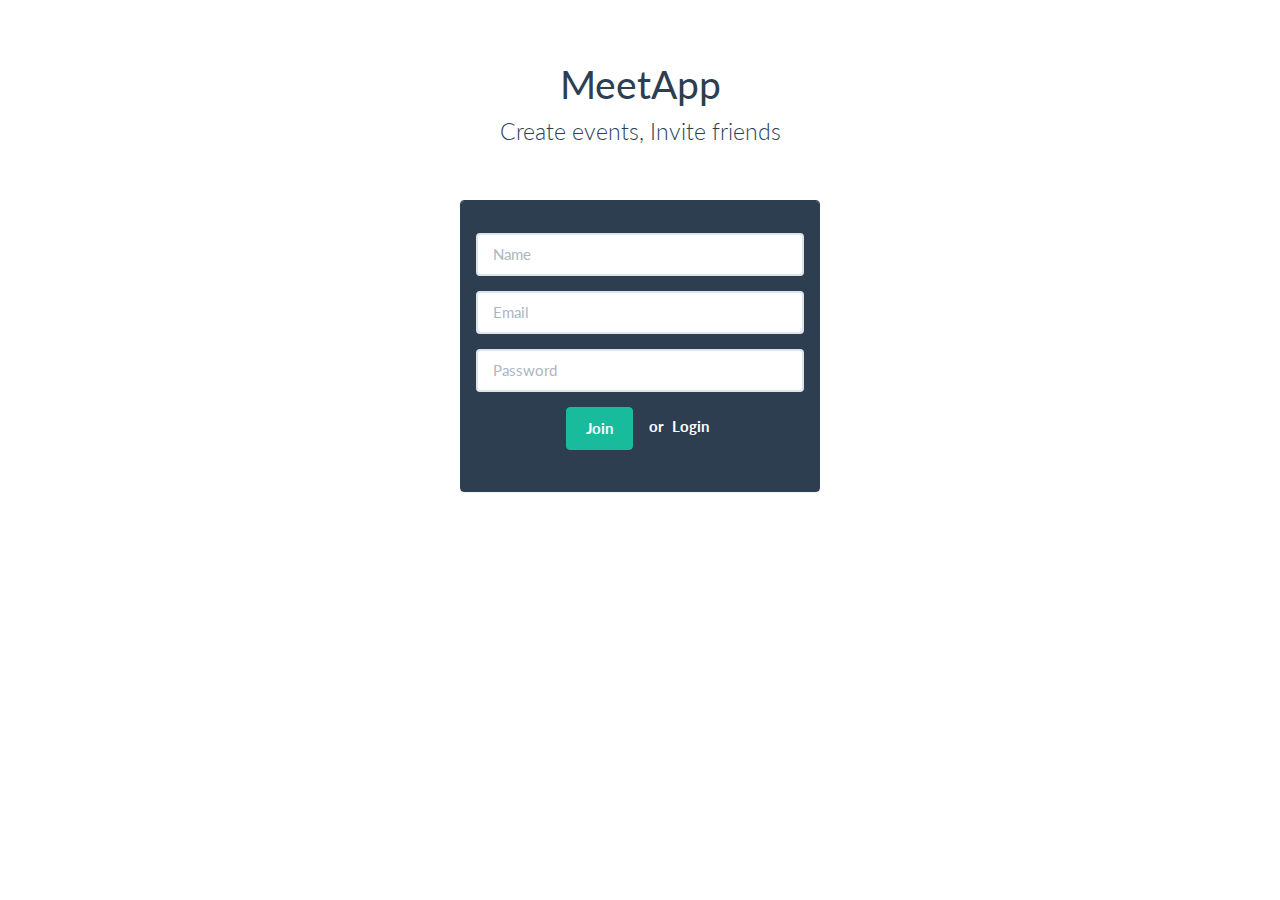
<file: index.html>
<html lang = "en">
	<head>
		<meta charset = "utf-8">
		<title>Login Page</title>
		<meta name="viewport" content="width=device-width,initial-scale = 1">
		<meta http-equiv = "X-UA-Compatible" content = "IE=edge">
		
		<link rel = "stylesheet" href="css/bootstrap-flatly.css" media="screen">
		<link rel="stylesheet" href="css/bootstrap-flatly-min.css">
		<script src = "js/jquery-1.10.2.js"></script>
		<script src = "welcome.js"></script>
	</head>
	
	<body>
		
		<div class = "container">
			<div class = "page-header">
				<div class = "row text-center">
					<h1>MeetApp</h1>
					<p class = "lead">Create events, Invite friends</p>
				</div>
			</div>
			
			<div class = "bs-docs-section">
				<div class = "row">
					<div class = "col-lg-4 col-lg-offset-4">
						<div class="panel panel-primary">
							<div class="panel-heading">
								<br />
								<form class = "form-horizontal" id = "form-signup">
									<fieldset>
										<div class="form-group">
											<div class="col-lg-12">
												<input type="text" class="form-control" id="inputName" placeholder="Name">
											</div>
										</div>
										<div class="form-group">
											<div class="col-lg-12">
												<input type="text" class="form-control" id="inputEmail" placeholder="Email">
											</div>
										</div>
										<div class="form-group">
											<div class="col-lg-12">
												<input type="text" class="form-control" id="inputPassword" placeholder="Password">
											</div>
										</div>
										<div class = "form-group">
											<div class = "col-lg-11 col-lg-offset-3">
											<button  type="submit" class = "btn  btn-success"><b>&nbsp;Join&nbsp;</b></button>
												<label class = "">&nbsp;&nbsp; or </label>
												<label><a href = "#" id = "Login" style="text-decoration:none"><span style = "color:white">&nbsp;Login </span></a></label>
											</div>
											
										</div>
									</fieldset>
								</form>
								<form class = "form-horizontal" id = "form-signin">
									<fieldset>
										<div class="form-group">
											<div class="col-lg-12">
												<input type="text" class="form-control" id="inputEmail" placeholder="Email">
											</div>
										</div>
										<div class="form-group">
											<div class="col-lg-12">
												<input type="text" class="form-control" id="inputPassword" placeholder="Password">
											</div>
										</div>
										<div class = "form-group">
											<div class = "col-lg-11 col-lg-offset-3">
												<button type="submit" class = "btn  btn-success"><b>&nbsp;Login&nbsp;</b></button>
												<label class = "">&nbsp;&nbsp; or </label>
												<label><a href = "#" id = "Join" style="text-decoration:none"><span style = "color:white">&nbsp;Join </span></a></label>
											</div>
											
										</div>
									</fieldset>
								</form>
							</div>
							
						</div>
					</div>
				</div>
			</div>
			
			
			
		</body>		
	</html>
</file>
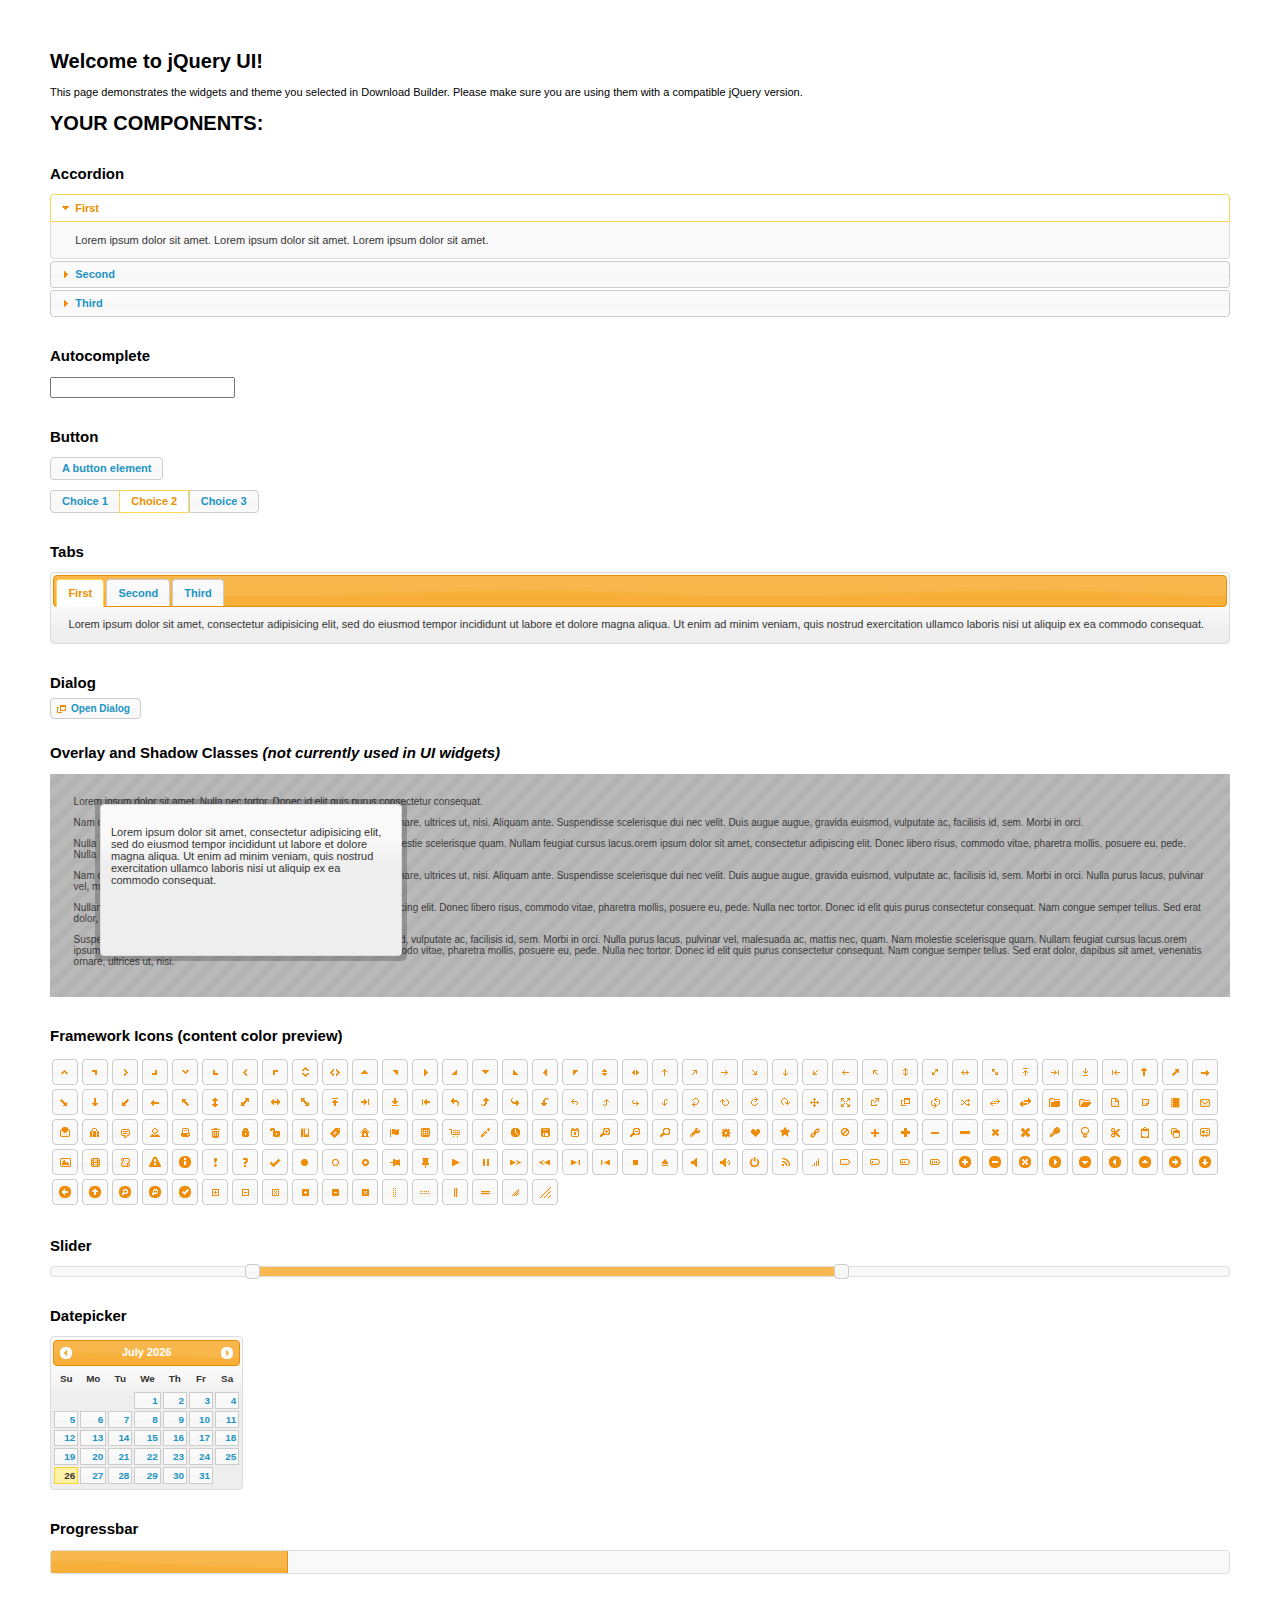
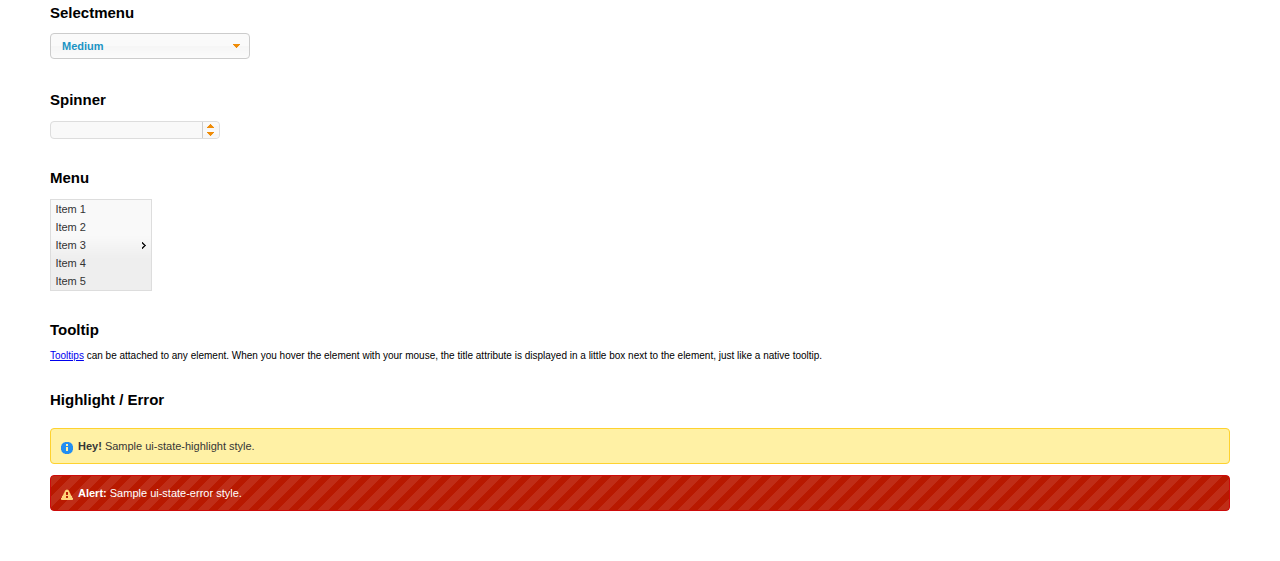
<file: jquery-ui/index.html>
<!doctype html>
<html lang="us">
<head>
	<meta charset="utf-8">
	<title>jQuery UI Example Page</title>
	<link href="jquery-ui.css" rel="stylesheet">
	<style>
	body{
		font: 62.5% "Trebuchet MS", sans-serif;
		margin: 50px;
	}
	.demoHeaders {
		margin-top: 2em;
	}
	#dialog-link {
		padding: .4em 1em .4em 20px;
		text-decoration: none;
		position: relative;
	}
	#dialog-link span.ui-icon {
		margin: 0 5px 0 0;
		position: absolute;
		left: .2em;
		top: 50%;
		margin-top: -8px;
	}
	#icons {
		margin: 0;
		padding: 0;
	}
	#icons li {
		margin: 2px;
		position: relative;
		padding: 4px 0;
		cursor: pointer;
		float: left;
		list-style: none;
	}
	#icons span.ui-icon {
		float: left;
		margin: 0 4px;
	}
	.fakewindowcontain .ui-widget-overlay {
		position: absolute;
	}
	select {
		width: 200px;
	}
	</style>
</head>
<body>

<h1>Welcome to jQuery UI!</h1>

<div class="ui-widget">
	<p>This page demonstrates the widgets and theme you selected in Download Builder. Please make sure you are using them with a compatible jQuery version.</p>
</div>

<h1>YOUR COMPONENTS:</h1>


<!-- Accordion -->
<h2 class="demoHeaders">Accordion</h2>
<div id="accordion">
	<h3>First</h3>
	<div>Lorem ipsum dolor sit amet. Lorem ipsum dolor sit amet. Lorem ipsum dolor sit amet.</div>
	<h3>Second</h3>
	<div>Phasellus mattis tincidunt nibh.</div>
	<h3>Third</h3>
	<div>Nam dui erat, auctor a, dignissim quis.</div>
</div>



<!-- Autocomplete -->
<h2 class="demoHeaders">Autocomplete</h2>
<div>
	<input id="autocomplete" title="type &quot;a&quot;">
</div>



<!-- Button -->
<h2 class="demoHeaders">Button</h2>
<button id="button">A button element</button>
<form style="margin-top: 1em;">
	<div id="radioset">
		<input type="radio" id="radio1" name="radio"><label for="radio1">Choice 1</label>
		<input type="radio" id="radio2" name="radio" checked="checked"><label for="radio2">Choice 2</label>
		<input type="radio" id="radio3" name="radio"><label for="radio3">Choice 3</label>
	</div>
</form>



<!-- Tabs -->
<h2 class="demoHeaders">Tabs</h2>
<div id="tabs">
	<ul>
		<li><a href="#tabs-1">First</a></li>
		<li><a href="#tabs-2">Second</a></li>
		<li><a href="#tabs-3">Third</a></li>
	</ul>
	<div id="tabs-1">Lorem ipsum dolor sit amet, consectetur adipisicing elit, sed do eiusmod tempor incididunt ut labore et dolore magna aliqua. Ut enim ad minim veniam, quis nostrud exercitation ullamco laboris nisi ut aliquip ex ea commodo consequat.</div>
	<div id="tabs-2">Phasellus mattis tincidunt nibh. Cras orci urna, blandit id, pretium vel, aliquet ornare, felis. Maecenas scelerisque sem non nisl. Fusce sed lorem in enim dictum bibendum.</div>
	<div id="tabs-3">Nam dui erat, auctor a, dignissim quis, sollicitudin eu, felis. Pellentesque nisi urna, interdum eget, sagittis et, consequat vestibulum, lacus. Mauris porttitor ullamcorper augue.</div>
</div>



<!-- Dialog NOTE: Dialog is not generated by UI in this demo so it can be visually styled in themeroller-->
<h2 class="demoHeaders">Dialog</h2>
<p><a href="#" id="dialog-link" class="ui-state-default ui-corner-all"><span class="ui-icon ui-icon-newwin"></span>Open Dialog</a></p>

<h2 class="demoHeaders">Overlay and Shadow Classes <em>(not currently used in UI widgets)</em></h2>
<div style="position: relative; width: 96%; height: 200px; padding:1% 2%; overflow:hidden;" class="fakewindowcontain">
	<p>Lorem ipsum dolor sit amet,  Nulla nec tortor. Donec id elit quis purus consectetur consequat. </p><p>Nam congue semper tellus. Sed erat dolor, dapibus sit amet, venenatis ornare, ultrices ut, nisi. Aliquam ante. Suspendisse scelerisque dui nec velit. Duis augue augue, gravida euismod, vulputate ac, facilisis id, sem. Morbi in orci. </p><p>Nulla purus lacus, pulvinar vel, malesuada ac, mattis nec, quam. Nam molestie scelerisque quam. Nullam feugiat cursus lacus.orem ipsum dolor sit amet, consectetur adipiscing elit. Donec libero risus, commodo vitae, pharetra mollis, posuere eu, pede. Nulla nec tortor. Donec id elit quis purus consectetur consequat. </p><p>Nam congue semper tellus. Sed erat dolor, dapibus sit amet, venenatis ornare, ultrices ut, nisi. Aliquam ante. Suspendisse scelerisque dui nec velit. Duis augue augue, gravida euismod, vulputate ac, facilisis id, sem. Morbi in orci. Nulla purus lacus, pulvinar vel, malesuada ac, mattis nec, quam. Nam molestie scelerisque quam. </p><p>Nullam feugiat cursus lacus.orem ipsum dolor sit amet, consectetur adipiscing elit. Donec libero risus, commodo vitae, pharetra mollis, posuere eu, pede. Nulla nec tortor. Donec id elit quis purus consectetur consequat. Nam congue semper tellus. Sed erat dolor, dapibus sit amet, venenatis ornare, ultrices ut, nisi. Aliquam ante. </p><p>Suspendisse scelerisque dui nec velit. Duis augue augue, gravida euismod, vulputate ac, facilisis id, sem. Morbi in orci. Nulla purus lacus, pulvinar vel, malesuada ac, mattis nec, quam. Nam molestie scelerisque quam. Nullam feugiat cursus lacus.orem ipsum dolor sit amet, consectetur adipiscing elit. Donec libero risus, commodo vitae, pharetra mollis, posuere eu, pede. Nulla nec tortor. Donec id elit quis purus consectetur consequat. Nam congue semper tellus. Sed erat dolor, dapibus sit amet, venenatis ornare, ultrices ut, nisi. </p>

	<!-- ui-dialog -->
	<div class="ui-overlay"><div class="ui-widget-overlay"></div><div class="ui-widget-shadow ui-corner-all" style="width: 302px; height: 152px; position: absolute; left: 50px; top: 30px;"></div></div>
	<div style="position: absolute; width: 280px; height: 130px;left: 50px; top: 30px; padding: 10px;" class="ui-widget ui-widget-content ui-corner-all">
		<div class="ui-dialog-content ui-widget-content" style="background: none; border: 0;">
			<p>Lorem ipsum dolor sit amet, consectetur adipisicing elit, sed do eiusmod tempor incididunt ut labore et dolore magna aliqua. Ut enim ad minim veniam, quis nostrud exercitation ullamco laboris nisi ut aliquip ex ea commodo consequat.</p>
		</div>
	</div>

</div>

<!-- ui-dialog -->
<div id="dialog" title="Dialog Title">
	<p>Lorem ipsum dolor sit amet, consectetur adipisicing elit, sed do eiusmod tempor incididunt ut labore et dolore magna aliqua. Ut enim ad minim veniam, quis nostrud exercitation ullamco laboris nisi ut aliquip ex ea commodo consequat.</p>
</div>



<h2 class="demoHeaders">Framework Icons (content color preview)</h2>
<ul id="icons" class="ui-widget ui-helper-clearfix">
	<li class="ui-state-default ui-corner-all" title=".ui-icon-carat-1-n"><span class="ui-icon ui-icon-carat-1-n"></span></li>
	<li class="ui-state-default ui-corner-all" title=".ui-icon-carat-1-ne"><span class="ui-icon ui-icon-carat-1-ne"></span></li>
	<li class="ui-state-default ui-corner-all" title=".ui-icon-carat-1-e"><span class="ui-icon ui-icon-carat-1-e"></span></li>
	<li class="ui-state-default ui-corner-all" title=".ui-icon-carat-1-se"><span class="ui-icon ui-icon-carat-1-se"></span></li>
	<li class="ui-state-default ui-corner-all" title=".ui-icon-carat-1-s"><span class="ui-icon ui-icon-carat-1-s"></span></li>
	<li class="ui-state-default ui-corner-all" title=".ui-icon-carat-1-sw"><span class="ui-icon ui-icon-carat-1-sw"></span></li>
	<li class="ui-state-default ui-corner-all" title=".ui-icon-carat-1-w"><span class="ui-icon ui-icon-carat-1-w"></span></li>
	<li class="ui-state-default ui-corner-all" title=".ui-icon-carat-1-nw"><span class="ui-icon ui-icon-carat-1-nw"></span></li>
	<li class="ui-state-default ui-corner-all" title=".ui-icon-carat-2-n-s"><span class="ui-icon ui-icon-carat-2-n-s"></span></li>
	<li class="ui-state-default ui-corner-all" title=".ui-icon-carat-2-e-w"><span class="ui-icon ui-icon-carat-2-e-w"></span></li>
	<li class="ui-state-default ui-corner-all" title=".ui-icon-triangle-1-n"><span class="ui-icon ui-icon-triangle-1-n"></span></li>
	<li class="ui-state-default ui-corner-all" title=".ui-icon-triangle-1-ne"><span class="ui-icon ui-icon-triangle-1-ne"></span></li>
	<li class="ui-state-default ui-corner-all" title=".ui-icon-triangle-1-e"><span class="ui-icon ui-icon-triangle-1-e"></span></li>
	<li class="ui-state-default ui-corner-all" title=".ui-icon-triangle-1-se"><span class="ui-icon ui-icon-triangle-1-se"></span></li>
	<li class="ui-state-default ui-corner-all" title=".ui-icon-triangle-1-s"><span class="ui-icon ui-icon-triangle-1-s"></span></li>
	<li class="ui-state-default ui-corner-all" title=".ui-icon-triangle-1-sw"><span class="ui-icon ui-icon-triangle-1-sw"></span></li>
	<li class="ui-state-default ui-corner-all" title=".ui-icon-triangle-1-w"><span class="ui-icon ui-icon-triangle-1-w"></span></li>
	<li class="ui-state-default ui-corner-all" title=".ui-icon-triangle-1-nw"><span class="ui-icon ui-icon-triangle-1-nw"></span></li>
	<li class="ui-state-default ui-corner-all" title=".ui-icon-triangle-2-n-s"><span class="ui-icon ui-icon-triangle-2-n-s"></span></li>
	<li class="ui-state-default ui-corner-all" title=".ui-icon-triangle-2-e-w"><span class="ui-icon ui-icon-triangle-2-e-w"></span></li>
	<li class="ui-state-default ui-corner-all" title=".ui-icon-arrow-1-n"><span class="ui-icon ui-icon-arrow-1-n"></span></li>
	<li class="ui-state-default ui-corner-all" title=".ui-icon-arrow-1-ne"><span class="ui-icon ui-icon-arrow-1-ne"></span></li>
	<li class="ui-state-default ui-corner-all" title=".ui-icon-arrow-1-e"><span class="ui-icon ui-icon-arrow-1-e"></span></li>
	<li class="ui-state-default ui-corner-all" title=".ui-icon-arrow-1-se"><span class="ui-icon ui-icon-arrow-1-se"></span></li>
	<li class="ui-state-default ui-corner-all" title=".ui-icon-arrow-1-s"><span class="ui-icon ui-icon-arrow-1-s"></span></li>
	<li class="ui-state-default ui-corner-all" title=".ui-icon-arrow-1-sw"><span class="ui-icon ui-icon-arrow-1-sw"></span></li>
	<li class="ui-state-default ui-corner-all" title=".ui-icon-arrow-1-w"><span class="ui-icon ui-icon-arrow-1-w"></span></li>
	<li class="ui-state-default ui-corner-all" title=".ui-icon-arrow-1-nw"><span class="ui-icon ui-icon-arrow-1-nw"></span></li>
	<li class="ui-state-default ui-corner-all" title=".ui-icon-arrow-2-n-s"><span class="ui-icon ui-icon-arrow-2-n-s"></span></li>
	<li class="ui-state-default ui-corner-all" title=".ui-icon-arrow-2-ne-sw"><span class="ui-icon ui-icon-arrow-2-ne-sw"></span></li>
	<li class="ui-state-default ui-corner-all" title=".ui-icon-arrow-2-e-w"><span class="ui-icon ui-icon-arrow-2-e-w"></span></li>
	<li class="ui-state-default ui-corner-all" title=".ui-icon-arrow-2-se-nw"><span class="ui-icon ui-icon-arrow-2-se-nw"></span></li>
	<li class="ui-state-default ui-corner-all" title=".ui-icon-arrowstop-1-n"><span class="ui-icon ui-icon-arrowstop-1-n"></span></li>
	<li class="ui-state-default ui-corner-all" title=".ui-icon-arrowstop-1-e"><span class="ui-icon ui-icon-arrowstop-1-e"></span></li>
	<li class="ui-state-default ui-corner-all" title=".ui-icon-arrowstop-1-s"><span class="ui-icon ui-icon-arrowstop-1-s"></span></li>
	<li class="ui-state-default ui-corner-all" title=".ui-icon-arrowstop-1-w"><span class="ui-icon ui-icon-arrowstop-1-w"></span></li>
	<li class="ui-state-default ui-corner-all" title=".ui-icon-arrowthick-1-n"><span class="ui-icon ui-icon-arrowthick-1-n"></span></li>
	<li class="ui-state-default ui-corner-all" title=".ui-icon-arrowthick-1-ne"><span class="ui-icon ui-icon-arrowthick-1-ne"></span></li>
	<li class="ui-state-default ui-corner-all" title=".ui-icon-arrowthick-1-e"><span class="ui-icon ui-icon-arrowthick-1-e"></span></li>
	<li class="ui-state-default ui-corner-all" title=".ui-icon-arrowthick-1-se"><span class="ui-icon ui-icon-arrowthick-1-se"></span></li>
	<li class="ui-state-default ui-corner-all" title=".ui-icon-arrowthick-1-s"><span class="ui-icon ui-icon-arrowthick-1-s"></span></li>
	<li class="ui-state-default ui-corner-all" title=".ui-icon-arrowthick-1-sw"><span class="ui-icon ui-icon-arrowthick-1-sw"></span></li>
	<li class="ui-state-default ui-corner-all" title=".ui-icon-arrowthick-1-w"><span class="ui-icon ui-icon-arrowthick-1-w"></span></li>
	<li class="ui-state-default ui-corner-all" title=".ui-icon-arrowthick-1-nw"><span class="ui-icon ui-icon-arrowthick-1-nw"></span></li>
	<li class="ui-state-default ui-corner-all" title=".ui-icon-arrowthick-2-n-s"><span class="ui-icon ui-icon-arrowthick-2-n-s"></span></li>
	<li class="ui-state-default ui-corner-all" title=".ui-icon-arrowthick-2-ne-sw"><span class="ui-icon ui-icon-arrowthick-2-ne-sw"></span></li>
	<li class="ui-state-default ui-corner-all" title=".ui-icon-arrowthick-2-e-w"><span class="ui-icon ui-icon-arrowthick-2-e-w"></span></li>
	<li class="ui-state-default ui-corner-all" title=".ui-icon-arrowthick-2-se-nw"><span class="ui-icon ui-icon-arrowthick-2-se-nw"></span></li>
	<li class="ui-state-default ui-corner-all" title=".ui-icon-arrowthickstop-1-n"><span class="ui-icon ui-icon-arrowthickstop-1-n"></span></li>
	<li class="ui-state-default ui-corner-all" title=".ui-icon-arrowthickstop-1-e"><span class="ui-icon ui-icon-arrowthickstop-1-e"></span></li>
	<li class="ui-state-default ui-corner-all" title=".ui-icon-arrowthickstop-1-s"><span class="ui-icon ui-icon-arrowthickstop-1-s"></span></li>
	<li class="ui-state-default ui-corner-all" title=".ui-icon-arrowthickstop-1-w"><span class="ui-icon ui-icon-arrowthickstop-1-w"></span></li>
	<li class="ui-state-default ui-corner-all" title=".ui-icon-arrowreturnthick-1-w"><span class="ui-icon ui-icon-arrowreturnthick-1-w"></span></li>
	<li class="ui-state-default ui-corner-all" title=".ui-icon-arrowreturnthick-1-n"><span class="ui-icon ui-icon-arrowreturnthick-1-n"></span></li>
	<li class="ui-state-default ui-corner-all" title=".ui-icon-arrowreturnthick-1-e"><span class="ui-icon ui-icon-arrowreturnthick-1-e"></span></li>
	<li class="ui-state-default ui-corner-all" title=".ui-icon-arrowreturnthick-1-s"><span class="ui-icon ui-icon-arrowreturnthick-1-s"></span></li>
	<li class="ui-state-default ui-corner-all" title=".ui-icon-arrowreturn-1-w"><span class="ui-icon ui-icon-arrowreturn-1-w"></span></li>
	<li class="ui-state-default ui-corner-all" title=".ui-icon-arrowreturn-1-n"><span class="ui-icon ui-icon-arrowreturn-1-n"></span></li>
	<li class="ui-state-default ui-corner-all" title=".ui-icon-arrowreturn-1-e"><span class="ui-icon ui-icon-arrowreturn-1-e"></span></li>
	<li class="ui-state-default ui-corner-all" title=".ui-icon-arrowreturn-1-s"><span class="ui-icon ui-icon-arrowreturn-1-s"></span></li>
	<li class="ui-state-default ui-corner-all" title=".ui-icon-arrowrefresh-1-w"><span class="ui-icon ui-icon-arrowrefresh-1-w"></span></li>
	<li class="ui-state-default ui-corner-all" title=".ui-icon-arrowrefresh-1-n"><span class="ui-icon ui-icon-arrowrefresh-1-n"></span></li>
	<li class="ui-state-default ui-corner-all" title=".ui-icon-arrowrefresh-1-e"><span class="ui-icon ui-icon-arrowrefresh-1-e"></span></li>
	<li class="ui-state-default ui-corner-all" title=".ui-icon-arrowrefresh-1-s"><span class="ui-icon ui-icon-arrowrefresh-1-s"></span></li>
	<li class="ui-state-default ui-corner-all" title=".ui-icon-arrow-4"><span class="ui-icon ui-icon-arrow-4"></span></li>
	<li class="ui-state-default ui-corner-all" title=".ui-icon-arrow-4-diag"><span class="ui-icon ui-icon-arrow-4-diag"></span></li>
	<li class="ui-state-default ui-corner-all" title=".ui-icon-extlink"><span class="ui-icon ui-icon-extlink"></span></li>
	<li class="ui-state-default ui-corner-all" title=".ui-icon-newwin"><span class="ui-icon ui-icon-newwin"></span></li>
	<li class="ui-state-default ui-corner-all" title=".ui-icon-refresh"><span class="ui-icon ui-icon-refresh"></span></li>
	<li class="ui-state-default ui-corner-all" title=".ui-icon-shuffle"><span class="ui-icon ui-icon-shuffle"></span></li>
	<li class="ui-state-default ui-corner-all" title=".ui-icon-transfer-e-w"><span class="ui-icon ui-icon-transfer-e-w"></span></li>
	<li class="ui-state-default ui-corner-all" title=".ui-icon-transferthick-e-w"><span class="ui-icon ui-icon-transferthick-e-w"></span></li>
	<li class="ui-state-default ui-corner-all" title=".ui-icon-folder-collapsed"><span class="ui-icon ui-icon-folder-collapsed"></span></li>
	<li class="ui-state-default ui-corner-all" title=".ui-icon-folder-open"><span class="ui-icon ui-icon-folder-open"></span></li>
	<li class="ui-state-default ui-corner-all" title=".ui-icon-document"><span class="ui-icon ui-icon-document"></span></li>
	<li class="ui-state-default ui-corner-all" title=".ui-icon-document-b"><span class="ui-icon ui-icon-document-b"></span></li>
	<li class="ui-state-default ui-corner-all" title=".ui-icon-note"><span class="ui-icon ui-icon-note"></span></li>
	<li class="ui-state-default ui-corner-all" title=".ui-icon-mail-closed"><span class="ui-icon ui-icon-mail-closed"></span></li>
	<li class="ui-state-default ui-corner-all" title=".ui-icon-mail-open"><span class="ui-icon ui-icon-mail-open"></span></li>
	<li class="ui-state-default ui-corner-all" title=".ui-icon-suitcase"><span class="ui-icon ui-icon-suitcase"></span></li>
	<li class="ui-state-default ui-corner-all" title=".ui-icon-comment"><span class="ui-icon ui-icon-comment"></span></li>
	<li class="ui-state-default ui-corner-all" title=".ui-icon-person"><span class="ui-icon ui-icon-person"></span></li>
	<li class="ui-state-default ui-corner-all" title=".ui-icon-print"><span class="ui-icon ui-icon-print"></span></li>
	<li class="ui-state-default ui-corner-all" title=".ui-icon-trash"><span class="ui-icon ui-icon-trash"></span></li>
	<li class="ui-state-default ui-corner-all" title=".ui-icon-locked"><span class="ui-icon ui-icon-locked"></span></li>
	<li class="ui-state-default ui-corner-all" title=".ui-icon-unlocked"><span class="ui-icon ui-icon-unlocked"></span></li>
	<li class="ui-state-default ui-corner-all" title=".ui-icon-bookmark"><span class="ui-icon ui-icon-bookmark"></span></li>
	<li class="ui-state-default ui-corner-all" title=".ui-icon-tag"><span class="ui-icon ui-icon-tag"></span></li>
	<li class="ui-state-default ui-corner-all" title=".ui-icon-home"><span class="ui-icon ui-icon-home"></span></li>
	<li class="ui-state-default ui-corner-all" title=".ui-icon-flag"><span class="ui-icon ui-icon-flag"></span></li>
	<li class="ui-state-default ui-corner-all" title=".ui-icon-calculator"><span class="ui-icon ui-icon-calculator"></span></li>
	<li class="ui-state-default ui-corner-all" title=".ui-icon-cart"><span class="ui-icon ui-icon-cart"></span></li>
	<li class="ui-state-default ui-corner-all" title=".ui-icon-pencil"><span class="ui-icon ui-icon-pencil"></span></li>
	<li class="ui-state-default ui-corner-all" title=".ui-icon-clock"><span class="ui-icon ui-icon-clock"></span></li>
	<li class="ui-state-default ui-corner-all" title=".ui-icon-disk"><span class="ui-icon ui-icon-disk"></span></li>
	<li class="ui-state-default ui-corner-all" title=".ui-icon-calendar"><span class="ui-icon ui-icon-calendar"></span></li>
	<li class="ui-state-default ui-corner-all" title=".ui-icon-zoomin"><span class="ui-icon ui-icon-zoomin"></span></li>
	<li class="ui-state-default ui-corner-all" title=".ui-icon-zoomout"><span class="ui-icon ui-icon-zoomout"></span></li>
	<li class="ui-state-default ui-corner-all" title=".ui-icon-search"><span class="ui-icon ui-icon-search"></span></li>
	<li class="ui-state-default ui-corner-all" title=".ui-icon-wrench"><span class="ui-icon ui-icon-wrench"></span></li>
	<li class="ui-state-default ui-corner-all" title=".ui-icon-gear"><span class="ui-icon ui-icon-gear"></span></li>
	<li class="ui-state-default ui-corner-all" title=".ui-icon-heart"><span class="ui-icon ui-icon-heart"></span></li>
	<li class="ui-state-default ui-corner-all" title=".ui-icon-star"><span class="ui-icon ui-icon-star"></span></li>
	<li class="ui-state-default ui-corner-all" title=".ui-icon-link"><span class="ui-icon ui-icon-link"></span></li>
	<li class="ui-state-default ui-corner-all" title=".ui-icon-cancel"><span class="ui-icon ui-icon-cancel"></span></li>
	<li class="ui-state-default ui-corner-all" title=".ui-icon-plus"><span class="ui-icon ui-icon-plus"></span></li>
	<li class="ui-state-default ui-corner-all" title=".ui-icon-plusthick"><span class="ui-icon ui-icon-plusthick"></span></li>
	<li class="ui-state-default ui-corner-all" title=".ui-icon-minus"><span class="ui-icon ui-icon-minus"></span></li>
	<li class="ui-state-default ui-corner-all" title=".ui-icon-minusthick"><span class="ui-icon ui-icon-minusthick"></span></li>
	<li class="ui-state-default ui-corner-all" title=".ui-icon-close"><span class="ui-icon ui-icon-close"></span></li>
	<li class="ui-state-default ui-corner-all" title=".ui-icon-closethick"><span class="ui-icon ui-icon-closethick"></span></li>
	<li class="ui-state-default ui-corner-all" title=".ui-icon-key"><span class="ui-icon ui-icon-key"></span></li>
	<li class="ui-state-default ui-corner-all" title=".ui-icon-lightbulb"><span class="ui-icon ui-icon-lightbulb"></span></li>
	<li class="ui-state-default ui-corner-all" title=".ui-icon-scissors"><span class="ui-icon ui-icon-scissors"></span></li>
	<li class="ui-state-default ui-corner-all" title=".ui-icon-clipboard"><span class="ui-icon ui-icon-clipboard"></span></li>
	<li class="ui-state-default ui-corner-all" title=".ui-icon-copy"><span class="ui-icon ui-icon-copy"></span></li>
	<li class="ui-state-default ui-corner-all" title=".ui-icon-contact"><span class="ui-icon ui-icon-contact"></span></li>
	<li class="ui-state-default ui-corner-all" title=".ui-icon-image"><span class="ui-icon ui-icon-image"></span></li>
	<li class="ui-state-default ui-corner-all" title=".ui-icon-video"><span class="ui-icon ui-icon-video"></span></li>
	<li class="ui-state-default ui-corner-all" title=".ui-icon-script"><span class="ui-icon ui-icon-script"></span></li>
	<li class="ui-state-default ui-corner-all" title=".ui-icon-alert"><span class="ui-icon ui-icon-alert"></span></li>
	<li class="ui-state-default ui-corner-all" title=".ui-icon-info"><span class="ui-icon ui-icon-info"></span></li>
	<li class="ui-state-default ui-corner-all" title=".ui-icon-notice"><span class="ui-icon ui-icon-notice"></span></li>
	<li class="ui-state-default ui-corner-all" title=".ui-icon-help"><span class="ui-icon ui-icon-help"></span></li>
	<li class="ui-state-default ui-corner-all" title=".ui-icon-check"><span class="ui-icon ui-icon-check"></span></li>
	<li class="ui-state-default ui-corner-all" title=".ui-icon-bullet"><span class="ui-icon ui-icon-bullet"></span></li>
	<li class="ui-state-default ui-corner-all" title=".ui-icon-radio-off"><span class="ui-icon ui-icon-radio-off"></span></li>
	<li class="ui-state-default ui-corner-all" title=".ui-icon-radio-on"><span class="ui-icon ui-icon-radio-on"></span></li>
	<li class="ui-state-default ui-corner-all" title=".ui-icon-pin-w"><span class="ui-icon ui-icon-pin-w"></span></li>
	<li class="ui-state-default ui-corner-all" title=".ui-icon-pin-s"><span class="ui-icon ui-icon-pin-s"></span></li>
	<li class="ui-state-default ui-corner-all" title=".ui-icon-play"><span class="ui-icon ui-icon-play"></span></li>
	<li class="ui-state-default ui-corner-all" title=".ui-icon-pause"><span class="ui-icon ui-icon-pause"></span></li>
	<li class="ui-state-default ui-corner-all" title=".ui-icon-seek-next"><span class="ui-icon ui-icon-seek-next"></span></li>
	<li class="ui-state-default ui-corner-all" title=".ui-icon-seek-prev"><span class="ui-icon ui-icon-seek-prev"></span></li>
	<li class="ui-state-default ui-corner-all" title=".ui-icon-seek-end"><span class="ui-icon ui-icon-seek-end"></span></li>
	<li class="ui-state-default ui-corner-all" title=".ui-icon-seek-first"><span class="ui-icon ui-icon-seek-first"></span></li>
	<li class="ui-state-default ui-corner-all" title=".ui-icon-stop"><span class="ui-icon ui-icon-stop"></span></li>
	<li class="ui-state-default ui-corner-all" title=".ui-icon-eject"><span class="ui-icon ui-icon-eject"></span></li>
	<li class="ui-state-default ui-corner-all" title=".ui-icon-volume-off"><span class="ui-icon ui-icon-volume-off"></span></li>
	<li class="ui-state-default ui-corner-all" title=".ui-icon-volume-on"><span class="ui-icon ui-icon-volume-on"></span></li>
	<li class="ui-state-default ui-corner-all" title=".ui-icon-power"><span class="ui-icon ui-icon-power"></span></li>
	<li class="ui-state-default ui-corner-all" title=".ui-icon-signal-diag"><span class="ui-icon ui-icon-signal-diag"></span></li>
	<li class="ui-state-default ui-corner-all" title=".ui-icon-signal"><span class="ui-icon ui-icon-signal"></span></li>
	<li class="ui-state-default ui-corner-all" title=".ui-icon-battery-0"><span class="ui-icon ui-icon-battery-0"></span></li>
	<li class="ui-state-default ui-corner-all" title=".ui-icon-battery-1"><span class="ui-icon ui-icon-battery-1"></span></li>
	<li class="ui-state-default ui-corner-all" title=".ui-icon-battery-2"><span class="ui-icon ui-icon-battery-2"></span></li>
	<li class="ui-state-default ui-corner-all" title=".ui-icon-battery-3"><span class="ui-icon ui-icon-battery-3"></span></li>
	<li class="ui-state-default ui-corner-all" title=".ui-icon-circle-plus"><span class="ui-icon ui-icon-circle-plus"></span></li>
	<li class="ui-state-default ui-corner-all" title=".ui-icon-circle-minus"><span class="ui-icon ui-icon-circle-minus"></span></li>
	<li class="ui-state-default ui-corner-all" title=".ui-icon-circle-close"><span class="ui-icon ui-icon-circle-close"></span></li>
	<li class="ui-state-default ui-corner-all" title=".ui-icon-circle-triangle-e"><span class="ui-icon ui-icon-circle-triangle-e"></span></li>
	<li class="ui-state-default ui-corner-all" title=".ui-icon-circle-triangle-s"><span class="ui-icon ui-icon-circle-triangle-s"></span></li>
	<li class="ui-state-default ui-corner-all" title=".ui-icon-circle-triangle-w"><span class="ui-icon ui-icon-circle-triangle-w"></span></li>
	<li class="ui-state-default ui-corner-all" title=".ui-icon-circle-triangle-n"><span class="ui-icon ui-icon-circle-triangle-n"></span></li>
	<li class="ui-state-default ui-corner-all" title=".ui-icon-circle-arrow-e"><span class="ui-icon ui-icon-circle-arrow-e"></span></li>
	<li class="ui-state-default ui-corner-all" title=".ui-icon-circle-arrow-s"><span class="ui-icon ui-icon-circle-arrow-s"></span></li>
	<li class="ui-state-default ui-corner-all" title=".ui-icon-circle-arrow-w"><span class="ui-icon ui-icon-circle-arrow-w"></span></li>
	<li class="ui-state-default ui-corner-all" title=".ui-icon-circle-arrow-n"><span class="ui-icon ui-icon-circle-arrow-n"></span></li>
	<li class="ui-state-default ui-corner-all" title=".ui-icon-circle-zoomin"><span class="ui-icon ui-icon-circle-zoomin"></span></li>
	<li class="ui-state-default ui-corner-all" title=".ui-icon-circle-zoomout"><span class="ui-icon ui-icon-circle-zoomout"></span></li>
	<li class="ui-state-default ui-corner-all" title=".ui-icon-circle-check"><span class="ui-icon ui-icon-circle-check"></span></li>
	<li class="ui-state-default ui-corner-all" title=".ui-icon-circlesmall-plus"><span class="ui-icon ui-icon-circlesmall-plus"></span></li>
	<li class="ui-state-default ui-corner-all" title=".ui-icon-circlesmall-minus"><span class="ui-icon ui-icon-circlesmall-minus"></span></li>
	<li class="ui-state-default ui-corner-all" title=".ui-icon-circlesmall-close"><span class="ui-icon ui-icon-circlesmall-close"></span></li>
	<li class="ui-state-default ui-corner-all" title=".ui-icon-squaresmall-plus"><span class="ui-icon ui-icon-squaresmall-plus"></span></li>
	<li class="ui-state-default ui-corner-all" title=".ui-icon-squaresmall-minus"><span class="ui-icon ui-icon-squaresmall-minus"></span></li>
	<li class="ui-state-default ui-corner-all" title=".ui-icon-squaresmall-close"><span class="ui-icon ui-icon-squaresmall-close"></span></li>
	<li class="ui-state-default ui-corner-all" title=".ui-icon-grip-dotted-vertical"><span class="ui-icon ui-icon-grip-dotted-vertical"></span></li>
	<li class="ui-state-default ui-corner-all" title=".ui-icon-grip-dotted-horizontal"><span class="ui-icon ui-icon-grip-dotted-horizontal"></span></li>
	<li class="ui-state-default ui-corner-all" title=".ui-icon-grip-solid-vertical"><span class="ui-icon ui-icon-grip-solid-vertical"></span></li>
	<li class="ui-state-default ui-corner-all" title=".ui-icon-grip-solid-horizontal"><span class="ui-icon ui-icon-grip-solid-horizontal"></span></li>
	<li class="ui-state-default ui-corner-all" title=".ui-icon-gripsmall-diagonal-se"><span class="ui-icon ui-icon-gripsmall-diagonal-se"></span></li>
	<li class="ui-state-default ui-corner-all" title=".ui-icon-grip-diagonal-se"><span class="ui-icon ui-icon-grip-diagonal-se"></span></li>
</ul>


<!-- Slider -->
<h2 class="demoHeaders">Slider</h2>
<div id="slider"></div>



<!-- Datepicker -->
<h2 class="demoHeaders">Datepicker</h2>
<div id="datepicker"></div>



<!-- Progressbar -->
<h2 class="demoHeaders">Progressbar</h2>
<div id="progressbar"></div>



<!-- Progressbar -->
<h2 class="demoHeaders">Selectmenu</h2>
<select id="selectmenu">
	<option>Slower</option>
	<option>Slow</option>
	<option selected="selected">Medium</option>
	<option>Fast</option>
	<option>Faster</option>
</select>



<!-- Spinner -->
<h2 class="demoHeaders">Spinner</h2>
<input id="spinner">



<!-- Menu -->
<h2 class="demoHeaders">Menu</h2>
<ul style="width:100px;" id="menu">
	<li>Item 1</li>
	<li>Item 2</li>
	<li>Item 3
		<ul>
			<li>Item 3-1</li>
			<li>Item 3-2</li>
			<li>Item 3-3</li>
			<li>Item 3-4</li>
			<li>Item 3-5</li>
		</ul>
	</li>
	<li>Item 4</li>
	<li>Item 5</li>
</ul>



<!-- Tooltip -->
<h2 class="demoHeaders">Tooltip</h2>
<p id="tooltip">
	<a href="#" title="That&apos;s what this widget is">Tooltips</a> can be attached to any element. When you hover
the element with your mouse, the title attribute is displayed in a little box next to the element, just like a native tooltip.
</p>


<!-- Highlight / Error -->
<h2 class="demoHeaders">Highlight / Error</h2>
<div class="ui-widget">
	<div class="ui-state-highlight ui-corner-all" style="margin-top: 20px; padding: 0 .7em;">
		<p><span class="ui-icon ui-icon-info" style="float: left; margin-right: .3em;"></span>
		<strong>Hey!</strong> Sample ui-state-highlight style.</p>
	</div>
</div>
<br>
<div class="ui-widget">
	<div class="ui-state-error ui-corner-all" style="padding: 0 .7em;">
		<p><span class="ui-icon ui-icon-alert" style="float: left; margin-right: .3em;"></span>
		<strong>Alert:</strong> Sample ui-state-error style.</p>
	</div>
</div>

<script src="external/jquery/jquery.js"></script>
<script src="jquery-ui.js"></script>
<script>

$( "#accordion" ).accordion();



var availableTags = [
	"ActionScript",
	"AppleScript",
	"Asp",
	"BASIC",
	"C",
	"C++",
	"Clojure",
	"COBOL",
	"ColdFusion",
	"Erlang",
	"Fortran",
	"Groovy",
	"Haskell",
	"Java",
	"JavaScript",
	"Lisp",
	"Perl",
	"PHP",
	"Python",
	"Ruby",
	"Scala",
	"Scheme"
];
$( "#autocomplete" ).autocomplete({
	source: availableTags
});



$( "#button" ).button();
$( "#radioset" ).buttonset();



$( "#tabs" ).tabs();



$( "#dialog" ).dialog({
	autoOpen: false,
	width: 400,
	buttons: [
		{
			text: "Ok",
			click: function() {
				$( this ).dialog( "close" );
			}
		},
		{
			text: "Cancel",
			click: function() {
				$( this ).dialog( "close" );
			}
		}
	]
});

// Link to open the dialog
$( "#dialog-link" ).click(function( event ) {
	$( "#dialog" ).dialog( "open" );
	event.preventDefault();
});



$( "#datepicker" ).datepicker({
	inline: true
});



$( "#slider" ).slider({
	range: true,
	values: [ 17, 67 ]
});



$( "#progressbar" ).progressbar({
	value: 20
});



$( "#spinner" ).spinner();



$( "#menu" ).menu();



$( "#tooltip" ).tooltip();



$( "#selectmenu" ).selectmenu();


// Hover states on the static widgets
$( "#dialog-link, #icons li" ).hover(
	function() {
		$( this ).addClass( "ui-state-hover" );
	},
	function() {
		$( this ).removeClass( "ui-state-hover" );
	}
);
</script>
</body>
</html>
</file>
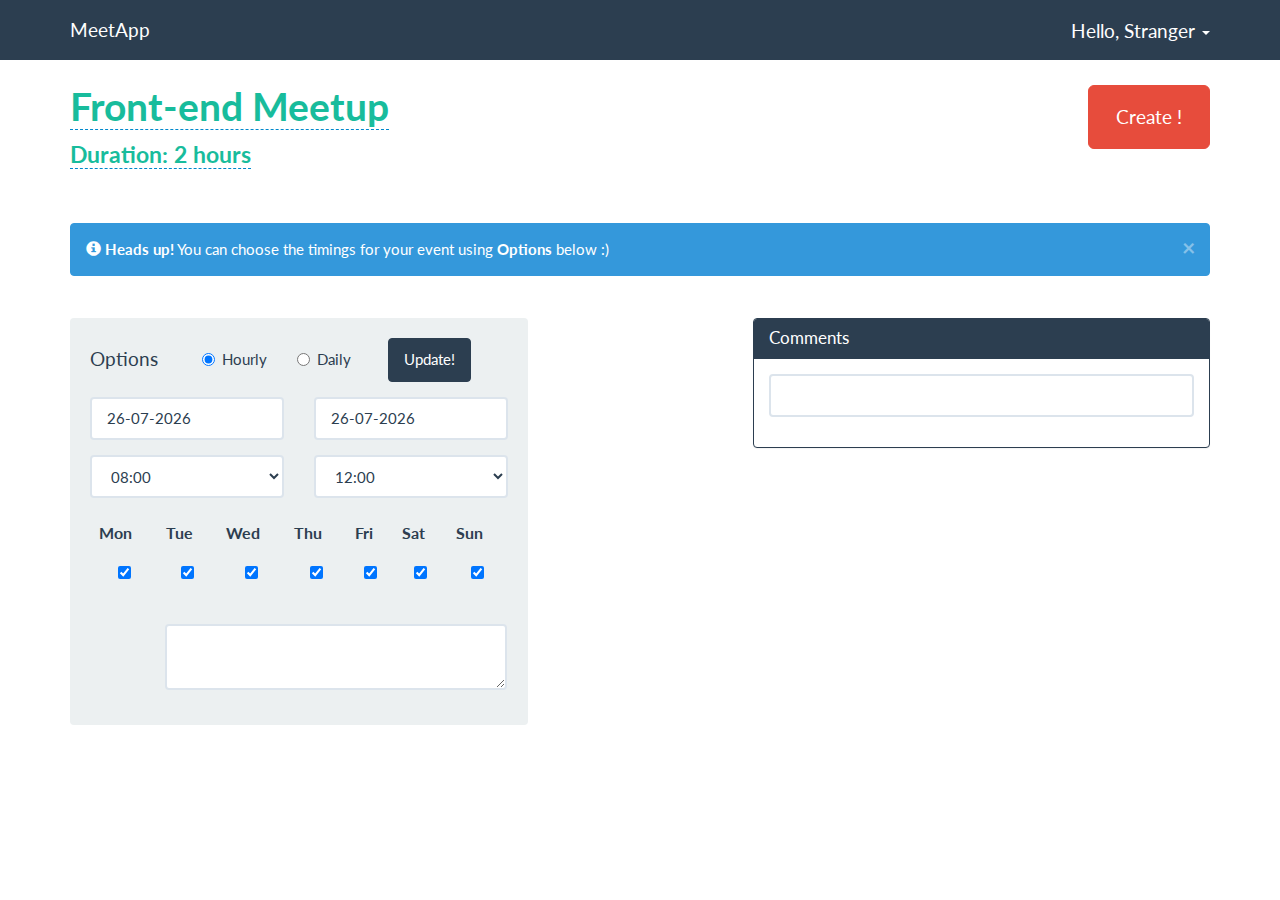
<file: Create.html>
<html lang = "en">
	<head>
		<meta charset = "utf-8">
		<title>Create Page</title>
		<meta name="viewport" content="width=device-width,initial-scale = 1">
		<meta http-equiv = "X-UA-Compatible" content = "IE=edge">
		
		<link rel = "stylesheet" href="css/bootstrap-flatly.css" media="screen">
		<link rel="stylesheet" href="css/bootstrap-flatly-min.css">
		<link href='http://fonts.googleapis.com/css?family=Lato:400,700,400italic' rel='stylesheet' type='text/css'>
		<script src = "js/jquery-1.10.2.js"></script>
		<script src = "js/bootstrap.min.js"></script>
		
		
		
		
		<link rel="stylesheet" href="jquery-ui/jquery-ui.css">
		<script src="jquery-ui/jquery-ui.js"></script>
		<link href="bootstrap3-editable/css/bootstrap-editable.css" rel="stylesheet">
		<script src="bootstrap3-editable/js/bootstrap-editable.js"></script>
		
		<link rel="stylesheet" href="custom.css">
		<script src = "getuser.js"></script>
		<script src = "option.js"></script>
		<script src = "create.js"></script>
		<script src = "js/jquery.cookie.js"></script>
	</head>
	
	<body>
		
		
		<div class="navbar navbar-default navbar-fixed-top">
			<div class="container">
				
				<div class="navbar-header">
					<a href="#" class="navbar-brand">MeetApp</a>
				</div>
				
				<div class="navbar-collapse collapse" id="navbar-main">
					<ul class="nav navbar-nav navbar-right">
						<li class ="dropdown">
							<a href="#" class="dropdown-toggle navbar-brand" data-toggle="dropdown" role="button" aria-expanded="false">Hello, <span id = "name">Stranger </span><span class="caret"></span></a>
							<ul class="dropdown-menu" role="menu">
								
								<li class = "text-right"><a href="manage.php">Manage Events</a></li>
								<li class = "text-right"><a href="#">Settings</a></li>
								<li class = "text-right"><a href="#">Something else here</a></li>
								<li class="divider"></li>
								<li class = "text-right"><a href="logout.php">Sign out</a></li>
								
							</ul>
						</li>
					</ul>
				</div>
				
			</div>
		</div>
		<div class="btn-group">
			<a href="#" class="btn btn-default">Default</a>
			<a href="#" class="btn btn-default dropdown-toggle" data-toggle="dropdown"><span class="caret"></span></a>
			<ul class="dropdown-menu">
				<li><a href="#">Action</a></li>
				<li><a href="#">Another action</a></li>
				<li><a href="#">Something else here</a></li>
				<li class="divider"></li>
				<li><a href="#">Separated link</a></li>
			</ul>
		</div>
		<div class = "container">
			<div class="page-header">
				<div class="row">
					<div class="col-lg-10">
						<h1><a href = "#" id = "title" class = "editable editable-click editable-unsaved">Front-end Meetup</a></h1>
						<p class="lead"><a href = "#" id = "duration" class = "editable editable-click editable-unsaved">Duration: 2 hours</a></p>
					</div>
					
					<div class = "col-lg-2 text-right">
						<h1><button class= "btn btn-danger btn-lg" id = "create">Create !</button>
						</h1>
					</div>
					
					
				</div>
			</div>
			
			<div class="bs-docs-section">
				<div class = "row">
					<div class = "col-lg-12">
						<div class="alert alert-dismissible alert-info">
							<button type="button" class="close" data-dismiss="alert">×</button>
							<span class="glyphicon glyphicon-info-sign" aria-hidden="true"></span>
							<strong>Heads up!</strong> You can choose the timings for your event using <strong>Options</strong> below :)
						</div></div>
				</div>
				<div class="row">
					
					<div class = "col-lg-12">	
						<div class="bs-component">
							<table id = "grid" class="table table-bordered text-center">
								
								<tbody>
									
									
									
									
								</tbody>
							</table> 
						</div><!-- /example -->
					</div>
				</div>
			</div>
			<div class = "bs-docs-section">
				<div class = "row">
					<div class = "col-lg-5">
						<div class = "well bs-component">
							<div class = "form-horizontal">
								<div class = "form-group">	
									<div class = "col-lg-3">
										<h4>Options</h4>
									</div>
									
									
									<div class = "col-lg-5">
										<div class = "radio">
											<label>
												<input type = "radio" id = "sixty" checked>Hourly
											</label>
											
											
											<label class = "col-lg-offset-2">
												<input type = "radio" id = "daily" >Daily
											</label>
										</div>
									</div>
									
									<div class="col-lg-4">
										<button class= "btn btn-primary" id = "update">Update!</button>
									</div>
									
								</div>
								
								<div class="form-group">
									
									<div class="col-lg-6">
										<input type="text" class="form-control" id="startDate" placeholder="Starting Date">
									</div>
									
									<div class="col-lg-6">
										<input type="text" class="form-control" id="endDate" placeholder="Ending Date">
									</div>
								</div>
								<div id = "timepicker">
									<div class="form-group">
										
										<div class="col-lg-6">
											<select class="form-control" id="from">
												<option value = "0">00:00</option>
												<option value = "1">01:00</option>
												<option value = "2">02:00</option>
												<option value = "3">03:00</option>
												<option value = "4">04:00</option>
												<option value = "5">05:00</option>
												<option value = "6">06:00</option>
												<option value = "7">07:00</option>
												<option value = "8">08:00</option>
												<option value = "9">09:00</option>
												<option value = "10">10:00</option>
												<option value = "11">11:00</option>
												<option value = "12">12:00</option>
												<option value = "13">13:00</option>
												<option value = "14">14:00</option>
												<option value = "15">15:00</option>
												<option value = "16">16:00</option>
												<option value = "17">17:00</option>
												<option value = "18">18:00</option>
												<option value = "19">19:00</option>
												<option value = "20">20:00</option>
												<option value = "21">21:00</option>
												<option value = "22">22:00</option>
												<option value = "23">23:00</option>
											</select>
											
										</div>
										
										
										<div class="col-lg-6">
											<select class="form-control" id="to">
												<option value = "0">00:00</option>
												<option value = "1">01:00</option>
												<option value = "2">02:00</option>
												<option value = "3">03:00</option>
												<option value = "4">04:00</option>
												<option value = "5">05:00</option>
												<option value = "6">06:00</option>
												<option value = "7">07:00</option>
												<option value = "8">08:00</option>
												<option value = "9">09:00</option>
												<option value = "10">10:00</option>
												<option value = "11">11:00</option>
												<option value = "12">12:00</option>
												<option value = "13">13:00</option>
												<option value = "14">14:00</option>
												<option value = "15">15:00</option>
												<option value = "16">16:00</option>
												<option value = "17">17:00</option>
												<option value = "18">18:00</option>
												<option value = "19">19:00</option>
												<option value = "20">20:00</option>
												<option value = "21">21:00</option>
												<option value = "22">22:00</option>
												<option value = "23">23:00</option>
											</select>
											
										</div>
									</div>
									
									
									<div class = "form-group">
										<div class = "col-lg-12">
											<table class="table  table-bordered table-hover text-center" >
												<thead>
													<tr>
														<th>Mon</th>
														<th>Tue</th>
														<th>Wed</th>
														<th>Thu</th>
														<th>Fri</th>
														<th>Sat</th>
														<th>Sun</th>
													</tr>
												</thead>
												<tbody>
													<tr>
														<td><input type="checkbox" id = "1"></td>
														<td><input type="checkbox" id = "2"></td>
														<td><input type="checkbox" id = "3"></td>
														<td><input type="checkbox" id = "4"></td>
														<td><input type="checkbox" id = "5"></td>
														<td><input type="checkbox" id = "6"></td>
														<td><input type="checkbox" id = "0"></td>
													</tr>
												</tbody>
											</table> 
										</div>
									</div>
									
									
								</div>
								
								<div class = "form-group">
									<div class = "col-lg-10 col-lg-offset-2">
										<textarea class="form-control" row = "3" id = "highlight">
										</textarea>
									</div>
								</div>
							</div>
							
							
							
							
						</div>
					</div>
					
					<div class = "col-lg-5 col-lg-offset-2">
						<div class = "bs-component">
							<div class="panel panel-primary">
								<div class="panel-heading">
									<h3 class="panel-title">Comments</h3>
								</div>
								<div class="panel-body">
									<div class="form-group">
  <input type="text" class="form-control" id="comment">
</div>
								</div>
							</div>
						</div>
					</div>
				</div>
			</div>
		</div>
		
		
	</body>
</file>
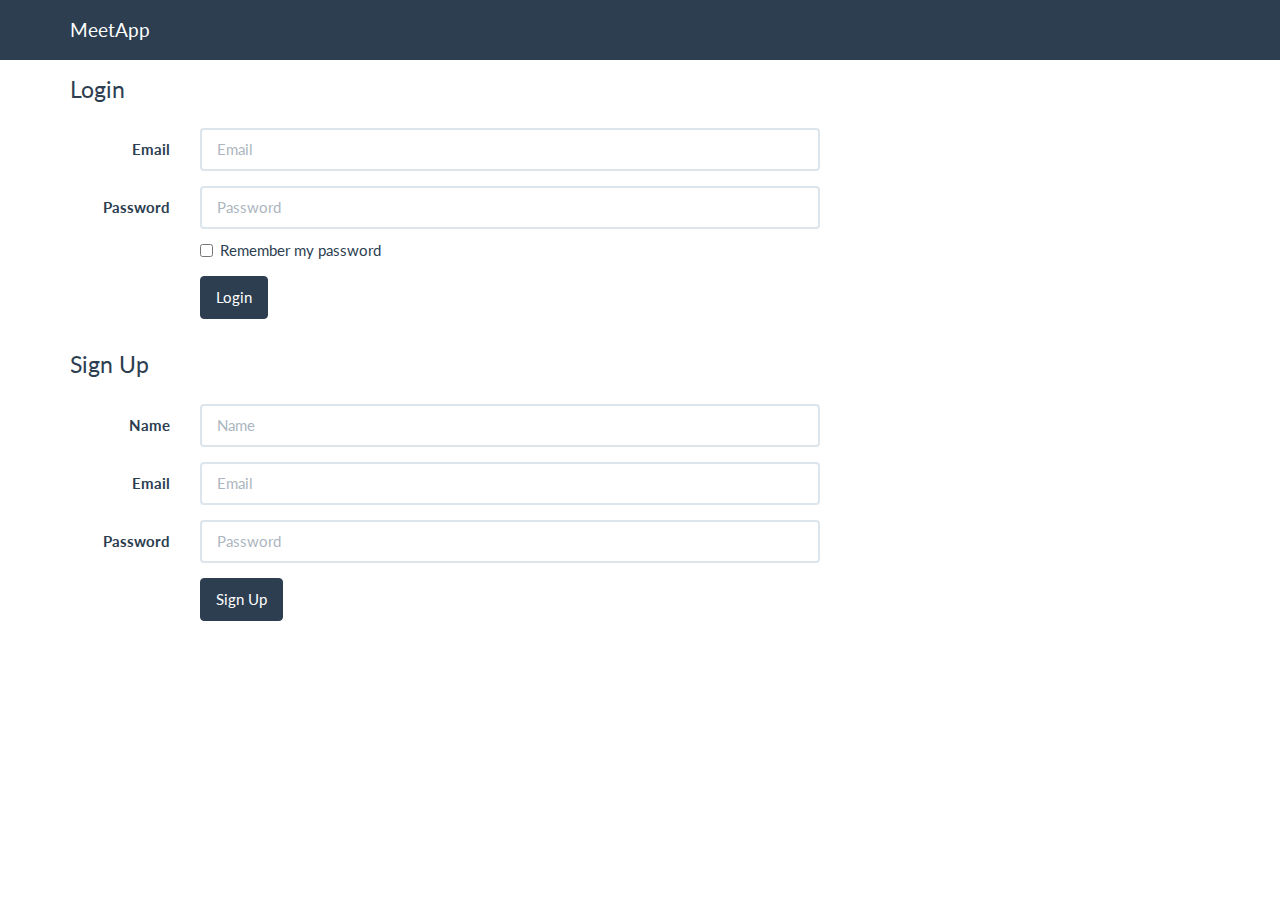
<file: Login.html>
<html lang = "en">
	<head>
		<meta charset = "utf-8">
		<title>Login Page</title>
		<meta name="viewport" content="width=device-width,initial-scale = 1">
		<meta http-equiv = "X-UA-Compatible" content = "IE=edge">
		
		<link rel = "stylesheet" href="bootstrap-flatly.css" media="screen">
		<link rel="stylesheet" href="bootstrap-flatly-min.css">
	</head>
	
	<body>
		<div class="navbar navbar-default navbar-fixed-top">
			<div class="container">
				<div class="navbar-header">
					<a href="../" class="navbar-brand">MeetApp</a>
				</div>
				
			</div>
		</div>
		<div class="page-header" id="banner">
			
		</div>
		<div class = "container">
			
			<div class = "bs-docs-section">
				<div class = "row">
					
					<div class = "col-lg-8 col-md-7 col-sm-6">
						<form class="form-horizontal">
							<fieldset>
								<legend>Login</legend>
								<div class="form-group">
									<label for="inputEmail" class="col-lg-2 control-label">Email</label>
									<div class="col-lg-10">
										<input type="text" class="form-control" id="inputEmail" placeholder="Email">
									</div>
								</div>
								<div class="form-group">
									<label for="inputPassword" class="col-lg-2 control-label">Password</label>
									<div class="col-lg-10">
										<input type="password" class="form-control" id="inputPassword" placeholder="Password">
										<div class="checkbox">
											<label>
												<input type="checkbox"> Remember my password
											</label>
										</div>
									</div>
								</div>
								<div class="form-group">
									<div class="col-lg-10 col-lg-offset-2">
										<button type="submit" class="btn btn-primary">Login</button>
									</div>
								</div>
							</fieldset>
						</form>
					</div>
					
				</div>
			</div>
			
			<div class = "bs-docs-section">
				<div class = "row">
					
					<div class = "col-lg-8 col-md-7 col-sm-6">
						<form class="form-horizontal">
							<fieldset>
								<legend>Sign Up</legend>
								<div class="form-group">
									<label for="inputName" class="col-lg-2 control-label">Name</label>
									<div class="col-lg-10">
										<input type="text" class="form-control" id="inputName" placeholder="Name">
									</div>
								</div>
								<div class="form-group">
									<label for="inputEmail" class="col-lg-2 control-label">Email</label>
									<div class="col-lg-10">
										<input type="text" class="form-control" id="inputEmail" placeholder="Email">
									</div>
								</div>
								<div class="form-group">
									<label for="inputPassword" class="col-lg-2 control-label">Password</label>
									<div class="col-lg-10">
										<input type="password" class="form-control" id="inputPassword" placeholder="Password">
									</div>
								</div>
								<div class="form-group">
									<div class="col-lg-10 col-lg-offset-2">
										<button type="submit" class="btn btn-primary">Sign Up</button>
									</div>
								</div>
							</fieldset>
						</form>
					</div>
					
				</div>
			</div>
		</body>
</file>
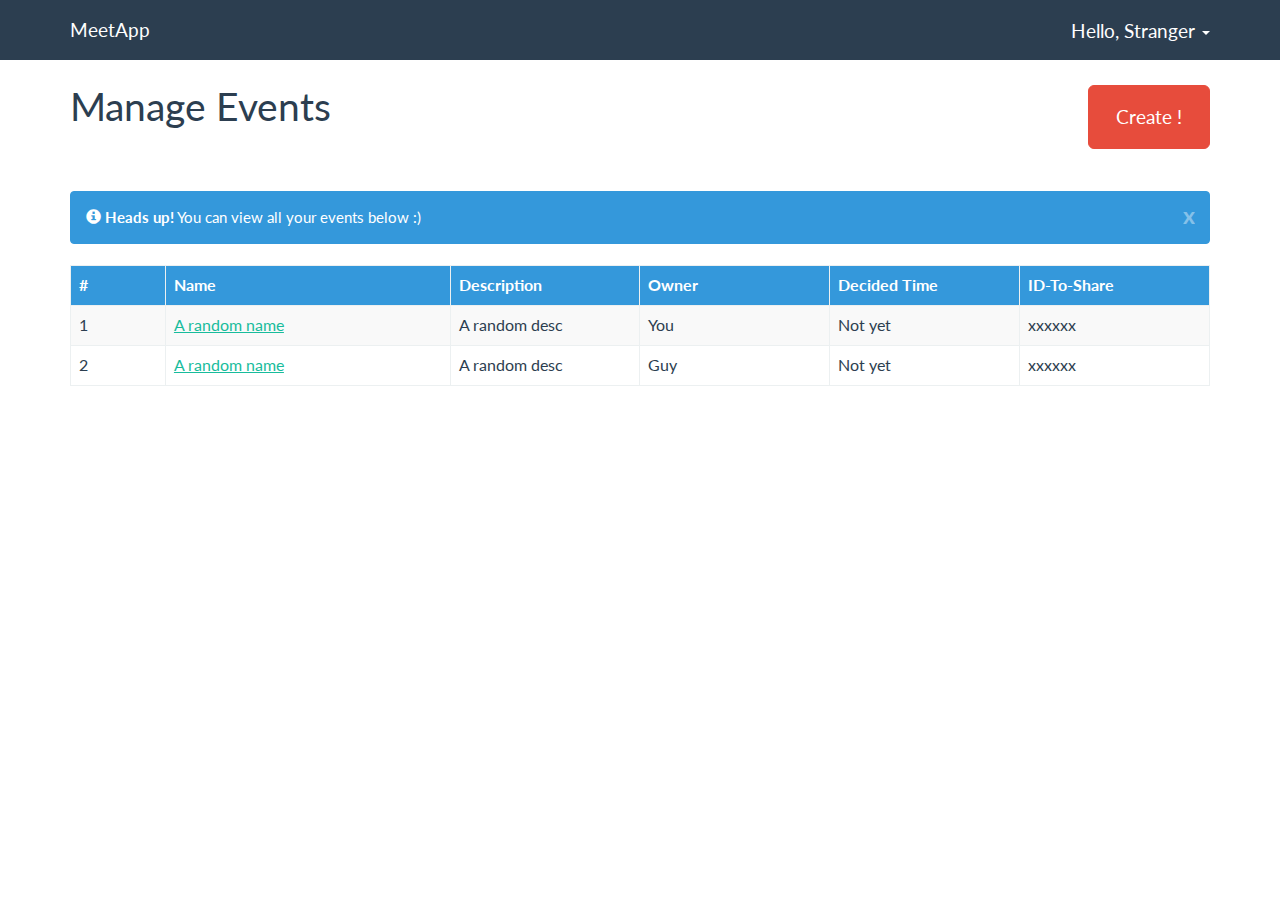
<file: Manage.html>
<html lang = "en">
	<head>
		<meta charset = "utf-8">
		<title>Manage Page</title>
		<meta name="viewport" content="width=device-width,initial-scale = 1">
		<meta http-equiv = "X-UA-Compatible" content = "IE=edge">
		
		<link rel = "stylesheet" href="css/bootstrap-flatly.css" media="screen">
		<link rel="stylesheet" href="css/bootstrap-flatly-min.css">
		<link href='http://fonts.googleapis.com/css?family=Lato:400,700,400italic' rel='stylesheet' type='text/css'>
		<script src = "js/jquery-1.10.2.js"></script>
		<script src = "js/bootstrap.min.js"></script>
		<link rel="stylesheet" href="jquery-ui/jquery-ui.css">
		<script src="jquery-ui/jquery-ui.js"></script>
		
		<link rel="stylesheet" href="custom.css">
		
		<script src = "getuser.js"></script>
		<script src = "manage.js"></script>
	</head>
	
	<body>
		
		
		<div class="navbar navbar-default navbar-fixed-top">
			<div class="container">
				
				<div class="navbar-header">
					<a href="#" class="navbar-brand">MeetApp</a>
				</div>
				
				<div class="navbar-collapse collapse" id="navbar-main">
					<ul class="nav navbar-nav navbar-right">
						<li class ="dropdown">
							<a href="#" class="dropdown-toggle navbar-brand" data-toggle="dropdown" role="button" aria-expanded="false">Hello, <span id = "name">Stranger </span><span class="caret"></span></a>
							<ul class="dropdown-menu" role="menu">
								
								<li class = "text-right"><a href="#">Manage Events</a></li>
								<li class = "text-right"><a href="#">Settings</a></li>
								<li class = "text-right"><a href="#">Something else here</a></li>
								<li class="divider"></li>
								<li class = "text-right"><a href="logout.php">Sign out</a></li>
								
							</ul>
						</li>
					</ul>
				</div>
				
			</div>
		</div>
		<div class="btn-group">
			<a href="#" class="btn btn-default">Default</a>
			<a href="#" class="btn btn-default dropdown-toggle" data-toggle="dropdown"><span class="caret"></span></a>
			<ul class="dropdown-menu">
				<li><a href="#">Action</a></li>
				<li><a href="#">Another action</a></li>
				<li><a href="#">Something else here</a></li>
				<li class="divider"></li>
				<li><a href="#">Separated link</a></li>
			</ul>
		</div>
		<div class = "container">
			<div class="page-header">
				<div class="row">
					<div class="col-lg-10">
						<h1>Manage Events</h1>
					</div>
					
					<div class = "col-lg-2 text-right">
						<h1><a href = "create.php"><button class= "btn btn-danger btn-lg" id = "create">Create !</button></a>
						</h1>
					</div>
					
					
				</div>
			</div>
			
			<div class="bs-docs-section">
				<div class = "row">
					<div class = "col-lg-12">
						<div class="alert alert-dismissible alert-info">
							<button type="button" class="close" data-dismiss="alert">x</button>
							<span class="glyphicon glyphicon-info-sign" aria-hidden="true"></span>
							<strong>Heads up!</strong> You can view all your events below :)
						</div></div>
				</div>
				<div class="row">
					
					<div class = "col-lg-12">	
						<div class="bs-component">
							<table class="table table-striped table-hover table-bordered">
								<thead>
									<tr class = "info">
										<th class = "col-lg-1">#</th>
										<th class = "col-lg-3">Name</th>
										<th class = "col-lg-2">Description</th>
										<th class = "col-lg-2">Owner</th>
										<th class = "col-lg-2">Decided Time</th>
										<th class = "col-lg-2">ID-To-Share</th>
										
									</tr>
								</thead>
								<tbody id = "eventContent">
									<tr>
										<td>1</td>
										<td><a href = "#">A random name</a></td>
										<td>A random desc</td>
										<td>You</td>
										<td>Not yet</td>
										<td>xxxxxx</td>
									</tr>
									<tr>
										<td>2</td>
										<td><a href = "#">A random name</a></td>
										<td>A random desc</td>
										<td>Guy</td>
										<td>Not yet</td>
										<td>xxxxxx</td>
									</tr>
			
									
								</tbody>
							</table> 
						</div><!-- /example -->
					</div>
				</div>
				
			</div>
		</div>
		
		
	</body>
</file>
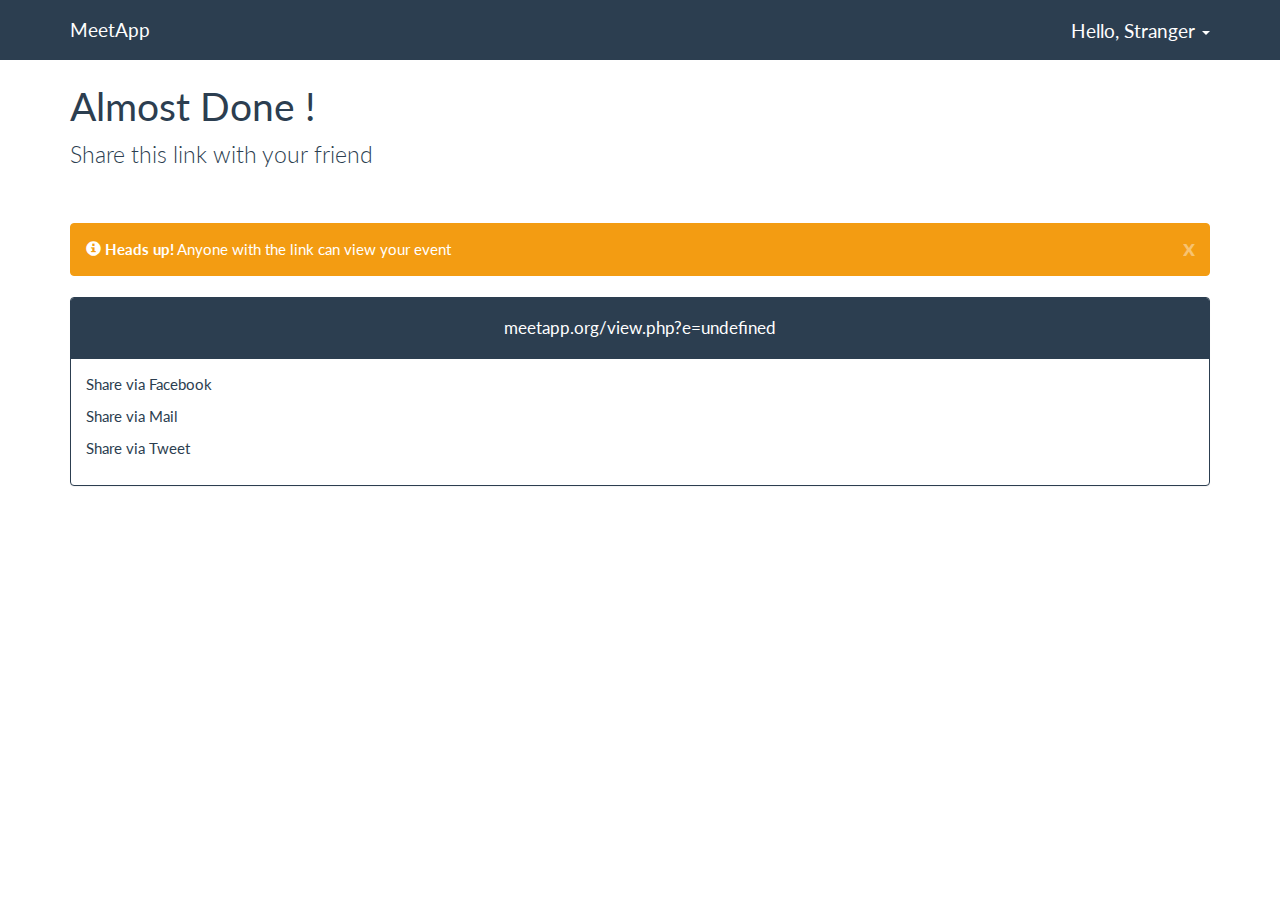
<file: result.html>
<html lang = "en">
	<head>
		<meta charset = "utf-8">
		<title>Yay</title>
		<meta name="viewport" content="width=device-width,initial-scale = 1">
		<meta http-equiv = "X-UA-Compatible" content = "IE=edge">
		
		<link rel = "stylesheet" href="css/bootstrap-flatly.css" media="screen">
		<link rel="stylesheet" href="css/bootstrap-flatly-min.css">
		<link href='http://fonts.googleapis.com/css?family=Lato:400,700,400italic' rel='stylesheet' type='text/css'>
		<script src = "js/jquery-1.10.2.js"></script>
		<script src = "js/bootstrap.min.js"></script>
		
		
		
		
		<link rel="stylesheet" href="jquery-ui/jquery-ui.css">
		<script src="jquery-ui/jquery-ui.js"></script>
		<link href="bootstrap3-editable/css/bootstrap-editable.css" rel="stylesheet">
		<script src="bootstrap3-editable/js/bootstrap-editable.js"></script>
		
		<link rel="stylesheet" href="custom.css">
		<script src = "getuser.js"></script>
		<script src = "result.js"></script>
		<script src = "js/jquery.cookie.js"></script>
	</head>
	
	<body>
		
		
		<div class="navbar navbar-default navbar-fixed-top">
			<div class="container">
				
				<div class="navbar-header">
					<a href="#" class="navbar-brand">MeetApp</a>
				</div>
				
				<div class="navbar-collapse collapse" id="navbar-main">
					<ul class="nav navbar-nav navbar-right">
						<li class ="dropdown">
							<a href="#" class="dropdown-toggle navbar-brand" data-toggle="dropdown" role="button" aria-expanded="false">Hello, <span id = "name">Stranger </span><span class="caret"></span></a>
							<ul class="dropdown-menu" role="menu">
								
								<li class = "text-right"><a href="manage.php">Manage Events</a></li>
								<li class = "text-right"><a href="#">Settings</a></li>
								<li class = "text-right"><a href="#">Something else here</a></li>
								<li class="divider"></li>
								<li class = "text-right"><a href="logout.php">Sign out</a></li>
								
							</ul>
						</li>
					</ul>
				</div>
				
			</div>
		</div>
		<div class="btn-group">
			<a href="#" class="btn btn-default">Default</a>
			<a href="#" class="btn btn-default dropdown-toggle" data-toggle="dropdown"><span class="caret"></span></a>
			<ul class="dropdown-menu">
				<li><a href="#">Action</a></li>
				<li><a href="#">Another action</a></li>
				<li><a href="#">Something else here</a></li>
				<li class="divider"></li>
				<li><a href="#">Separated link</a></li>
			</ul>
		</div>
		<div class = "container">
			<div class="page-header">
				<div class="row">
					<div class="col-lg-10">
						<h1>Almost Done !</h1>
						<p class="lead">Share this link with your friend</p>
					</div>
					
					
					
					
				</div>
			</div>
			
			<div class="bs-docs-section">
				<div class = "row">
					<div class = "col-lg-12">
						<div class="alert alert-dismissible alert-warning">
							<button type="button" class="close" data-dismiss="alert">x</button>
							<span class="glyphicon glyphicon-info-sign" aria-hidden="true"></span>
							<strong>Heads up!</strong> Anyone with the link can view your event
						</div></div>
				</div>
				<div class="row">
					
					<div class = "col-lg-12">	
						<div class="bs-component">
							<div class="panel panel-primary">
								<div class="panel-heading text-center">
									<p>
									<a href = "#"><h3 class="panel-title" id = "key"></h3></a>
									</p>
								</div>
								<div class="panel-body">
									
									<p>Share via Facebook</p>
								<p>Share via Mail</p>
									<p>Share via Tweet</p>
								</div>
							</div>
						</div><!-- /example -->
					</div>
				</div>
			</div>
			
			
		</div>
		
		
	</body>
</file>
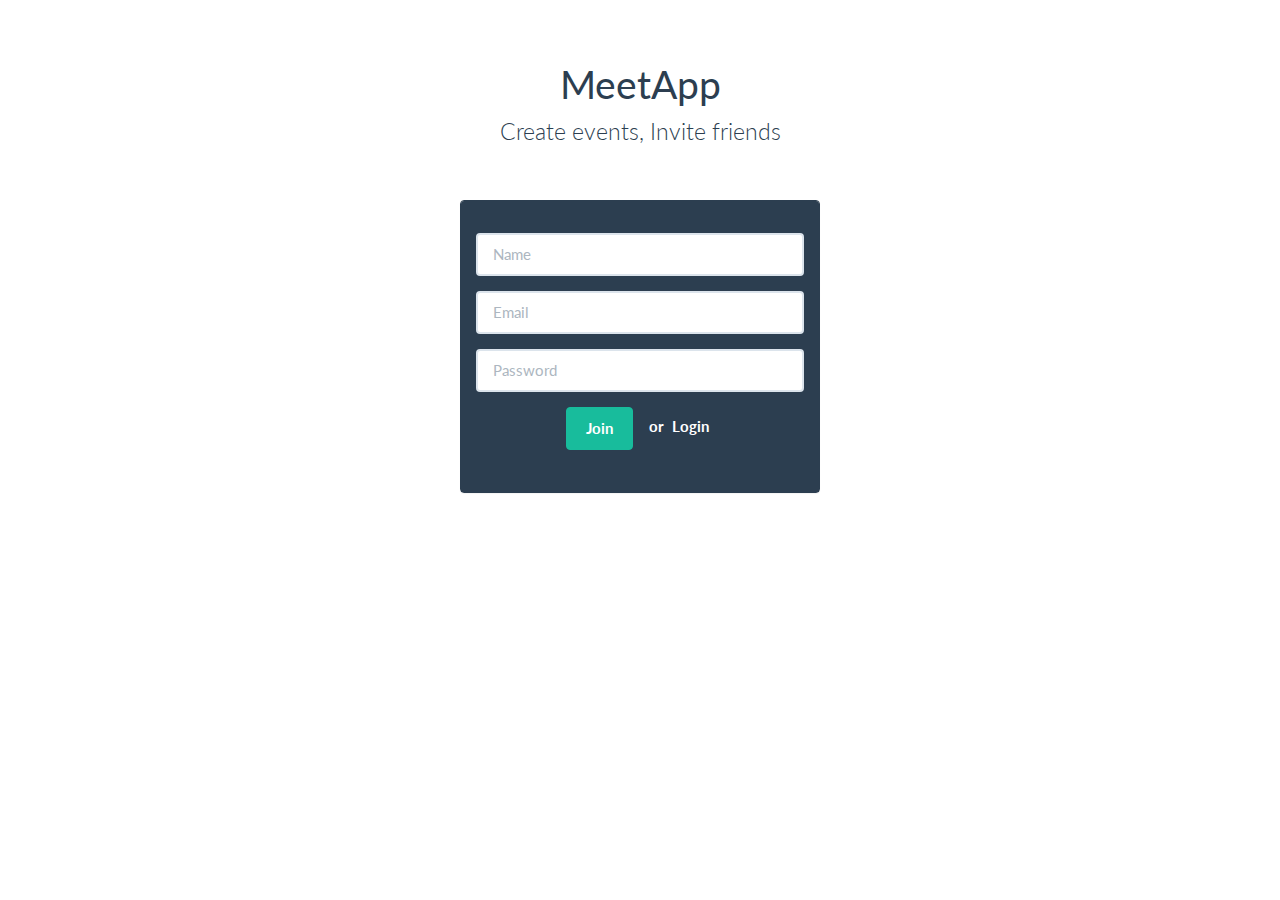
<file: welcome.html>
<html lang = "en">
	<head>
		<meta charset = "utf-8">
		<title>Login Page</title>
		<meta name="viewport" content="width=device-width,initial-scale = 1">
		<meta http-equiv = "X-UA-Compatible" content = "IE=edge">
		
		<link rel = "stylesheet" href="css/bootstrap-flatly.css" media="screen">
		<link href='http://fonts.googleapis.com/css?family=Lato:400,700,400italic' rel='stylesheet' type='text/css'>
		<script src = "js/jquery-1.10.2.js"></script>
		<script src = "welcome.js"></script>
		<script src = "ajaxLogin.js"></script>
		<script src = "ajaxRegister.js"></script>
	</head>
	
	<body>
		
		<div class = "container">
			<div class = "page-header">
				<div class = "row text-center">
					<h1>MeetApp</h1>
					<p class = "lead">Create events, Invite friends</p>
				</div>
			</div>
			
			<div class = "bs-docs-section">
				<div class = "row">
					<div class = "col-lg-4 col-lg-offset-4">
						<div class="panel panel-primary">
							<div class="panel-heading">
								<br />
								<form class = "form-horizontal" id = "form-signup">
									<fieldset>
										<div class="form-group">
											<div class="col-lg-12">
												<input type="text" class="form-control" id="joinname" placeholder="Name">
											</div>
										</div>
										<div class="form-group">
											<div class="col-lg-12">
												<input type="text" class="form-control" id="joinemail" placeholder="Email">
											</div>
										</div>
										<div class="form-group">
											<div class="col-lg-12">
												<input type="password" class="form-control" id="joinpwd" placeholder="Password">
											</div>
										</div>
										<div class = "form-group">
											<div class = "col-lg-11 col-lg-offset-3">
											<button  type="submit" class = "btn  btn-success" id = "join"><b>&nbsp;Join&nbsp;</b></button>
												<label class = "">&nbsp;&nbsp; or </label>
												<label><a  id = "ChangeLogin" style="text-decoration:none;cursor:pointer"><span style = "color:white">&nbsp;Login </span></a></label>
											</div>
											
										</div>
									</fieldset>
								</form>
								<form class = "form-horizontal" id = "form-signin">
									<fieldset>
										<div class="form-group">
											<div class="col-lg-12">
												<input type="text" class="form-control" id="loginemail" placeholder="Email">
											</div>
										</div>
										<div class="form-group">
											<div class="col-lg-12">
												<input type="password" class="form-control" id="loginpwd" placeholder="Password">
											</div>
										</div>
										<div class = "form-group">
											<div class = "col-lg-11 col-lg-offset-3">
												<button type="submit" class = "btn  btn-success" id = "login"><b>&nbsp;Login&nbsp;</b></button>
												<label class = "">&nbsp;&nbsp; or </label>
												<label><a id = "ChangeJoin" style="text-decoration:none;cursor:pointer"><span style = "color:white">&nbsp;Join </span></a></label>
											</div>
											
										</div>
									</fieldset>
								</form>
								<div class = "row">
								<div class = "col-lg-12" id = "error">
								</div>
							</div>
							</div>
							
						</div>
					</div>
				</div>
			</div>
			
			
			
		</body>		
	</html>
</file>
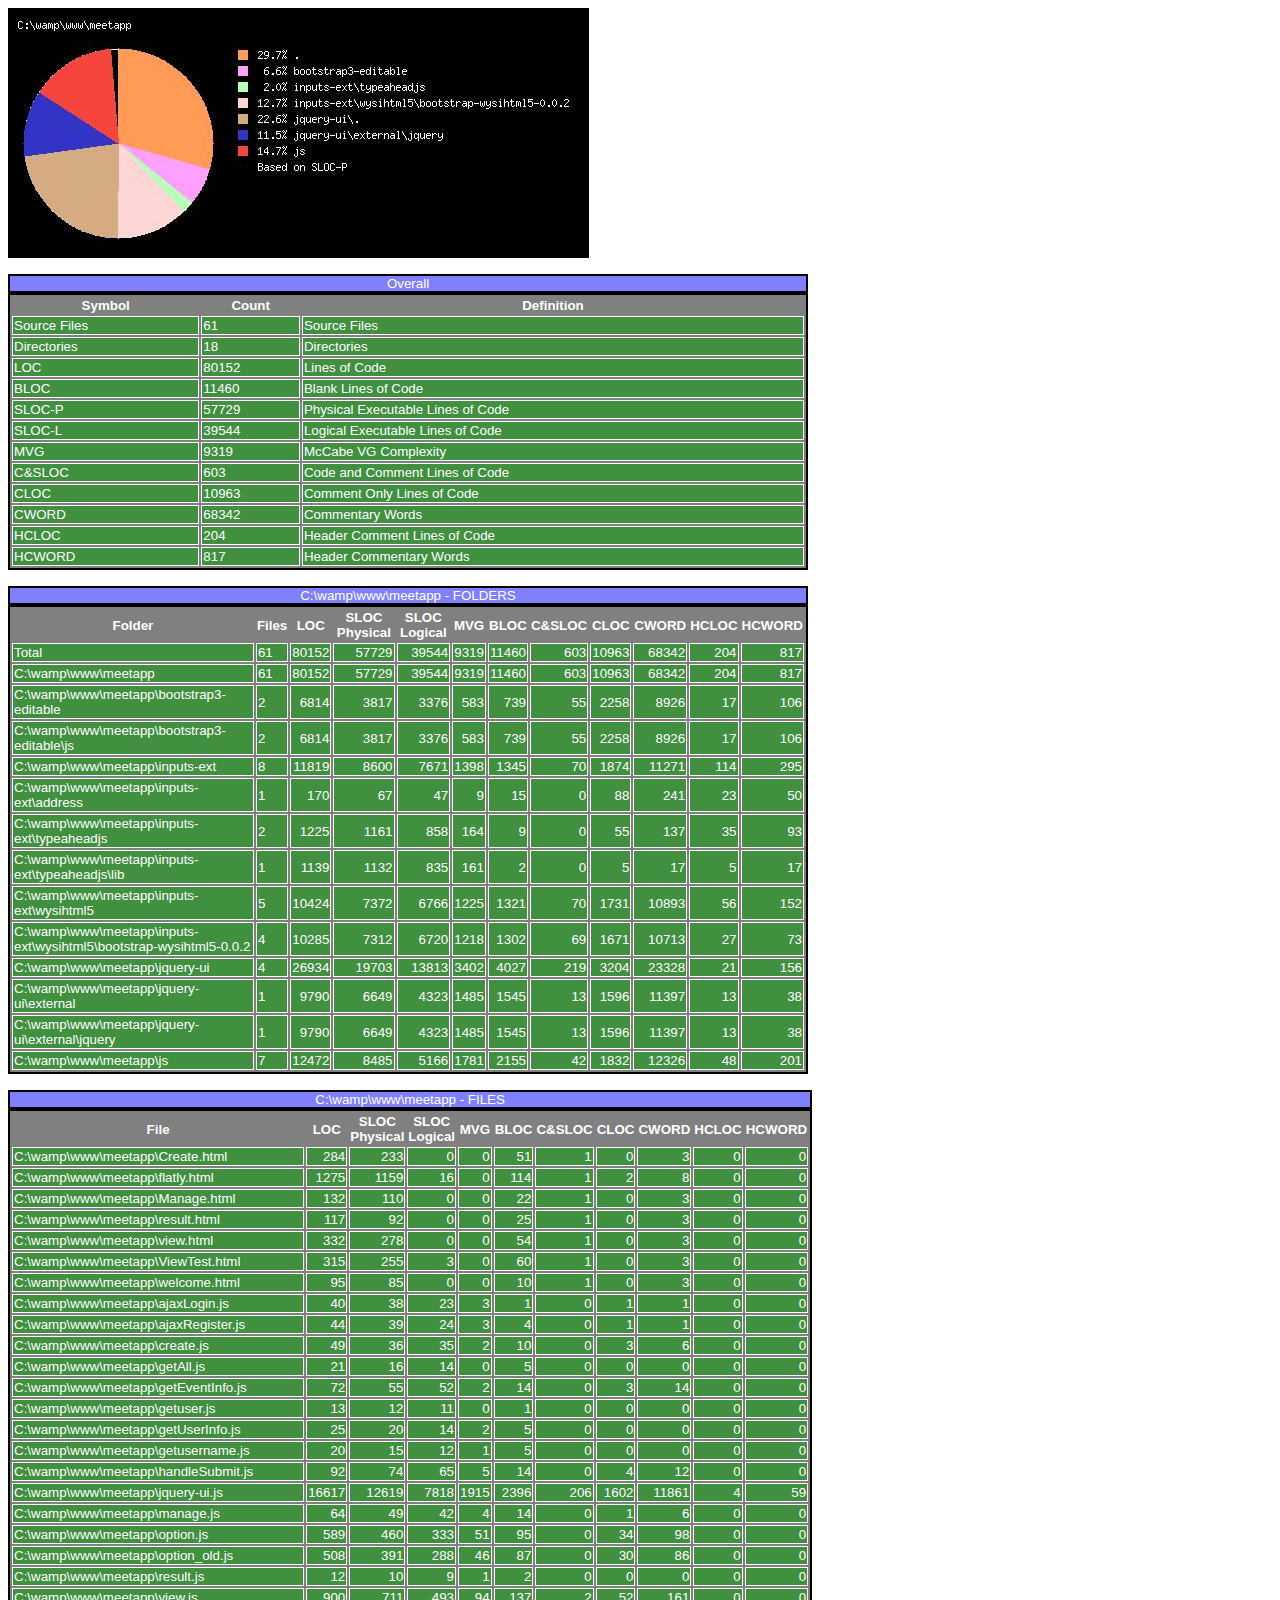
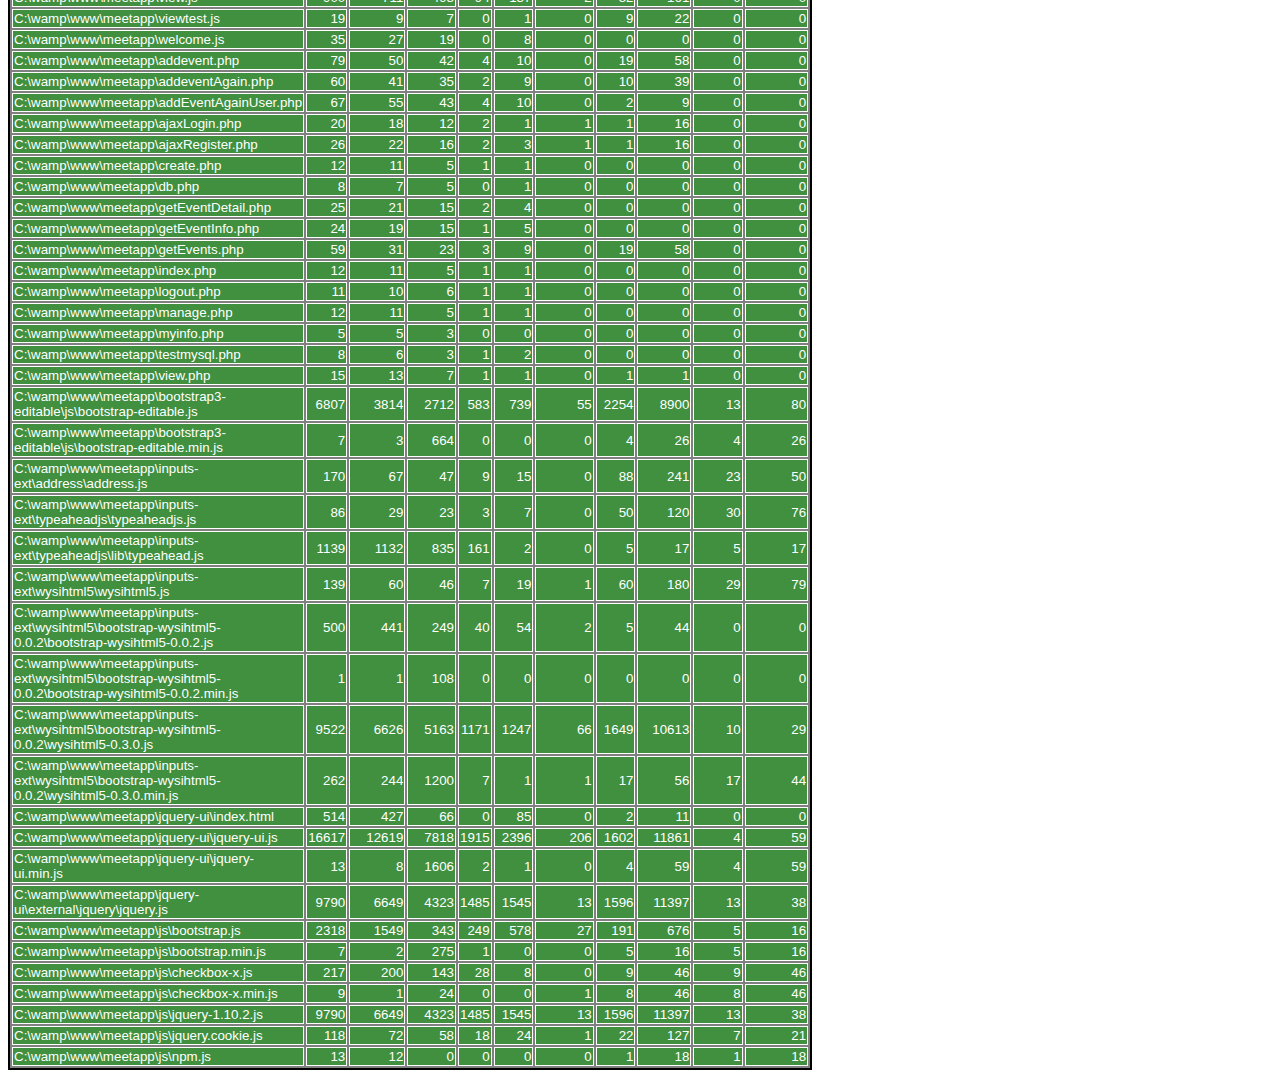
<file: meetapp/LocMetrics.html>
<html xmlns="http:////www.w3.org//1999//xhtml" xml:lang="en" lang="en"><head><title></title><LINK REL=StyleSheet HREF="LocMetrics.css" TYPE="text/css" MEDIA=screen></head><body><img src="LocMetricsPie.jpg"/><p></p><TABLE CLASS="MYTABLE"><CAPTION CLASS="MYTABLE">Overall</CAPTION><THEAD ><TR CLASS="MYTABLE"><TH CLASS="MYTABLE">Symbol</TH><TH CLASS="MYTABLE">Count</TH><TH CLASS="MYTABLE">Definition</TH></TR></THEAD><TBODY><TR CLASS="MYTABLE"><TD CLASS="MYTABLEL">Source Files</TD><TD CLASS="MYTABLEL">61</TD><TD CLASS="MYTABLEL">Source Files</TD><TR CLASS="MYTABLE"><TD CLASS="MYTABLEL">Directories</TD><TD CLASS="MYTABLEL">18</TD><TD CLASS="MYTABLEL">Directories</TD><TR CLASS="MYTABLE"><TD CLASS="MYTABLEL">LOC</TD><TD CLASS="MYTABLEL">80152</TD><TD CLASS="MYTABLEL">Lines of Code</TD><TR CLASS="MYTABLE"><TD CLASS="MYTABLEL">BLOC</TD><TD CLASS="MYTABLEL">11460</TD><TD CLASS="MYTABLEL">Blank Lines of Code</TD><TR CLASS="MYTABLE"><TD CLASS="MYTABLEL">SLOC-P</TD><TD CLASS="MYTABLEL">57729</TD><TD CLASS="MYTABLEL">Physical Executable Lines of Code</TD><TR CLASS="MYTABLE"><TD CLASS="MYTABLEL">SLOC-L </TD><TD CLASS="MYTABLEL">39544</TD><TD CLASS="MYTABLEL">Logical Executable Lines of Code</TD><TR CLASS="MYTABLE"><TD CLASS="MYTABLEL">MVG</TD><TD CLASS="MYTABLEL">9319</TD><TD CLASS="MYTABLEL">McCabe VG Complexity</TD><TR CLASS="MYTABLE"><TD CLASS="MYTABLEL">C&SLOC</TD><TD CLASS="MYTABLEL">603</TD><TD CLASS="MYTABLEL">Code and Comment Lines of Code</TD><TR CLASS="MYTABLE"><TD CLASS="MYTABLEL">CLOC</TD><TD CLASS="MYTABLEL">10963</TD><TD CLASS="MYTABLEL">Comment Only Lines of Code</TD><TR CLASS="MYTABLE"><TD CLASS="MYTABLEL">CWORD</TD><TD CLASS="MYTABLEL">68342</TD><TD CLASS="MYTABLEL">Commentary Words</TD><TR CLASS="MYTABLE"><TD CLASS="MYTABLEL">HCLOC</TD><TD CLASS="MYTABLEL">204</TD><TD CLASS="MYTABLEL">Header Comment Lines of Code</TD><TR CLASS="MYTABLE"><TD CLASS="MYTABLEL">HCWORD</TD><TD CLASS="MYTABLEL">817</TD><TD CLASS="MYTABLEL">Header Commentary Words</TD></TBODY></TABLE><p></p><TABLE CLASS="MYTABLE"><CAPTION CLASS="MYTABLE">C:\wamp\www\meetapp - FOLDERS</CAPTION><THEAD ><TR CLASS="MYTABLE"><TH CLASS="MYTABLE">Folder</TH><TH CLASS="MYTABLE">Files</TH><TH CLASS="MYTABLE">LOC</TH><TH CLASS="MYTABLE">SLOC Physical</TH><TH CLASS="MYTABLE">SLOC Logical</TH><TH CLASS="MYTABLE">MVG</TH><TH CLASS="MYTABLE">BLOC</TH><TH CLASS="MYTABLE">C&SLOC</TH><TH CLASS="MYTABLE">CLOC</TH><TH CLASS="MYTABLE">CWORD</TH><TH CLASS="MYTABLE">HCLOC</TH><TH CLASS="MYTABLE">HCWORD</TH></TR></THEAD><TBODY><TR CLASS="MYTABLE"><TD CLASS="MYTABLEL">Total</TD><TD CLASS="MYTABLEL">61</TD><TD CLASS="MYTABLE">80152</TD><TD CLASS="MYTABLE">57729</TD><TD CLASS="MYTABLE">39544</TD><TD CLASS="MYTABLE">9319</TD><TD CLASS="MYTABLE">11460</TD><TD CLASS="MYTABLE">603</TD><TD CLASS="MYTABLE">10963</TD><TD CLASS="MYTABLE">68342</TD><TD CLASS="MYTABLE">204</TD><TD CLASS="MYTABLE">817</TD><TR CLASS="MYTABLE"><TD CLASS="MYTABLEL">C:\wamp\www\meetapp</TD><TD CLASS="MYTABLEL">61</TD><TD CLASS="MYTABLE">80152</TD><TD CLASS="MYTABLE">57729</TD><TD CLASS="MYTABLE">39544</TD><TD CLASS="MYTABLE">9319</TD><TD CLASS="MYTABLE">11460</TD><TD CLASS="MYTABLE">603</TD><TD CLASS="MYTABLE">10963</TD><TD CLASS="MYTABLE">68342</TD><TD CLASS="MYTABLE">204</TD><TD CLASS="MYTABLE">817</TD><TR CLASS="MYTABLE"><TD CLASS="MYTABLEL">C:\wamp\www\meetapp\bootstrap3-editable</TD><TD CLASS="MYTABLEL">2</TD><TD CLASS="MYTABLE">6814</TD><TD CLASS="MYTABLE">3817</TD><TD CLASS="MYTABLE">3376</TD><TD CLASS="MYTABLE">583</TD><TD CLASS="MYTABLE">739</TD><TD CLASS="MYTABLE">55</TD><TD CLASS="MYTABLE">2258</TD><TD CLASS="MYTABLE">8926</TD><TD CLASS="MYTABLE">17</TD><TD CLASS="MYTABLE">106</TD><TR CLASS="MYTABLE"><TD CLASS="MYTABLEL">C:\wamp\www\meetapp\bootstrap3-editable\js</TD><TD CLASS="MYTABLEL">2</TD><TD CLASS="MYTABLE">6814</TD><TD CLASS="MYTABLE">3817</TD><TD CLASS="MYTABLE">3376</TD><TD CLASS="MYTABLE">583</TD><TD CLASS="MYTABLE">739</TD><TD CLASS="MYTABLE">55</TD><TD CLASS="MYTABLE">2258</TD><TD CLASS="MYTABLE">8926</TD><TD CLASS="MYTABLE">17</TD><TD CLASS="MYTABLE">106</TD><TR CLASS="MYTABLE"><TD CLASS="MYTABLEL">C:\wamp\www\meetapp\inputs-ext</TD><TD CLASS="MYTABLEL">8</TD><TD CLASS="MYTABLE">11819</TD><TD CLASS="MYTABLE">8600</TD><TD CLASS="MYTABLE">7671</TD><TD CLASS="MYTABLE">1398</TD><TD CLASS="MYTABLE">1345</TD><TD CLASS="MYTABLE">70</TD><TD CLASS="MYTABLE">1874</TD><TD CLASS="MYTABLE">11271</TD><TD CLASS="MYTABLE">114</TD><TD CLASS="MYTABLE">295</TD><TR CLASS="MYTABLE"><TD CLASS="MYTABLEL">C:\wamp\www\meetapp\inputs-ext\address</TD><TD CLASS="MYTABLEL">1</TD><TD CLASS="MYTABLE">170</TD><TD CLASS="MYTABLE">67</TD><TD CLASS="MYTABLE">47</TD><TD CLASS="MYTABLE">9</TD><TD CLASS="MYTABLE">15</TD><TD CLASS="MYTABLE">0</TD><TD CLASS="MYTABLE">88</TD><TD CLASS="MYTABLE">241</TD><TD CLASS="MYTABLE">23</TD><TD CLASS="MYTABLE">50</TD><TR CLASS="MYTABLE"><TD CLASS="MYTABLEL">C:\wamp\www\meetapp\inputs-ext\typeaheadjs</TD><TD CLASS="MYTABLEL">2</TD><TD CLASS="MYTABLE">1225</TD><TD CLASS="MYTABLE">1161</TD><TD CLASS="MYTABLE">858</TD><TD CLASS="MYTABLE">164</TD><TD CLASS="MYTABLE">9</TD><TD CLASS="MYTABLE">0</TD><TD CLASS="MYTABLE">55</TD><TD CLASS="MYTABLE">137</TD><TD CLASS="MYTABLE">35</TD><TD CLASS="MYTABLE">93</TD><TR CLASS="MYTABLE"><TD CLASS="MYTABLEL">C:\wamp\www\meetapp\inputs-ext\typeaheadjs\lib</TD><TD CLASS="MYTABLEL">1</TD><TD CLASS="MYTABLE">1139</TD><TD CLASS="MYTABLE">1132</TD><TD CLASS="MYTABLE">835</TD><TD CLASS="MYTABLE">161</TD><TD CLASS="MYTABLE">2</TD><TD CLASS="MYTABLE">0</TD><TD CLASS="MYTABLE">5</TD><TD CLASS="MYTABLE">17</TD><TD CLASS="MYTABLE">5</TD><TD CLASS="MYTABLE">17</TD><TR CLASS="MYTABLE"><TD CLASS="MYTABLEL">C:\wamp\www\meetapp\inputs-ext\wysihtml5</TD><TD CLASS="MYTABLEL">5</TD><TD CLASS="MYTABLE">10424</TD><TD CLASS="MYTABLE">7372</TD><TD CLASS="MYTABLE">6766</TD><TD CLASS="MYTABLE">1225</TD><TD CLASS="MYTABLE">1321</TD><TD CLASS="MYTABLE">70</TD><TD CLASS="MYTABLE">1731</TD><TD CLASS="MYTABLE">10893</TD><TD CLASS="MYTABLE">56</TD><TD CLASS="MYTABLE">152</TD><TR CLASS="MYTABLE"><TD CLASS="MYTABLEL">C:\wamp\www\meetapp\inputs-ext\wysihtml5\bootstrap-wysihtml5-0.0.2</TD><TD CLASS="MYTABLEL">4</TD><TD CLASS="MYTABLE">10285</TD><TD CLASS="MYTABLE">7312</TD><TD CLASS="MYTABLE">6720</TD><TD CLASS="MYTABLE">1218</TD><TD CLASS="MYTABLE">1302</TD><TD CLASS="MYTABLE">69</TD><TD CLASS="MYTABLE">1671</TD><TD CLASS="MYTABLE">10713</TD><TD CLASS="MYTABLE">27</TD><TD CLASS="MYTABLE">73</TD><TR CLASS="MYTABLE"><TD CLASS="MYTABLEL">C:\wamp\www\meetapp\jquery-ui</TD><TD CLASS="MYTABLEL">4</TD><TD CLASS="MYTABLE">26934</TD><TD CLASS="MYTABLE">19703</TD><TD CLASS="MYTABLE">13813</TD><TD CLASS="MYTABLE">3402</TD><TD CLASS="MYTABLE">4027</TD><TD CLASS="MYTABLE">219</TD><TD CLASS="MYTABLE">3204</TD><TD CLASS="MYTABLE">23328</TD><TD CLASS="MYTABLE">21</TD><TD CLASS="MYTABLE">156</TD><TR CLASS="MYTABLE"><TD CLASS="MYTABLEL">C:\wamp\www\meetapp\jquery-ui\external</TD><TD CLASS="MYTABLEL">1</TD><TD CLASS="MYTABLE">9790</TD><TD CLASS="MYTABLE">6649</TD><TD CLASS="MYTABLE">4323</TD><TD CLASS="MYTABLE">1485</TD><TD CLASS="MYTABLE">1545</TD><TD CLASS="MYTABLE">13</TD><TD CLASS="MYTABLE">1596</TD><TD CLASS="MYTABLE">11397</TD><TD CLASS="MYTABLE">13</TD><TD CLASS="MYTABLE">38</TD><TR CLASS="MYTABLE"><TD CLASS="MYTABLEL">C:\wamp\www\meetapp\jquery-ui\external\jquery</TD><TD CLASS="MYTABLEL">1</TD><TD CLASS="MYTABLE">9790</TD><TD CLASS="MYTABLE">6649</TD><TD CLASS="MYTABLE">4323</TD><TD CLASS="MYTABLE">1485</TD><TD CLASS="MYTABLE">1545</TD><TD CLASS="MYTABLE">13</TD><TD CLASS="MYTABLE">1596</TD><TD CLASS="MYTABLE">11397</TD><TD CLASS="MYTABLE">13</TD><TD CLASS="MYTABLE">38</TD><TR CLASS="MYTABLE"><TD CLASS="MYTABLEL">C:\wamp\www\meetapp\js</TD><TD CLASS="MYTABLEL">7</TD><TD CLASS="MYTABLE">12472</TD><TD CLASS="MYTABLE">8485</TD><TD CLASS="MYTABLE">5166</TD><TD CLASS="MYTABLE">1781</TD><TD CLASS="MYTABLE">2155</TD><TD CLASS="MYTABLE">42</TD><TD CLASS="MYTABLE">1832</TD><TD CLASS="MYTABLE">12326</TD><TD CLASS="MYTABLE">48</TD><TD CLASS="MYTABLE">201</TD></TBODY></TABLE><p></p><TABLE CLASS="MYTABLE"><CAPTION CLASS="MYTABLE">C:\wamp\www\meetapp - FILES</CAPTION><THEAD ><TR CLASS="MYTABLE"><TH CLASS="MYTABLE">File</TH><TH CLASS="MYTABLE">LOC</TH><TH CLASS="MYTABLE">SLOC Physical</TH><TH CLASS="MYTABLE">SLOC Logical</TH><TH CLASS="MYTABLE">MVG</TH><TH CLASS="MYTABLE">BLOC</TH><TH CLASS="MYTABLE">C&SLOC</TH><TH CLASS="MYTABLE">CLOC</TH><TH CLASS="MYTABLE">CWORD</TH><TH CLASS="MYTABLE">HCLOC</TH><TH CLASS="MYTABLE">HCWORD</TH></TR></THEAD><TBODY><TR CLASS="MYTABLE"><TD CLASS="MYTABLEL">C:\wamp\www\meetapp\Create.html</TD><TD CLASS="MYTABLE">284</TD><TD CLASS="MYTABLE">233</TD><TD CLASS="MYTABLE">0</TD><TD CLASS="MYTABLE">0</TD><TD CLASS="MYTABLE">51</TD><TD CLASS="MYTABLE">1</TD><TD CLASS="MYTABLE">0</TD><TD CLASS="MYTABLE">3</TD><TD CLASS="MYTABLE">0</TD><TD CLASS="MYTABLE">0</TD><TR CLASS="MYTABLE"><TD CLASS="MYTABLEL">C:\wamp\www\meetapp\flatly.html</TD><TD CLASS="MYTABLE">1275</TD><TD CLASS="MYTABLE">1159</TD><TD CLASS="MYTABLE">16</TD><TD CLASS="MYTABLE">0</TD><TD CLASS="MYTABLE">114</TD><TD CLASS="MYTABLE">1</TD><TD CLASS="MYTABLE">2</TD><TD CLASS="MYTABLE">8</TD><TD CLASS="MYTABLE">0</TD><TD CLASS="MYTABLE">0</TD><TR CLASS="MYTABLE"><TD CLASS="MYTABLEL">C:\wamp\www\meetapp\Manage.html</TD><TD CLASS="MYTABLE">132</TD><TD CLASS="MYTABLE">110</TD><TD CLASS="MYTABLE">0</TD><TD CLASS="MYTABLE">0</TD><TD CLASS="MYTABLE">22</TD><TD CLASS="MYTABLE">1</TD><TD CLASS="MYTABLE">0</TD><TD CLASS="MYTABLE">3</TD><TD CLASS="MYTABLE">0</TD><TD CLASS="MYTABLE">0</TD><TR CLASS="MYTABLE"><TD CLASS="MYTABLEL">C:\wamp\www\meetapp\result.html</TD><TD CLASS="MYTABLE">117</TD><TD CLASS="MYTABLE">92</TD><TD CLASS="MYTABLE">0</TD><TD CLASS="MYTABLE">0</TD><TD CLASS="MYTABLE">25</TD><TD CLASS="MYTABLE">1</TD><TD CLASS="MYTABLE">0</TD><TD CLASS="MYTABLE">3</TD><TD CLASS="MYTABLE">0</TD><TD CLASS="MYTABLE">0</TD><TR CLASS="MYTABLE"><TD CLASS="MYTABLEL">C:\wamp\www\meetapp\view.html</TD><TD CLASS="MYTABLE">332</TD><TD CLASS="MYTABLE">278</TD><TD CLASS="MYTABLE">0</TD><TD CLASS="MYTABLE">0</TD><TD CLASS="MYTABLE">54</TD><TD CLASS="MYTABLE">1</TD><TD CLASS="MYTABLE">0</TD><TD CLASS="MYTABLE">3</TD><TD CLASS="MYTABLE">0</TD><TD CLASS="MYTABLE">0</TD><TR CLASS="MYTABLE"><TD CLASS="MYTABLEL">C:\wamp\www\meetapp\ViewTest.html</TD><TD CLASS="MYTABLE">315</TD><TD CLASS="MYTABLE">255</TD><TD CLASS="MYTABLE">3</TD><TD CLASS="MYTABLE">0</TD><TD CLASS="MYTABLE">60</TD><TD CLASS="MYTABLE">1</TD><TD CLASS="MYTABLE">0</TD><TD CLASS="MYTABLE">3</TD><TD CLASS="MYTABLE">0</TD><TD CLASS="MYTABLE">0</TD><TR CLASS="MYTABLE"><TD CLASS="MYTABLEL">C:\wamp\www\meetapp\welcome.html</TD><TD CLASS="MYTABLE">95</TD><TD CLASS="MYTABLE">85</TD><TD CLASS="MYTABLE">0</TD><TD CLASS="MYTABLE">0</TD><TD CLASS="MYTABLE">10</TD><TD CLASS="MYTABLE">1</TD><TD CLASS="MYTABLE">0</TD><TD CLASS="MYTABLE">3</TD><TD CLASS="MYTABLE">0</TD><TD CLASS="MYTABLE">0</TD><TR CLASS="MYTABLE"><TD CLASS="MYTABLEL">C:\wamp\www\meetapp\ajaxLogin.js</TD><TD CLASS="MYTABLE">40</TD><TD CLASS="MYTABLE">38</TD><TD CLASS="MYTABLE">23</TD><TD CLASS="MYTABLE">3</TD><TD CLASS="MYTABLE">1</TD><TD CLASS="MYTABLE">0</TD><TD CLASS="MYTABLE">1</TD><TD CLASS="MYTABLE">1</TD><TD CLASS="MYTABLE">0</TD><TD CLASS="MYTABLE">0</TD><TR CLASS="MYTABLE"><TD CLASS="MYTABLEL">C:\wamp\www\meetapp\ajaxRegister.js</TD><TD CLASS="MYTABLE">44</TD><TD CLASS="MYTABLE">39</TD><TD CLASS="MYTABLE">24</TD><TD CLASS="MYTABLE">3</TD><TD CLASS="MYTABLE">4</TD><TD CLASS="MYTABLE">0</TD><TD CLASS="MYTABLE">1</TD><TD CLASS="MYTABLE">1</TD><TD CLASS="MYTABLE">0</TD><TD CLASS="MYTABLE">0</TD><TR CLASS="MYTABLE"><TD CLASS="MYTABLEL">C:\wamp\www\meetapp\create.js</TD><TD CLASS="MYTABLE">49</TD><TD CLASS="MYTABLE">36</TD><TD CLASS="MYTABLE">35</TD><TD CLASS="MYTABLE">2</TD><TD CLASS="MYTABLE">10</TD><TD CLASS="MYTABLE">0</TD><TD CLASS="MYTABLE">3</TD><TD CLASS="MYTABLE">6</TD><TD CLASS="MYTABLE">0</TD><TD CLASS="MYTABLE">0</TD><TR CLASS="MYTABLE"><TD CLASS="MYTABLEL">C:\wamp\www\meetapp\getAll.js</TD><TD CLASS="MYTABLE">21</TD><TD CLASS="MYTABLE">16</TD><TD CLASS="MYTABLE">14</TD><TD CLASS="MYTABLE">0</TD><TD CLASS="MYTABLE">5</TD><TD CLASS="MYTABLE">0</TD><TD CLASS="MYTABLE">0</TD><TD CLASS="MYTABLE">0</TD><TD CLASS="MYTABLE">0</TD><TD CLASS="MYTABLE">0</TD><TR CLASS="MYTABLE"><TD CLASS="MYTABLEL">C:\wamp\www\meetapp\getEventInfo.js</TD><TD CLASS="MYTABLE">72</TD><TD CLASS="MYTABLE">55</TD><TD CLASS="MYTABLE">52</TD><TD CLASS="MYTABLE">2</TD><TD CLASS="MYTABLE">14</TD><TD CLASS="MYTABLE">0</TD><TD CLASS="MYTABLE">3</TD><TD CLASS="MYTABLE">14</TD><TD CLASS="MYTABLE">0</TD><TD CLASS="MYTABLE">0</TD><TR CLASS="MYTABLE"><TD CLASS="MYTABLEL">C:\wamp\www\meetapp\getuser.js</TD><TD CLASS="MYTABLE">13</TD><TD CLASS="MYTABLE">12</TD><TD CLASS="MYTABLE">11</TD><TD CLASS="MYTABLE">0</TD><TD CLASS="MYTABLE">1</TD><TD CLASS="MYTABLE">0</TD><TD CLASS="MYTABLE">0</TD><TD CLASS="MYTABLE">0</TD><TD CLASS="MYTABLE">0</TD><TD CLASS="MYTABLE">0</TD><TR CLASS="MYTABLE"><TD CLASS="MYTABLEL">C:\wamp\www\meetapp\getUserInfo.js</TD><TD CLASS="MYTABLE">25</TD><TD CLASS="MYTABLE">20</TD><TD CLASS="MYTABLE">14</TD><TD CLASS="MYTABLE">2</TD><TD CLASS="MYTABLE">5</TD><TD CLASS="MYTABLE">0</TD><TD CLASS="MYTABLE">0</TD><TD CLASS="MYTABLE">0</TD><TD CLASS="MYTABLE">0</TD><TD CLASS="MYTABLE">0</TD><TR CLASS="MYTABLE"><TD CLASS="MYTABLEL">C:\wamp\www\meetapp\getusername.js</TD><TD CLASS="MYTABLE">20</TD><TD CLASS="MYTABLE">15</TD><TD CLASS="MYTABLE">12</TD><TD CLASS="MYTABLE">1</TD><TD CLASS="MYTABLE">5</TD><TD CLASS="MYTABLE">0</TD><TD CLASS="MYTABLE">0</TD><TD CLASS="MYTABLE">0</TD><TD CLASS="MYTABLE">0</TD><TD CLASS="MYTABLE">0</TD><TR CLASS="MYTABLE"><TD CLASS="MYTABLEL">C:\wamp\www\meetapp\handleSubmit.js</TD><TD CLASS="MYTABLE">92</TD><TD CLASS="MYTABLE">74</TD><TD CLASS="MYTABLE">65</TD><TD CLASS="MYTABLE">5</TD><TD CLASS="MYTABLE">14</TD><TD CLASS="MYTABLE">0</TD><TD CLASS="MYTABLE">4</TD><TD CLASS="MYTABLE">12</TD><TD CLASS="MYTABLE">0</TD><TD CLASS="MYTABLE">0</TD><TR CLASS="MYTABLE"><TD CLASS="MYTABLEL">C:\wamp\www\meetapp\jquery-ui.js</TD><TD CLASS="MYTABLE">16617</TD><TD CLASS="MYTABLE">12619</TD><TD CLASS="MYTABLE">7818</TD><TD CLASS="MYTABLE">1915</TD><TD CLASS="MYTABLE">2396</TD><TD CLASS="MYTABLE">206</TD><TD CLASS="MYTABLE">1602</TD><TD CLASS="MYTABLE">11861</TD><TD CLASS="MYTABLE">4</TD><TD CLASS="MYTABLE">59</TD><TR CLASS="MYTABLE"><TD CLASS="MYTABLEL">C:\wamp\www\meetapp\manage.js</TD><TD CLASS="MYTABLE">64</TD><TD CLASS="MYTABLE">49</TD><TD CLASS="MYTABLE">42</TD><TD CLASS="MYTABLE">4</TD><TD CLASS="MYTABLE">14</TD><TD CLASS="MYTABLE">0</TD><TD CLASS="MYTABLE">1</TD><TD CLASS="MYTABLE">6</TD><TD CLASS="MYTABLE">0</TD><TD CLASS="MYTABLE">0</TD><TR CLASS="MYTABLE"><TD CLASS="MYTABLEL">C:\wamp\www\meetapp\option.js</TD><TD CLASS="MYTABLE">589</TD><TD CLASS="MYTABLE">460</TD><TD CLASS="MYTABLE">333</TD><TD CLASS="MYTABLE">51</TD><TD CLASS="MYTABLE">95</TD><TD CLASS="MYTABLE">0</TD><TD CLASS="MYTABLE">34</TD><TD CLASS="MYTABLE">98</TD><TD CLASS="MYTABLE">0</TD><TD CLASS="MYTABLE">0</TD><TR CLASS="MYTABLE"><TD CLASS="MYTABLEL">C:\wamp\www\meetapp\option_old.js</TD><TD CLASS="MYTABLE">508</TD><TD CLASS="MYTABLE">391</TD><TD CLASS="MYTABLE">288</TD><TD CLASS="MYTABLE">46</TD><TD CLASS="MYTABLE">87</TD><TD CLASS="MYTABLE">0</TD><TD CLASS="MYTABLE">30</TD><TD CLASS="MYTABLE">86</TD><TD CLASS="MYTABLE">0</TD><TD CLASS="MYTABLE">0</TD><TR CLASS="MYTABLE"><TD CLASS="MYTABLEL">C:\wamp\www\meetapp\result.js</TD><TD CLASS="MYTABLE">12</TD><TD CLASS="MYTABLE">10</TD><TD CLASS="MYTABLE">9</TD><TD CLASS="MYTABLE">1</TD><TD CLASS="MYTABLE">2</TD><TD CLASS="MYTABLE">0</TD><TD CLASS="MYTABLE">0</TD><TD CLASS="MYTABLE">0</TD><TD CLASS="MYTABLE">0</TD><TD CLASS="MYTABLE">0</TD><TR CLASS="MYTABLE"><TD CLASS="MYTABLEL">C:\wamp\www\meetapp\view.js</TD><TD CLASS="MYTABLE">900</TD><TD CLASS="MYTABLE">711</TD><TD CLASS="MYTABLE">493</TD><TD CLASS="MYTABLE">94</TD><TD CLASS="MYTABLE">137</TD><TD CLASS="MYTABLE">2</TD><TD CLASS="MYTABLE">52</TD><TD CLASS="MYTABLE">161</TD><TD CLASS="MYTABLE">0</TD><TD CLASS="MYTABLE">0</TD><TR CLASS="MYTABLE"><TD CLASS="MYTABLEL">C:\wamp\www\meetapp\viewtest.js</TD><TD CLASS="MYTABLE">19</TD><TD CLASS="MYTABLE">9</TD><TD CLASS="MYTABLE">7</TD><TD CLASS="MYTABLE">0</TD><TD CLASS="MYTABLE">1</TD><TD CLASS="MYTABLE">0</TD><TD CLASS="MYTABLE">9</TD><TD CLASS="MYTABLE">22</TD><TD CLASS="MYTABLE">0</TD><TD CLASS="MYTABLE">0</TD><TR CLASS="MYTABLE"><TD CLASS="MYTABLEL">C:\wamp\www\meetapp\welcome.js</TD><TD CLASS="MYTABLE">35</TD><TD CLASS="MYTABLE">27</TD><TD CLASS="MYTABLE">19</TD><TD CLASS="MYTABLE">0</TD><TD CLASS="MYTABLE">8</TD><TD CLASS="MYTABLE">0</TD><TD CLASS="MYTABLE">0</TD><TD CLASS="MYTABLE">0</TD><TD CLASS="MYTABLE">0</TD><TD CLASS="MYTABLE">0</TD><TR CLASS="MYTABLE"><TD CLASS="MYTABLEL">C:\wamp\www\meetapp\addevent.php</TD><TD CLASS="MYTABLE">79</TD><TD CLASS="MYTABLE">50</TD><TD CLASS="MYTABLE">42</TD><TD CLASS="MYTABLE">4</TD><TD CLASS="MYTABLE">10</TD><TD CLASS="MYTABLE">0</TD><TD CLASS="MYTABLE">19</TD><TD CLASS="MYTABLE">58</TD><TD CLASS="MYTABLE">0</TD><TD CLASS="MYTABLE">0</TD><TR CLASS="MYTABLE"><TD CLASS="MYTABLEL">C:\wamp\www\meetapp\addeventAgain.php</TD><TD CLASS="MYTABLE">60</TD><TD CLASS="MYTABLE">41</TD><TD CLASS="MYTABLE">35</TD><TD CLASS="MYTABLE">2</TD><TD CLASS="MYTABLE">9</TD><TD CLASS="MYTABLE">0</TD><TD CLASS="MYTABLE">10</TD><TD CLASS="MYTABLE">39</TD><TD CLASS="MYTABLE">0</TD><TD CLASS="MYTABLE">0</TD><TR CLASS="MYTABLE"><TD CLASS="MYTABLEL">C:\wamp\www\meetapp\addEventAgainUser.php</TD><TD CLASS="MYTABLE">67</TD><TD CLASS="MYTABLE">55</TD><TD CLASS="MYTABLE">43</TD><TD CLASS="MYTABLE">4</TD><TD CLASS="MYTABLE">10</TD><TD CLASS="MYTABLE">0</TD><TD CLASS="MYTABLE">2</TD><TD CLASS="MYTABLE">9</TD><TD CLASS="MYTABLE">0</TD><TD CLASS="MYTABLE">0</TD><TR CLASS="MYTABLE"><TD CLASS="MYTABLEL">C:\wamp\www\meetapp\ajaxLogin.php</TD><TD CLASS="MYTABLE">20</TD><TD CLASS="MYTABLE">18</TD><TD CLASS="MYTABLE">12</TD><TD CLASS="MYTABLE">2</TD><TD CLASS="MYTABLE">1</TD><TD CLASS="MYTABLE">1</TD><TD CLASS="MYTABLE">1</TD><TD CLASS="MYTABLE">16</TD><TD CLASS="MYTABLE">0</TD><TD CLASS="MYTABLE">0</TD><TR CLASS="MYTABLE"><TD CLASS="MYTABLEL">C:\wamp\www\meetapp\ajaxRegister.php</TD><TD CLASS="MYTABLE">26</TD><TD CLASS="MYTABLE">22</TD><TD CLASS="MYTABLE">16</TD><TD CLASS="MYTABLE">2</TD><TD CLASS="MYTABLE">3</TD><TD CLASS="MYTABLE">1</TD><TD CLASS="MYTABLE">1</TD><TD CLASS="MYTABLE">16</TD><TD CLASS="MYTABLE">0</TD><TD CLASS="MYTABLE">0</TD><TR CLASS="MYTABLE"><TD CLASS="MYTABLEL">C:\wamp\www\meetapp\create.php</TD><TD CLASS="MYTABLE">12</TD><TD CLASS="MYTABLE">11</TD><TD CLASS="MYTABLE">5</TD><TD CLASS="MYTABLE">1</TD><TD CLASS="MYTABLE">1</TD><TD CLASS="MYTABLE">0</TD><TD CLASS="MYTABLE">0</TD><TD CLASS="MYTABLE">0</TD><TD CLASS="MYTABLE">0</TD><TD CLASS="MYTABLE">0</TD><TR CLASS="MYTABLE"><TD CLASS="MYTABLEL">C:\wamp\www\meetapp\db.php</TD><TD CLASS="MYTABLE">8</TD><TD CLASS="MYTABLE">7</TD><TD CLASS="MYTABLE">5</TD><TD CLASS="MYTABLE">0</TD><TD CLASS="MYTABLE">1</TD><TD CLASS="MYTABLE">0</TD><TD CLASS="MYTABLE">0</TD><TD CLASS="MYTABLE">0</TD><TD CLASS="MYTABLE">0</TD><TD CLASS="MYTABLE">0</TD><TR CLASS="MYTABLE"><TD CLASS="MYTABLEL">C:\wamp\www\meetapp\getEventDetail.php</TD><TD CLASS="MYTABLE">25</TD><TD CLASS="MYTABLE">21</TD><TD CLASS="MYTABLE">15</TD><TD CLASS="MYTABLE">2</TD><TD CLASS="MYTABLE">4</TD><TD CLASS="MYTABLE">0</TD><TD CLASS="MYTABLE">0</TD><TD CLASS="MYTABLE">0</TD><TD CLASS="MYTABLE">0</TD><TD CLASS="MYTABLE">0</TD><TR CLASS="MYTABLE"><TD CLASS="MYTABLEL">C:\wamp\www\meetapp\getEventInfo.php</TD><TD CLASS="MYTABLE">24</TD><TD CLASS="MYTABLE">19</TD><TD CLASS="MYTABLE">15</TD><TD CLASS="MYTABLE">1</TD><TD CLASS="MYTABLE">5</TD><TD CLASS="MYTABLE">0</TD><TD CLASS="MYTABLE">0</TD><TD CLASS="MYTABLE">0</TD><TD CLASS="MYTABLE">0</TD><TD CLASS="MYTABLE">0</TD><TR CLASS="MYTABLE"><TD CLASS="MYTABLEL">C:\wamp\www\meetapp\getEvents.php</TD><TD CLASS="MYTABLE">59</TD><TD CLASS="MYTABLE">31</TD><TD CLASS="MYTABLE">23</TD><TD CLASS="MYTABLE">3</TD><TD CLASS="MYTABLE">9</TD><TD CLASS="MYTABLE">0</TD><TD CLASS="MYTABLE">19</TD><TD CLASS="MYTABLE">58</TD><TD CLASS="MYTABLE">0</TD><TD CLASS="MYTABLE">0</TD><TR CLASS="MYTABLE"><TD CLASS="MYTABLEL">C:\wamp\www\meetapp\index.php</TD><TD CLASS="MYTABLE">12</TD><TD CLASS="MYTABLE">11</TD><TD CLASS="MYTABLE">5</TD><TD CLASS="MYTABLE">1</TD><TD CLASS="MYTABLE">1</TD><TD CLASS="MYTABLE">0</TD><TD CLASS="MYTABLE">0</TD><TD CLASS="MYTABLE">0</TD><TD CLASS="MYTABLE">0</TD><TD CLASS="MYTABLE">0</TD><TR CLASS="MYTABLE"><TD CLASS="MYTABLEL">C:\wamp\www\meetapp\logout.php</TD><TD CLASS="MYTABLE">11</TD><TD CLASS="MYTABLE">10</TD><TD CLASS="MYTABLE">6</TD><TD CLASS="MYTABLE">1</TD><TD CLASS="MYTABLE">1</TD><TD CLASS="MYTABLE">0</TD><TD CLASS="MYTABLE">0</TD><TD CLASS="MYTABLE">0</TD><TD CLASS="MYTABLE">0</TD><TD CLASS="MYTABLE">0</TD><TR CLASS="MYTABLE"><TD CLASS="MYTABLEL">C:\wamp\www\meetapp\manage.php</TD><TD CLASS="MYTABLE">12</TD><TD CLASS="MYTABLE">11</TD><TD CLASS="MYTABLE">5</TD><TD CLASS="MYTABLE">1</TD><TD CLASS="MYTABLE">1</TD><TD CLASS="MYTABLE">0</TD><TD CLASS="MYTABLE">0</TD><TD CLASS="MYTABLE">0</TD><TD CLASS="MYTABLE">0</TD><TD CLASS="MYTABLE">0</TD><TR CLASS="MYTABLE"><TD CLASS="MYTABLEL">C:\wamp\www\meetapp\myinfo.php</TD><TD CLASS="MYTABLE">5</TD><TD CLASS="MYTABLE">5</TD><TD CLASS="MYTABLE">3</TD><TD CLASS="MYTABLE">0</TD><TD CLASS="MYTABLE">0</TD><TD CLASS="MYTABLE">0</TD><TD CLASS="MYTABLE">0</TD><TD CLASS="MYTABLE">0</TD><TD CLASS="MYTABLE">0</TD><TD CLASS="MYTABLE">0</TD><TR CLASS="MYTABLE"><TD CLASS="MYTABLEL">C:\wamp\www\meetapp\testmysql.php</TD><TD CLASS="MYTABLE">8</TD><TD CLASS="MYTABLE">6</TD><TD CLASS="MYTABLE">3</TD><TD CLASS="MYTABLE">1</TD><TD CLASS="MYTABLE">2</TD><TD CLASS="MYTABLE">0</TD><TD CLASS="MYTABLE">0</TD><TD CLASS="MYTABLE">0</TD><TD CLASS="MYTABLE">0</TD><TD CLASS="MYTABLE">0</TD><TR CLASS="MYTABLE"><TD CLASS="MYTABLEL">C:\wamp\www\meetapp\view.php</TD><TD CLASS="MYTABLE">15</TD><TD CLASS="MYTABLE">13</TD><TD CLASS="MYTABLE">7</TD><TD CLASS="MYTABLE">1</TD><TD CLASS="MYTABLE">1</TD><TD CLASS="MYTABLE">0</TD><TD CLASS="MYTABLE">1</TD><TD CLASS="MYTABLE">1</TD><TD CLASS="MYTABLE">0</TD><TD CLASS="MYTABLE">0</TD><TR CLASS="MYTABLE"><TD CLASS="MYTABLEL">C:\wamp\www\meetapp\bootstrap3-editable\js\bootstrap-editable.js</TD><TD CLASS="MYTABLE">6807</TD><TD CLASS="MYTABLE">3814</TD><TD CLASS="MYTABLE">2712</TD><TD CLASS="MYTABLE">583</TD><TD CLASS="MYTABLE">739</TD><TD CLASS="MYTABLE">55</TD><TD CLASS="MYTABLE">2254</TD><TD CLASS="MYTABLE">8900</TD><TD CLASS="MYTABLE">13</TD><TD CLASS="MYTABLE">80</TD><TR CLASS="MYTABLE"><TD CLASS="MYTABLEL">C:\wamp\www\meetapp\bootstrap3-editable\js\bootstrap-editable.min.js</TD><TD CLASS="MYTABLE">7</TD><TD CLASS="MYTABLE">3</TD><TD CLASS="MYTABLE">664</TD><TD CLASS="MYTABLE">0</TD><TD CLASS="MYTABLE">0</TD><TD CLASS="MYTABLE">0</TD><TD CLASS="MYTABLE">4</TD><TD CLASS="MYTABLE">26</TD><TD CLASS="MYTABLE">4</TD><TD CLASS="MYTABLE">26</TD><TR CLASS="MYTABLE"><TD CLASS="MYTABLEL">C:\wamp\www\meetapp\inputs-ext\address\address.js</TD><TD CLASS="MYTABLE">170</TD><TD CLASS="MYTABLE">67</TD><TD CLASS="MYTABLE">47</TD><TD CLASS="MYTABLE">9</TD><TD CLASS="MYTABLE">15</TD><TD CLASS="MYTABLE">0</TD><TD CLASS="MYTABLE">88</TD><TD CLASS="MYTABLE">241</TD><TD CLASS="MYTABLE">23</TD><TD CLASS="MYTABLE">50</TD><TR CLASS="MYTABLE"><TD CLASS="MYTABLEL">C:\wamp\www\meetapp\inputs-ext\typeaheadjs\typeaheadjs.js</TD><TD CLASS="MYTABLE">86</TD><TD CLASS="MYTABLE">29</TD><TD CLASS="MYTABLE">23</TD><TD CLASS="MYTABLE">3</TD><TD CLASS="MYTABLE">7</TD><TD CLASS="MYTABLE">0</TD><TD CLASS="MYTABLE">50</TD><TD CLASS="MYTABLE">120</TD><TD CLASS="MYTABLE">30</TD><TD CLASS="MYTABLE">76</TD><TR CLASS="MYTABLE"><TD CLASS="MYTABLEL">C:\wamp\www\meetapp\inputs-ext\typeaheadjs\lib\typeahead.js</TD><TD CLASS="MYTABLE">1139</TD><TD CLASS="MYTABLE">1132</TD><TD CLASS="MYTABLE">835</TD><TD CLASS="MYTABLE">161</TD><TD CLASS="MYTABLE">2</TD><TD CLASS="MYTABLE">0</TD><TD CLASS="MYTABLE">5</TD><TD CLASS="MYTABLE">17</TD><TD CLASS="MYTABLE">5</TD><TD CLASS="MYTABLE">17</TD><TR CLASS="MYTABLE"><TD CLASS="MYTABLEL">C:\wamp\www\meetapp\inputs-ext\wysihtml5\wysihtml5.js</TD><TD CLASS="MYTABLE">139</TD><TD CLASS="MYTABLE">60</TD><TD CLASS="MYTABLE">46</TD><TD CLASS="MYTABLE">7</TD><TD CLASS="MYTABLE">19</TD><TD CLASS="MYTABLE">1</TD><TD CLASS="MYTABLE">60</TD><TD CLASS="MYTABLE">180</TD><TD CLASS="MYTABLE">29</TD><TD CLASS="MYTABLE">79</TD><TR CLASS="MYTABLE"><TD CLASS="MYTABLEL">C:\wamp\www\meetapp\inputs-ext\wysihtml5\bootstrap-wysihtml5-0.0.2\bootstrap-wysihtml5-0.0.2.js</TD><TD CLASS="MYTABLE">500</TD><TD CLASS="MYTABLE">441</TD><TD CLASS="MYTABLE">249</TD><TD CLASS="MYTABLE">40</TD><TD CLASS="MYTABLE">54</TD><TD CLASS="MYTABLE">2</TD><TD CLASS="MYTABLE">5</TD><TD CLASS="MYTABLE">44</TD><TD CLASS="MYTABLE">0</TD><TD CLASS="MYTABLE">0</TD><TR CLASS="MYTABLE"><TD CLASS="MYTABLEL">C:\wamp\www\meetapp\inputs-ext\wysihtml5\bootstrap-wysihtml5-0.0.2\bootstrap-wysihtml5-0.0.2.min.js</TD><TD CLASS="MYTABLE">1</TD><TD CLASS="MYTABLE">1</TD><TD CLASS="MYTABLE">108</TD><TD CLASS="MYTABLE">0</TD><TD CLASS="MYTABLE">0</TD><TD CLASS="MYTABLE">0</TD><TD CLASS="MYTABLE">0</TD><TD CLASS="MYTABLE">0</TD><TD CLASS="MYTABLE">0</TD><TD CLASS="MYTABLE">0</TD><TR CLASS="MYTABLE"><TD CLASS="MYTABLEL">C:\wamp\www\meetapp\inputs-ext\wysihtml5\bootstrap-wysihtml5-0.0.2\wysihtml5-0.3.0.js</TD><TD CLASS="MYTABLE">9522</TD><TD CLASS="MYTABLE">6626</TD><TD CLASS="MYTABLE">5163</TD><TD CLASS="MYTABLE">1171</TD><TD CLASS="MYTABLE">1247</TD><TD CLASS="MYTABLE">66</TD><TD CLASS="MYTABLE">1649</TD><TD CLASS="MYTABLE">10613</TD><TD CLASS="MYTABLE">10</TD><TD CLASS="MYTABLE">29</TD><TR CLASS="MYTABLE"><TD CLASS="MYTABLEL">C:\wamp\www\meetapp\inputs-ext\wysihtml5\bootstrap-wysihtml5-0.0.2\wysihtml5-0.3.0.min.js</TD><TD CLASS="MYTABLE">262</TD><TD CLASS="MYTABLE">244</TD><TD CLASS="MYTABLE">1200</TD><TD CLASS="MYTABLE">7</TD><TD CLASS="MYTABLE">1</TD><TD CLASS="MYTABLE">1</TD><TD CLASS="MYTABLE">17</TD><TD CLASS="MYTABLE">56</TD><TD CLASS="MYTABLE">17</TD><TD CLASS="MYTABLE">44</TD><TR CLASS="MYTABLE"><TD CLASS="MYTABLEL">C:\wamp\www\meetapp\jquery-ui\index.html</TD><TD CLASS="MYTABLE">514</TD><TD CLASS="MYTABLE">427</TD><TD CLASS="MYTABLE">66</TD><TD CLASS="MYTABLE">0</TD><TD CLASS="MYTABLE">85</TD><TD CLASS="MYTABLE">0</TD><TD CLASS="MYTABLE">2</TD><TD CLASS="MYTABLE">11</TD><TD CLASS="MYTABLE">0</TD><TD CLASS="MYTABLE">0</TD><TR CLASS="MYTABLE"><TD CLASS="MYTABLEL">C:\wamp\www\meetapp\jquery-ui\jquery-ui.js</TD><TD CLASS="MYTABLE">16617</TD><TD CLASS="MYTABLE">12619</TD><TD CLASS="MYTABLE">7818</TD><TD CLASS="MYTABLE">1915</TD><TD CLASS="MYTABLE">2396</TD><TD CLASS="MYTABLE">206</TD><TD CLASS="MYTABLE">1602</TD><TD CLASS="MYTABLE">11861</TD><TD CLASS="MYTABLE">4</TD><TD CLASS="MYTABLE">59</TD><TR CLASS="MYTABLE"><TD CLASS="MYTABLEL">C:\wamp\www\meetapp\jquery-ui\jquery-ui.min.js</TD><TD CLASS="MYTABLE">13</TD><TD CLASS="MYTABLE">8</TD><TD CLASS="MYTABLE">1606</TD><TD CLASS="MYTABLE">2</TD><TD CLASS="MYTABLE">1</TD><TD CLASS="MYTABLE">0</TD><TD CLASS="MYTABLE">4</TD><TD CLASS="MYTABLE">59</TD><TD CLASS="MYTABLE">4</TD><TD CLASS="MYTABLE">59</TD><TR CLASS="MYTABLE"><TD CLASS="MYTABLEL">C:\wamp\www\meetapp\jquery-ui\external\jquery\jquery.js</TD><TD CLASS="MYTABLE">9790</TD><TD CLASS="MYTABLE">6649</TD><TD CLASS="MYTABLE">4323</TD><TD CLASS="MYTABLE">1485</TD><TD CLASS="MYTABLE">1545</TD><TD CLASS="MYTABLE">13</TD><TD CLASS="MYTABLE">1596</TD><TD CLASS="MYTABLE">11397</TD><TD CLASS="MYTABLE">13</TD><TD CLASS="MYTABLE">38</TD><TR CLASS="MYTABLE"><TD CLASS="MYTABLEL">C:\wamp\www\meetapp\js\bootstrap.js</TD><TD CLASS="MYTABLE">2318</TD><TD CLASS="MYTABLE">1549</TD><TD CLASS="MYTABLE">343</TD><TD CLASS="MYTABLE">249</TD><TD CLASS="MYTABLE">578</TD><TD CLASS="MYTABLE">27</TD><TD CLASS="MYTABLE">191</TD><TD CLASS="MYTABLE">676</TD><TD CLASS="MYTABLE">5</TD><TD CLASS="MYTABLE">16</TD><TR CLASS="MYTABLE"><TD CLASS="MYTABLEL">C:\wamp\www\meetapp\js\bootstrap.min.js</TD><TD CLASS="MYTABLE">7</TD><TD CLASS="MYTABLE">2</TD><TD CLASS="MYTABLE">275</TD><TD CLASS="MYTABLE">1</TD><TD CLASS="MYTABLE">0</TD><TD CLASS="MYTABLE">0</TD><TD CLASS="MYTABLE">5</TD><TD CLASS="MYTABLE">16</TD><TD CLASS="MYTABLE">5</TD><TD CLASS="MYTABLE">16</TD><TR CLASS="MYTABLE"><TD CLASS="MYTABLEL">C:\wamp\www\meetapp\js\checkbox-x.js</TD><TD CLASS="MYTABLE">217</TD><TD CLASS="MYTABLE">200</TD><TD CLASS="MYTABLE">143</TD><TD CLASS="MYTABLE">28</TD><TD CLASS="MYTABLE">8</TD><TD CLASS="MYTABLE">0</TD><TD CLASS="MYTABLE">9</TD><TD CLASS="MYTABLE">46</TD><TD CLASS="MYTABLE">9</TD><TD CLASS="MYTABLE">46</TD><TR CLASS="MYTABLE"><TD CLASS="MYTABLEL">C:\wamp\www\meetapp\js\checkbox-x.min.js</TD><TD CLASS="MYTABLE">9</TD><TD CLASS="MYTABLE">1</TD><TD CLASS="MYTABLE">24</TD><TD CLASS="MYTABLE">0</TD><TD CLASS="MYTABLE">0</TD><TD CLASS="MYTABLE">1</TD><TD CLASS="MYTABLE">8</TD><TD CLASS="MYTABLE">46</TD><TD CLASS="MYTABLE">8</TD><TD CLASS="MYTABLE">46</TD><TR CLASS="MYTABLE"><TD CLASS="MYTABLEL">C:\wamp\www\meetapp\js\jquery-1.10.2.js</TD><TD CLASS="MYTABLE">9790</TD><TD CLASS="MYTABLE">6649</TD><TD CLASS="MYTABLE">4323</TD><TD CLASS="MYTABLE">1485</TD><TD CLASS="MYTABLE">1545</TD><TD CLASS="MYTABLE">13</TD><TD CLASS="MYTABLE">1596</TD><TD CLASS="MYTABLE">11397</TD><TD CLASS="MYTABLE">13</TD><TD CLASS="MYTABLE">38</TD><TR CLASS="MYTABLE"><TD CLASS="MYTABLEL">C:\wamp\www\meetapp\js\jquery.cookie.js</TD><TD CLASS="MYTABLE">118</TD><TD CLASS="MYTABLE">72</TD><TD CLASS="MYTABLE">58</TD><TD CLASS="MYTABLE">18</TD><TD CLASS="MYTABLE">24</TD><TD CLASS="MYTABLE">1</TD><TD CLASS="MYTABLE">22</TD><TD CLASS="MYTABLE">127</TD><TD CLASS="MYTABLE">7</TD><TD CLASS="MYTABLE">21</TD><TR CLASS="MYTABLE"><TD CLASS="MYTABLEL">C:\wamp\www\meetapp\js\npm.js</TD><TD CLASS="MYTABLE">13</TD><TD CLASS="MYTABLE">12</TD><TD CLASS="MYTABLE">0</TD><TD CLASS="MYTABLE">0</TD><TD CLASS="MYTABLE">0</TD><TD CLASS="MYTABLE">0</TD><TD CLASS="MYTABLE">1</TD><TD CLASS="MYTABLE">18</TD><TD CLASS="MYTABLE">1</TD><TD CLASS="MYTABLE">18</TD></TBODY></TABLE><p></p></BODY></HTML>
</file>
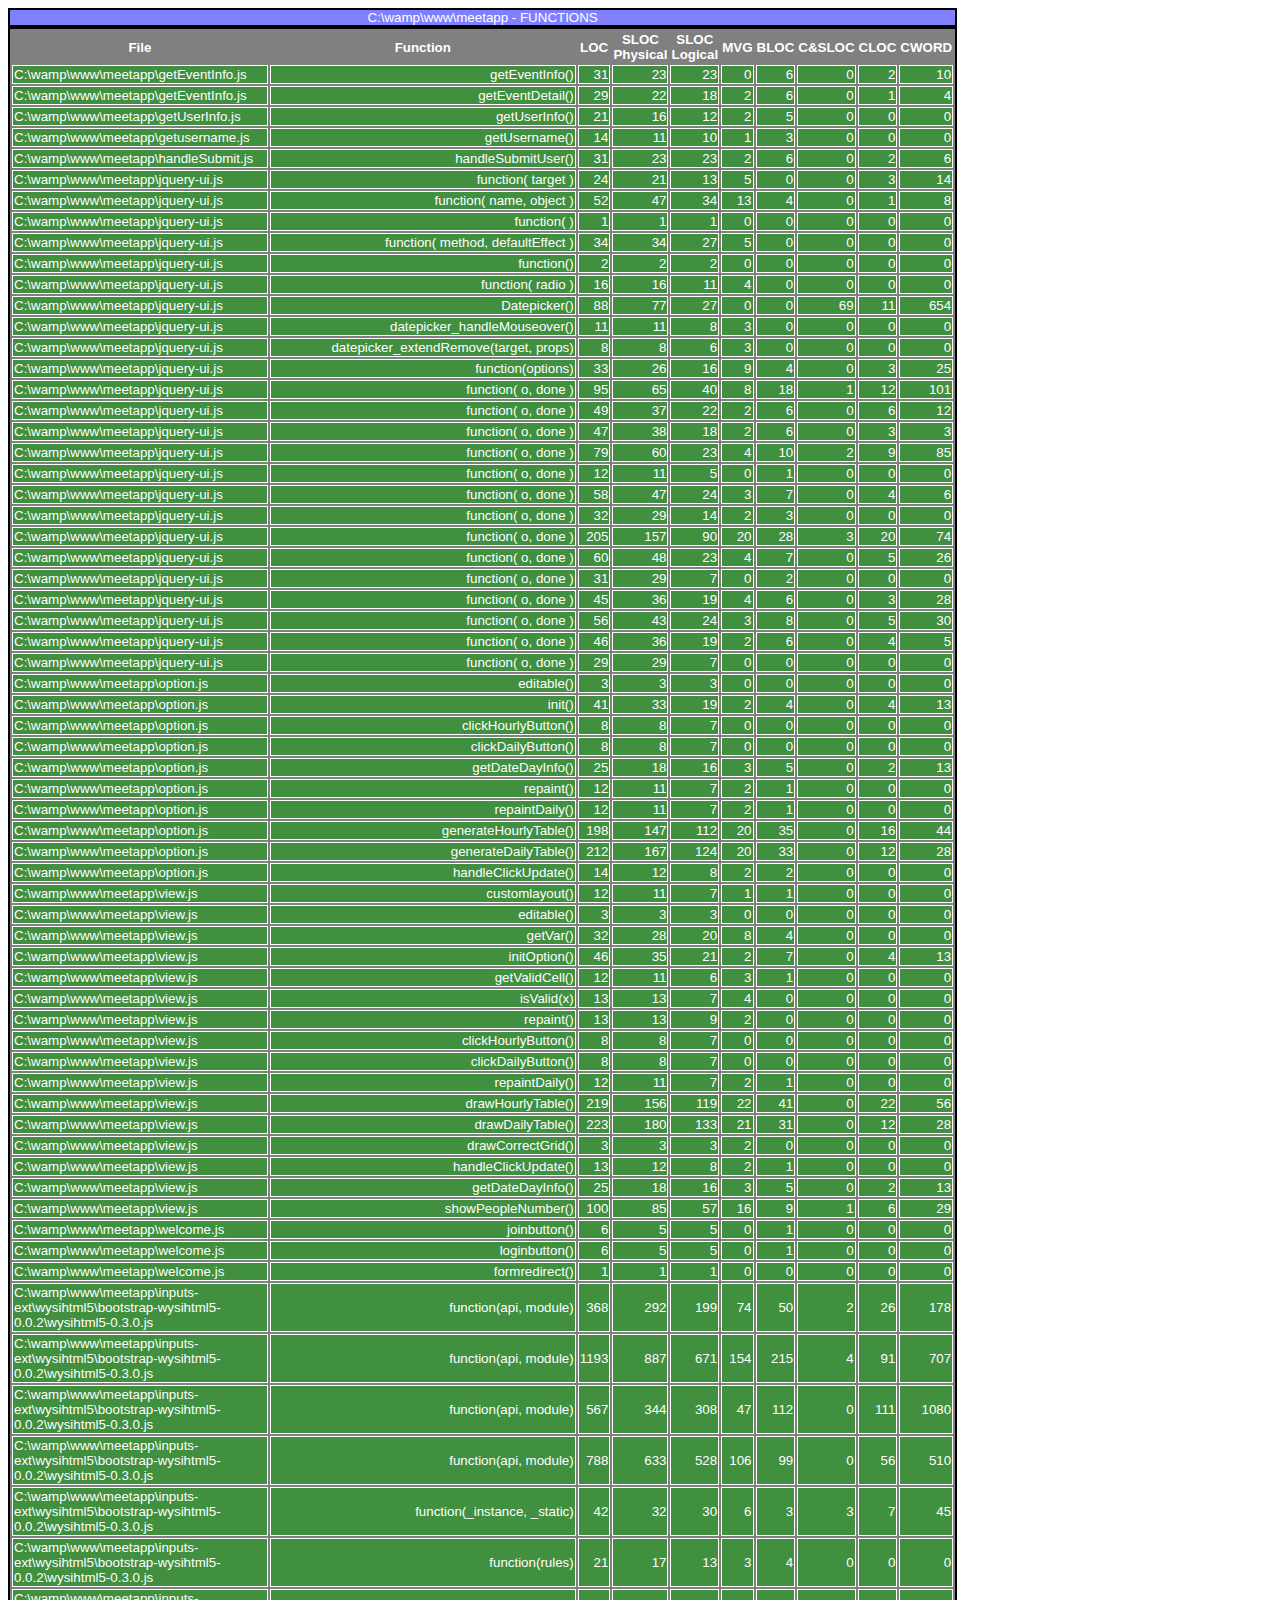
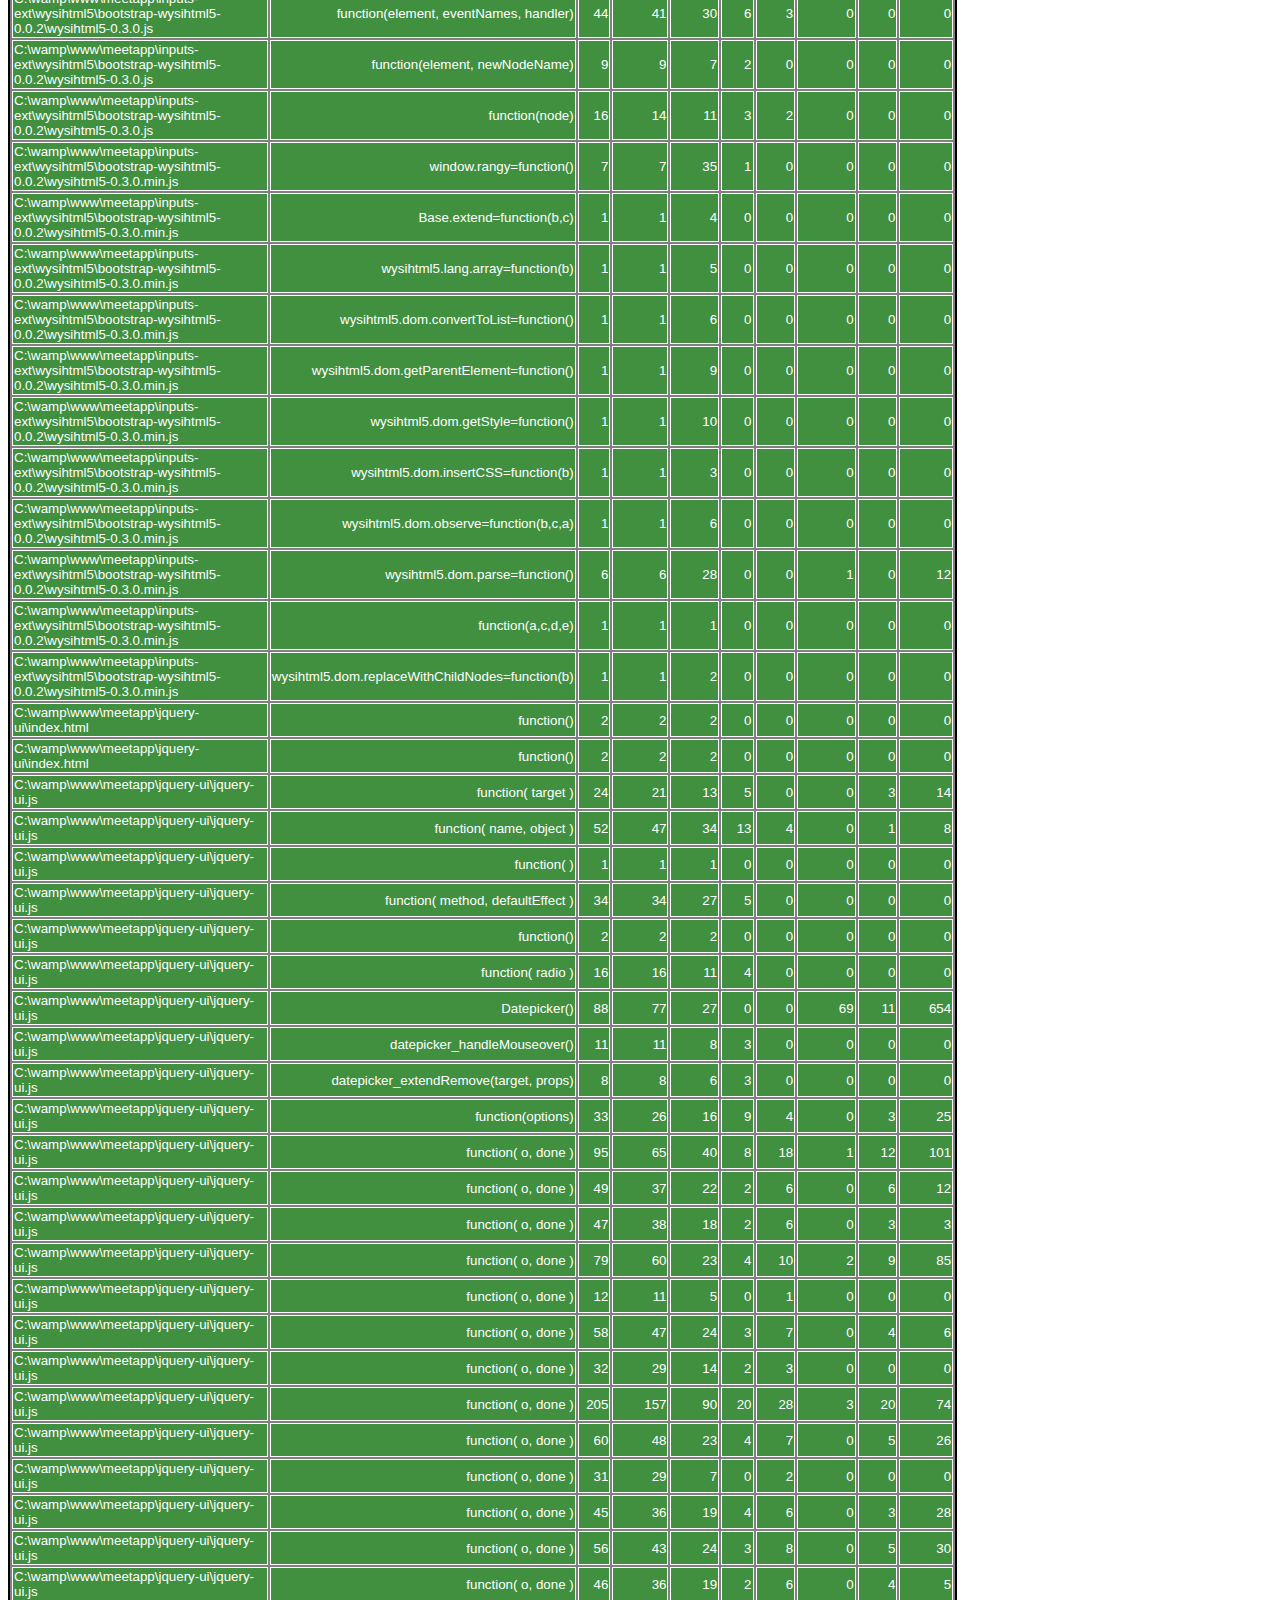
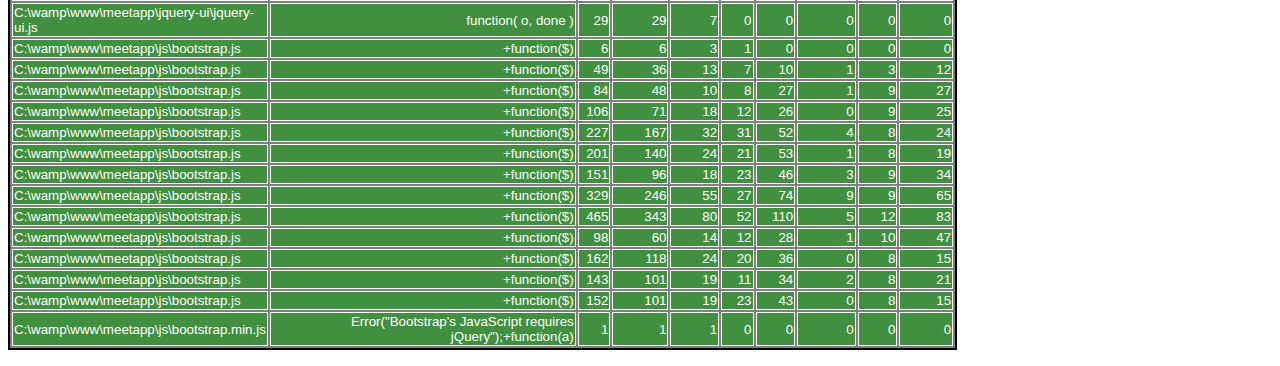
<file: meetapp/LocMetricsFunctions.html>
<html xmlns="http:////www.w3.org//1999//xhtml" xml:lang="en" lang="en"><head><title></title><LINK REL=StyleSheet HREF="LocMetrics.css" TYPE="text/css" MEDIA=screen></head><body><TABLE CLASS="MYTABLE"><CAPTION CLASS="MYTABLE">C:\wamp\www\meetapp - FUNCTIONS</CAPTION><THEAD ><TR CLASS="MYTABLE"><TH CLASS="MYTABLE">File</TH><TH CLASS="MYTABLE">Function</TH><TH CLASS="MYTABLE">LOC</TH><TH CLASS="MYTABLE">SLOC Physical</TH><TH CLASS="MYTABLE">SLOC Logical</TH><TH CLASS="MYTABLE">MVG</TH><TH CLASS="MYTABLE">BLOC</TH><TH CLASS="MYTABLE">C&SLOC</TH><TH CLASS="MYTABLE">CLOC</TH><TH CLASS="MYTABLE">CWORD</TH></TR></THEAD><TBODY><TR CLASS="MYTABLE"><TD CLASS="MYTABLEL">C:\wamp\www\meetapp\getEventInfo.js</TD><TD CLASS="MYTABLE">getEventInfo()</TD><TD CLASS="MYTABLE">31</TD><TD CLASS="MYTABLE">23</TD><TD CLASS="MYTABLE">23</TD><TD CLASS="MYTABLE">0</TD><TD CLASS="MYTABLE">6</TD><TD CLASS="MYTABLE">0</TD><TD CLASS="MYTABLE">2</TD><TD CLASS="MYTABLE">10</TD><TR CLASS="MYTABLE"><TD CLASS="MYTABLEL">C:\wamp\www\meetapp\getEventInfo.js</TD><TD CLASS="MYTABLE">getEventDetail()</TD><TD CLASS="MYTABLE">29</TD><TD CLASS="MYTABLE">22</TD><TD CLASS="MYTABLE">18</TD><TD CLASS="MYTABLE">2</TD><TD CLASS="MYTABLE">6</TD><TD CLASS="MYTABLE">0</TD><TD CLASS="MYTABLE">1</TD><TD CLASS="MYTABLE">4</TD><TR CLASS="MYTABLE"><TD CLASS="MYTABLEL">C:\wamp\www\meetapp\getUserInfo.js</TD><TD CLASS="MYTABLE">getUserInfo()</TD><TD CLASS="MYTABLE">21</TD><TD CLASS="MYTABLE">16</TD><TD CLASS="MYTABLE">12</TD><TD CLASS="MYTABLE">2</TD><TD CLASS="MYTABLE">5</TD><TD CLASS="MYTABLE">0</TD><TD CLASS="MYTABLE">0</TD><TD CLASS="MYTABLE">0</TD><TR CLASS="MYTABLE"><TD CLASS="MYTABLEL">C:\wamp\www\meetapp\getusername.js</TD><TD CLASS="MYTABLE">getUsername()</TD><TD CLASS="MYTABLE">14</TD><TD CLASS="MYTABLE">11</TD><TD CLASS="MYTABLE">10</TD><TD CLASS="MYTABLE">1</TD><TD CLASS="MYTABLE">3</TD><TD CLASS="MYTABLE">0</TD><TD CLASS="MYTABLE">0</TD><TD CLASS="MYTABLE">0</TD><TR CLASS="MYTABLE"><TD CLASS="MYTABLEL">C:\wamp\www\meetapp\handleSubmit.js</TD><TD CLASS="MYTABLE">handleSubmitUser()</TD><TD CLASS="MYTABLE">31</TD><TD CLASS="MYTABLE">23</TD><TD CLASS="MYTABLE">23</TD><TD CLASS="MYTABLE">2</TD><TD CLASS="MYTABLE">6</TD><TD CLASS="MYTABLE">0</TD><TD CLASS="MYTABLE">2</TD><TD CLASS="MYTABLE">6</TD><TR CLASS="MYTABLE"><TD CLASS="MYTABLEL">C:\wamp\www\meetapp\jquery-ui.js</TD><TD CLASS="MYTABLE">function( target )</TD><TD CLASS="MYTABLE">24</TD><TD CLASS="MYTABLE">21</TD><TD CLASS="MYTABLE">13</TD><TD CLASS="MYTABLE">5</TD><TD CLASS="MYTABLE">0</TD><TD CLASS="MYTABLE">0</TD><TD CLASS="MYTABLE">3</TD><TD CLASS="MYTABLE">14</TD><TR CLASS="MYTABLE"><TD CLASS="MYTABLEL">C:\wamp\www\meetapp\jquery-ui.js</TD><TD CLASS="MYTABLE">function( name, object )</TD><TD CLASS="MYTABLE">52</TD><TD CLASS="MYTABLE">47</TD><TD CLASS="MYTABLE">34</TD><TD CLASS="MYTABLE">13</TD><TD CLASS="MYTABLE">4</TD><TD CLASS="MYTABLE">0</TD><TD CLASS="MYTABLE">1</TD><TD CLASS="MYTABLE">8</TD><TR CLASS="MYTABLE"><TD CLASS="MYTABLEL">C:\wamp\www\meetapp\jquery-ui.js</TD><TD CLASS="MYTABLE">function( )</TD><TD CLASS="MYTABLE">1</TD><TD CLASS="MYTABLE">1</TD><TD CLASS="MYTABLE">1</TD><TD CLASS="MYTABLE">0</TD><TD CLASS="MYTABLE">0</TD><TD CLASS="MYTABLE">0</TD><TD CLASS="MYTABLE">0</TD><TD CLASS="MYTABLE">0</TD><TR CLASS="MYTABLE"><TD CLASS="MYTABLEL">C:\wamp\www\meetapp\jquery-ui.js</TD><TD CLASS="MYTABLE">function( method, defaultEffect )</TD><TD CLASS="MYTABLE">34</TD><TD CLASS="MYTABLE">34</TD><TD CLASS="MYTABLE">27</TD><TD CLASS="MYTABLE">5</TD><TD CLASS="MYTABLE">0</TD><TD CLASS="MYTABLE">0</TD><TD CLASS="MYTABLE">0</TD><TD CLASS="MYTABLE">0</TD><TR CLASS="MYTABLE"><TD CLASS="MYTABLEL">C:\wamp\www\meetapp\jquery-ui.js</TD><TD CLASS="MYTABLE">function()</TD><TD CLASS="MYTABLE">2</TD><TD CLASS="MYTABLE">2</TD><TD CLASS="MYTABLE">2</TD><TD CLASS="MYTABLE">0</TD><TD CLASS="MYTABLE">0</TD><TD CLASS="MYTABLE">0</TD><TD CLASS="MYTABLE">0</TD><TD CLASS="MYTABLE">0</TD><TR CLASS="MYTABLE"><TD CLASS="MYTABLEL">C:\wamp\www\meetapp\jquery-ui.js</TD><TD CLASS="MYTABLE">function( radio )</TD><TD CLASS="MYTABLE">16</TD><TD CLASS="MYTABLE">16</TD><TD CLASS="MYTABLE">11</TD><TD CLASS="MYTABLE">4</TD><TD CLASS="MYTABLE">0</TD><TD CLASS="MYTABLE">0</TD><TD CLASS="MYTABLE">0</TD><TD CLASS="MYTABLE">0</TD><TR CLASS="MYTABLE"><TD CLASS="MYTABLEL">C:\wamp\www\meetapp\jquery-ui.js</TD><TD CLASS="MYTABLE">Datepicker()</TD><TD CLASS="MYTABLE">88</TD><TD CLASS="MYTABLE">77</TD><TD CLASS="MYTABLE">27</TD><TD CLASS="MYTABLE">0</TD><TD CLASS="MYTABLE">0</TD><TD CLASS="MYTABLE">69</TD><TD CLASS="MYTABLE">11</TD><TD CLASS="MYTABLE">654</TD><TR CLASS="MYTABLE"><TD CLASS="MYTABLEL">C:\wamp\www\meetapp\jquery-ui.js</TD><TD CLASS="MYTABLE">datepicker_handleMouseover()</TD><TD CLASS="MYTABLE">11</TD><TD CLASS="MYTABLE">11</TD><TD CLASS="MYTABLE">8</TD><TD CLASS="MYTABLE">3</TD><TD CLASS="MYTABLE">0</TD><TD CLASS="MYTABLE">0</TD><TD CLASS="MYTABLE">0</TD><TD CLASS="MYTABLE">0</TD><TR CLASS="MYTABLE"><TD CLASS="MYTABLEL">C:\wamp\www\meetapp\jquery-ui.js</TD><TD CLASS="MYTABLE">datepicker_extendRemove(target, props)</TD><TD CLASS="MYTABLE">8</TD><TD CLASS="MYTABLE">8</TD><TD CLASS="MYTABLE">6</TD><TD CLASS="MYTABLE">3</TD><TD CLASS="MYTABLE">0</TD><TD CLASS="MYTABLE">0</TD><TD CLASS="MYTABLE">0</TD><TD CLASS="MYTABLE">0</TD><TR CLASS="MYTABLE"><TD CLASS="MYTABLEL">C:\wamp\www\meetapp\jquery-ui.js</TD><TD CLASS="MYTABLE">function(options)</TD><TD CLASS="MYTABLE">33</TD><TD CLASS="MYTABLE">26</TD><TD CLASS="MYTABLE">16</TD><TD CLASS="MYTABLE">9</TD><TD CLASS="MYTABLE">4</TD><TD CLASS="MYTABLE">0</TD><TD CLASS="MYTABLE">3</TD><TD CLASS="MYTABLE">25</TD><TR CLASS="MYTABLE"><TD CLASS="MYTABLEL">C:\wamp\www\meetapp\jquery-ui.js</TD><TD CLASS="MYTABLE">function( o, done )</TD><TD CLASS="MYTABLE">95</TD><TD CLASS="MYTABLE">65</TD><TD CLASS="MYTABLE">40</TD><TD CLASS="MYTABLE">8</TD><TD CLASS="MYTABLE">18</TD><TD CLASS="MYTABLE">1</TD><TD CLASS="MYTABLE">12</TD><TD CLASS="MYTABLE">101</TD><TR CLASS="MYTABLE"><TD CLASS="MYTABLEL">C:\wamp\www\meetapp\jquery-ui.js</TD><TD CLASS="MYTABLE">function( o, done )</TD><TD CLASS="MYTABLE">49</TD><TD CLASS="MYTABLE">37</TD><TD CLASS="MYTABLE">22</TD><TD CLASS="MYTABLE">2</TD><TD CLASS="MYTABLE">6</TD><TD CLASS="MYTABLE">0</TD><TD CLASS="MYTABLE">6</TD><TD CLASS="MYTABLE">12</TD><TR CLASS="MYTABLE"><TD CLASS="MYTABLEL">C:\wamp\www\meetapp\jquery-ui.js</TD><TD CLASS="MYTABLE">function( o, done )</TD><TD CLASS="MYTABLE">47</TD><TD CLASS="MYTABLE">38</TD><TD CLASS="MYTABLE">18</TD><TD CLASS="MYTABLE">2</TD><TD CLASS="MYTABLE">6</TD><TD CLASS="MYTABLE">0</TD><TD CLASS="MYTABLE">3</TD><TD CLASS="MYTABLE">3</TD><TR CLASS="MYTABLE"><TD CLASS="MYTABLEL">C:\wamp\www\meetapp\jquery-ui.js</TD><TD CLASS="MYTABLE">function( o, done )</TD><TD CLASS="MYTABLE">79</TD><TD CLASS="MYTABLE">60</TD><TD CLASS="MYTABLE">23</TD><TD CLASS="MYTABLE">4</TD><TD CLASS="MYTABLE">10</TD><TD CLASS="MYTABLE">2</TD><TD CLASS="MYTABLE">9</TD><TD CLASS="MYTABLE">85</TD><TR CLASS="MYTABLE"><TD CLASS="MYTABLEL">C:\wamp\www\meetapp\jquery-ui.js</TD><TD CLASS="MYTABLE">function( o, done )</TD><TD CLASS="MYTABLE">12</TD><TD CLASS="MYTABLE">11</TD><TD CLASS="MYTABLE">5</TD><TD CLASS="MYTABLE">0</TD><TD CLASS="MYTABLE">1</TD><TD CLASS="MYTABLE">0</TD><TD CLASS="MYTABLE">0</TD><TD CLASS="MYTABLE">0</TD><TR CLASS="MYTABLE"><TD CLASS="MYTABLEL">C:\wamp\www\meetapp\jquery-ui.js</TD><TD CLASS="MYTABLE">function( o, done )</TD><TD CLASS="MYTABLE">58</TD><TD CLASS="MYTABLE">47</TD><TD CLASS="MYTABLE">24</TD><TD CLASS="MYTABLE">3</TD><TD CLASS="MYTABLE">7</TD><TD CLASS="MYTABLE">0</TD><TD CLASS="MYTABLE">4</TD><TD CLASS="MYTABLE">6</TD><TR CLASS="MYTABLE"><TD CLASS="MYTABLEL">C:\wamp\www\meetapp\jquery-ui.js</TD><TD CLASS="MYTABLE">function( o, done )</TD><TD CLASS="MYTABLE">32</TD><TD CLASS="MYTABLE">29</TD><TD CLASS="MYTABLE">14</TD><TD CLASS="MYTABLE">2</TD><TD CLASS="MYTABLE">3</TD><TD CLASS="MYTABLE">0</TD><TD CLASS="MYTABLE">0</TD><TD CLASS="MYTABLE">0</TD><TR CLASS="MYTABLE"><TD CLASS="MYTABLEL">C:\wamp\www\meetapp\jquery-ui.js</TD><TD CLASS="MYTABLE">function( o, done )</TD><TD CLASS="MYTABLE">205</TD><TD CLASS="MYTABLE">157</TD><TD CLASS="MYTABLE">90</TD><TD CLASS="MYTABLE">20</TD><TD CLASS="MYTABLE">28</TD><TD CLASS="MYTABLE">3</TD><TD CLASS="MYTABLE">20</TD><TD CLASS="MYTABLE">74</TD><TR CLASS="MYTABLE"><TD CLASS="MYTABLEL">C:\wamp\www\meetapp\jquery-ui.js</TD><TD CLASS="MYTABLE">function( o, done )</TD><TD CLASS="MYTABLE">60</TD><TD CLASS="MYTABLE">48</TD><TD CLASS="MYTABLE">23</TD><TD CLASS="MYTABLE">4</TD><TD CLASS="MYTABLE">7</TD><TD CLASS="MYTABLE">0</TD><TD CLASS="MYTABLE">5</TD><TD CLASS="MYTABLE">26</TD><TR CLASS="MYTABLE"><TD CLASS="MYTABLEL">C:\wamp\www\meetapp\jquery-ui.js</TD><TD CLASS="MYTABLE">function( o, done )</TD><TD CLASS="MYTABLE">31</TD><TD CLASS="MYTABLE">29</TD><TD CLASS="MYTABLE">7</TD><TD CLASS="MYTABLE">0</TD><TD CLASS="MYTABLE">2</TD><TD CLASS="MYTABLE">0</TD><TD CLASS="MYTABLE">0</TD><TD CLASS="MYTABLE">0</TD><TR CLASS="MYTABLE"><TD CLASS="MYTABLEL">C:\wamp\www\meetapp\jquery-ui.js</TD><TD CLASS="MYTABLE">function( o, done )</TD><TD CLASS="MYTABLE">45</TD><TD CLASS="MYTABLE">36</TD><TD CLASS="MYTABLE">19</TD><TD CLASS="MYTABLE">4</TD><TD CLASS="MYTABLE">6</TD><TD CLASS="MYTABLE">0</TD><TD CLASS="MYTABLE">3</TD><TD CLASS="MYTABLE">28</TD><TR CLASS="MYTABLE"><TD CLASS="MYTABLEL">C:\wamp\www\meetapp\jquery-ui.js</TD><TD CLASS="MYTABLE">function( o, done )</TD><TD CLASS="MYTABLE">56</TD><TD CLASS="MYTABLE">43</TD><TD CLASS="MYTABLE">24</TD><TD CLASS="MYTABLE">3</TD><TD CLASS="MYTABLE">8</TD><TD CLASS="MYTABLE">0</TD><TD CLASS="MYTABLE">5</TD><TD CLASS="MYTABLE">30</TD><TR CLASS="MYTABLE"><TD CLASS="MYTABLEL">C:\wamp\www\meetapp\jquery-ui.js</TD><TD CLASS="MYTABLE">function( o, done )</TD><TD CLASS="MYTABLE">46</TD><TD CLASS="MYTABLE">36</TD><TD CLASS="MYTABLE">19</TD><TD CLASS="MYTABLE">2</TD><TD CLASS="MYTABLE">6</TD><TD CLASS="MYTABLE">0</TD><TD CLASS="MYTABLE">4</TD><TD CLASS="MYTABLE">5</TD><TR CLASS="MYTABLE"><TD CLASS="MYTABLEL">C:\wamp\www\meetapp\jquery-ui.js</TD><TD CLASS="MYTABLE">function( o, done )</TD><TD CLASS="MYTABLE">29</TD><TD CLASS="MYTABLE">29</TD><TD CLASS="MYTABLE">7</TD><TD CLASS="MYTABLE">0</TD><TD CLASS="MYTABLE">0</TD><TD CLASS="MYTABLE">0</TD><TD CLASS="MYTABLE">0</TD><TD CLASS="MYTABLE">0</TD><TR CLASS="MYTABLE"><TD CLASS="MYTABLEL">C:\wamp\www\meetapp\option.js</TD><TD CLASS="MYTABLE">editable()</TD><TD CLASS="MYTABLE">3</TD><TD CLASS="MYTABLE">3</TD><TD CLASS="MYTABLE">3</TD><TD CLASS="MYTABLE">0</TD><TD CLASS="MYTABLE">0</TD><TD CLASS="MYTABLE">0</TD><TD CLASS="MYTABLE">0</TD><TD CLASS="MYTABLE">0</TD><TR CLASS="MYTABLE"><TD CLASS="MYTABLEL">C:\wamp\www\meetapp\option.js</TD><TD CLASS="MYTABLE">init()</TD><TD CLASS="MYTABLE">41</TD><TD CLASS="MYTABLE">33</TD><TD CLASS="MYTABLE">19</TD><TD CLASS="MYTABLE">2</TD><TD CLASS="MYTABLE">4</TD><TD CLASS="MYTABLE">0</TD><TD CLASS="MYTABLE">4</TD><TD CLASS="MYTABLE">13</TD><TR CLASS="MYTABLE"><TD CLASS="MYTABLEL">C:\wamp\www\meetapp\option.js</TD><TD CLASS="MYTABLE">clickHourlyButton()</TD><TD CLASS="MYTABLE">8</TD><TD CLASS="MYTABLE">8</TD><TD CLASS="MYTABLE">7</TD><TD CLASS="MYTABLE">0</TD><TD CLASS="MYTABLE">0</TD><TD CLASS="MYTABLE">0</TD><TD CLASS="MYTABLE">0</TD><TD CLASS="MYTABLE">0</TD><TR CLASS="MYTABLE"><TD CLASS="MYTABLEL">C:\wamp\www\meetapp\option.js</TD><TD CLASS="MYTABLE">clickDailyButton()</TD><TD CLASS="MYTABLE">8</TD><TD CLASS="MYTABLE">8</TD><TD CLASS="MYTABLE">7</TD><TD CLASS="MYTABLE">0</TD><TD CLASS="MYTABLE">0</TD><TD CLASS="MYTABLE">0</TD><TD CLASS="MYTABLE">0</TD><TD CLASS="MYTABLE">0</TD><TR CLASS="MYTABLE"><TD CLASS="MYTABLEL">C:\wamp\www\meetapp\option.js</TD><TD CLASS="MYTABLE">getDateDayInfo()</TD><TD CLASS="MYTABLE">25</TD><TD CLASS="MYTABLE">18</TD><TD CLASS="MYTABLE">16</TD><TD CLASS="MYTABLE">3</TD><TD CLASS="MYTABLE">5</TD><TD CLASS="MYTABLE">0</TD><TD CLASS="MYTABLE">2</TD><TD CLASS="MYTABLE">13</TD><TR CLASS="MYTABLE"><TD CLASS="MYTABLEL">C:\wamp\www\meetapp\option.js</TD><TD CLASS="MYTABLE">repaint()</TD><TD CLASS="MYTABLE">12</TD><TD CLASS="MYTABLE">11</TD><TD CLASS="MYTABLE">7</TD><TD CLASS="MYTABLE">2</TD><TD CLASS="MYTABLE">1</TD><TD CLASS="MYTABLE">0</TD><TD CLASS="MYTABLE">0</TD><TD CLASS="MYTABLE">0</TD><TR CLASS="MYTABLE"><TD CLASS="MYTABLEL">C:\wamp\www\meetapp\option.js</TD><TD CLASS="MYTABLE">repaintDaily()</TD><TD CLASS="MYTABLE">12</TD><TD CLASS="MYTABLE">11</TD><TD CLASS="MYTABLE">7</TD><TD CLASS="MYTABLE">2</TD><TD CLASS="MYTABLE">1</TD><TD CLASS="MYTABLE">0</TD><TD CLASS="MYTABLE">0</TD><TD CLASS="MYTABLE">0</TD><TR CLASS="MYTABLE"><TD CLASS="MYTABLEL">C:\wamp\www\meetapp\option.js</TD><TD CLASS="MYTABLE">generateHourlyTable()</TD><TD CLASS="MYTABLE">198</TD><TD CLASS="MYTABLE">147</TD><TD CLASS="MYTABLE">112</TD><TD CLASS="MYTABLE">20</TD><TD CLASS="MYTABLE">35</TD><TD CLASS="MYTABLE">0</TD><TD CLASS="MYTABLE">16</TD><TD CLASS="MYTABLE">44</TD><TR CLASS="MYTABLE"><TD CLASS="MYTABLEL">C:\wamp\www\meetapp\option.js</TD><TD CLASS="MYTABLE">generateDailyTable()</TD><TD CLASS="MYTABLE">212</TD><TD CLASS="MYTABLE">167</TD><TD CLASS="MYTABLE">124</TD><TD CLASS="MYTABLE">20</TD><TD CLASS="MYTABLE">33</TD><TD CLASS="MYTABLE">0</TD><TD CLASS="MYTABLE">12</TD><TD CLASS="MYTABLE">28</TD><TR CLASS="MYTABLE"><TD CLASS="MYTABLEL">C:\wamp\www\meetapp\option.js</TD><TD CLASS="MYTABLE">handleClickUpdate()</TD><TD CLASS="MYTABLE">14</TD><TD CLASS="MYTABLE">12</TD><TD CLASS="MYTABLE">8</TD><TD CLASS="MYTABLE">2</TD><TD CLASS="MYTABLE">2</TD><TD CLASS="MYTABLE">0</TD><TD CLASS="MYTABLE">0</TD><TD CLASS="MYTABLE">0</TD><TR CLASS="MYTABLE"><TD CLASS="MYTABLEL">C:\wamp\www\meetapp\view.js</TD><TD CLASS="MYTABLE">customlayout()</TD><TD CLASS="MYTABLE">12</TD><TD CLASS="MYTABLE">11</TD><TD CLASS="MYTABLE">7</TD><TD CLASS="MYTABLE">1</TD><TD CLASS="MYTABLE">1</TD><TD CLASS="MYTABLE">0</TD><TD CLASS="MYTABLE">0</TD><TD CLASS="MYTABLE">0</TD><TR CLASS="MYTABLE"><TD CLASS="MYTABLEL">C:\wamp\www\meetapp\view.js</TD><TD CLASS="MYTABLE">editable()</TD><TD CLASS="MYTABLE">3</TD><TD CLASS="MYTABLE">3</TD><TD CLASS="MYTABLE">3</TD><TD CLASS="MYTABLE">0</TD><TD CLASS="MYTABLE">0</TD><TD CLASS="MYTABLE">0</TD><TD CLASS="MYTABLE">0</TD><TD CLASS="MYTABLE">0</TD><TR CLASS="MYTABLE"><TD CLASS="MYTABLEL">C:\wamp\www\meetapp\view.js</TD><TD CLASS="MYTABLE">getVar()</TD><TD CLASS="MYTABLE">32</TD><TD CLASS="MYTABLE">28</TD><TD CLASS="MYTABLE">20</TD><TD CLASS="MYTABLE">8</TD><TD CLASS="MYTABLE">4</TD><TD CLASS="MYTABLE">0</TD><TD CLASS="MYTABLE">0</TD><TD CLASS="MYTABLE">0</TD><TR CLASS="MYTABLE"><TD CLASS="MYTABLEL">C:\wamp\www\meetapp\view.js</TD><TD CLASS="MYTABLE">initOption()</TD><TD CLASS="MYTABLE">46</TD><TD CLASS="MYTABLE">35</TD><TD CLASS="MYTABLE">21</TD><TD CLASS="MYTABLE">2</TD><TD CLASS="MYTABLE">7</TD><TD CLASS="MYTABLE">0</TD><TD CLASS="MYTABLE">4</TD><TD CLASS="MYTABLE">13</TD><TR CLASS="MYTABLE"><TD CLASS="MYTABLEL">C:\wamp\www\meetapp\view.js</TD><TD CLASS="MYTABLE">getValidCell()</TD><TD CLASS="MYTABLE">12</TD><TD CLASS="MYTABLE">11</TD><TD CLASS="MYTABLE">6</TD><TD CLASS="MYTABLE">3</TD><TD CLASS="MYTABLE">1</TD><TD CLASS="MYTABLE">0</TD><TD CLASS="MYTABLE">0</TD><TD CLASS="MYTABLE">0</TD><TR CLASS="MYTABLE"><TD CLASS="MYTABLEL">C:\wamp\www\meetapp\view.js</TD><TD CLASS="MYTABLE">isValid(x)</TD><TD CLASS="MYTABLE">13</TD><TD CLASS="MYTABLE">13</TD><TD CLASS="MYTABLE">7</TD><TD CLASS="MYTABLE">4</TD><TD CLASS="MYTABLE">0</TD><TD CLASS="MYTABLE">0</TD><TD CLASS="MYTABLE">0</TD><TD CLASS="MYTABLE">0</TD><TR CLASS="MYTABLE"><TD CLASS="MYTABLEL">C:\wamp\www\meetapp\view.js</TD><TD CLASS="MYTABLE">repaint()</TD><TD CLASS="MYTABLE">13</TD><TD CLASS="MYTABLE">13</TD><TD CLASS="MYTABLE">9</TD><TD CLASS="MYTABLE">2</TD><TD CLASS="MYTABLE">0</TD><TD CLASS="MYTABLE">0</TD><TD CLASS="MYTABLE">0</TD><TD CLASS="MYTABLE">0</TD><TR CLASS="MYTABLE"><TD CLASS="MYTABLEL">C:\wamp\www\meetapp\view.js</TD><TD CLASS="MYTABLE">clickHourlyButton()</TD><TD CLASS="MYTABLE">8</TD><TD CLASS="MYTABLE">8</TD><TD CLASS="MYTABLE">7</TD><TD CLASS="MYTABLE">0</TD><TD CLASS="MYTABLE">0</TD><TD CLASS="MYTABLE">0</TD><TD CLASS="MYTABLE">0</TD><TD CLASS="MYTABLE">0</TD><TR CLASS="MYTABLE"><TD CLASS="MYTABLEL">C:\wamp\www\meetapp\view.js</TD><TD CLASS="MYTABLE">clickDailyButton()</TD><TD CLASS="MYTABLE">8</TD><TD CLASS="MYTABLE">8</TD><TD CLASS="MYTABLE">7</TD><TD CLASS="MYTABLE">0</TD><TD CLASS="MYTABLE">0</TD><TD CLASS="MYTABLE">0</TD><TD CLASS="MYTABLE">0</TD><TD CLASS="MYTABLE">0</TD><TR CLASS="MYTABLE"><TD CLASS="MYTABLEL">C:\wamp\www\meetapp\view.js</TD><TD CLASS="MYTABLE">repaintDaily()</TD><TD CLASS="MYTABLE">12</TD><TD CLASS="MYTABLE">11</TD><TD CLASS="MYTABLE">7</TD><TD CLASS="MYTABLE">2</TD><TD CLASS="MYTABLE">1</TD><TD CLASS="MYTABLE">0</TD><TD CLASS="MYTABLE">0</TD><TD CLASS="MYTABLE">0</TD><TR CLASS="MYTABLE"><TD CLASS="MYTABLEL">C:\wamp\www\meetapp\view.js</TD><TD CLASS="MYTABLE">drawHourlyTable()</TD><TD CLASS="MYTABLE">219</TD><TD CLASS="MYTABLE">156</TD><TD CLASS="MYTABLE">119</TD><TD CLASS="MYTABLE">22</TD><TD CLASS="MYTABLE">41</TD><TD CLASS="MYTABLE">0</TD><TD CLASS="MYTABLE">22</TD><TD CLASS="MYTABLE">56</TD><TR CLASS="MYTABLE"><TD CLASS="MYTABLEL">C:\wamp\www\meetapp\view.js</TD><TD CLASS="MYTABLE">drawDailyTable()</TD><TD CLASS="MYTABLE">223</TD><TD CLASS="MYTABLE">180</TD><TD CLASS="MYTABLE">133</TD><TD CLASS="MYTABLE">21</TD><TD CLASS="MYTABLE">31</TD><TD CLASS="MYTABLE">0</TD><TD CLASS="MYTABLE">12</TD><TD CLASS="MYTABLE">28</TD><TR CLASS="MYTABLE"><TD CLASS="MYTABLEL">C:\wamp\www\meetapp\view.js</TD><TD CLASS="MYTABLE">drawCorrectGrid()</TD><TD CLASS="MYTABLE">3</TD><TD CLASS="MYTABLE">3</TD><TD CLASS="MYTABLE">3</TD><TD CLASS="MYTABLE">2</TD><TD CLASS="MYTABLE">0</TD><TD CLASS="MYTABLE">0</TD><TD CLASS="MYTABLE">0</TD><TD CLASS="MYTABLE">0</TD><TR CLASS="MYTABLE"><TD CLASS="MYTABLEL">C:\wamp\www\meetapp\view.js</TD><TD CLASS="MYTABLE">handleClickUpdate()</TD><TD CLASS="MYTABLE">13</TD><TD CLASS="MYTABLE">12</TD><TD CLASS="MYTABLE">8</TD><TD CLASS="MYTABLE">2</TD><TD CLASS="MYTABLE">1</TD><TD CLASS="MYTABLE">0</TD><TD CLASS="MYTABLE">0</TD><TD CLASS="MYTABLE">0</TD><TR CLASS="MYTABLE"><TD CLASS="MYTABLEL">C:\wamp\www\meetapp\view.js</TD><TD CLASS="MYTABLE">getDateDayInfo()</TD><TD CLASS="MYTABLE">25</TD><TD CLASS="MYTABLE">18</TD><TD CLASS="MYTABLE">16</TD><TD CLASS="MYTABLE">3</TD><TD CLASS="MYTABLE">5</TD><TD CLASS="MYTABLE">0</TD><TD CLASS="MYTABLE">2</TD><TD CLASS="MYTABLE">13</TD><TR CLASS="MYTABLE"><TD CLASS="MYTABLEL">C:\wamp\www\meetapp\view.js</TD><TD CLASS="MYTABLE">showPeopleNumber()</TD><TD CLASS="MYTABLE">100</TD><TD CLASS="MYTABLE">85</TD><TD CLASS="MYTABLE">57</TD><TD CLASS="MYTABLE">16</TD><TD CLASS="MYTABLE">9</TD><TD CLASS="MYTABLE">1</TD><TD CLASS="MYTABLE">6</TD><TD CLASS="MYTABLE">29</TD><TR CLASS="MYTABLE"><TD CLASS="MYTABLEL">C:\wamp\www\meetapp\welcome.js</TD><TD CLASS="MYTABLE">joinbutton()</TD><TD CLASS="MYTABLE">6</TD><TD CLASS="MYTABLE">5</TD><TD CLASS="MYTABLE">5</TD><TD CLASS="MYTABLE">0</TD><TD CLASS="MYTABLE">1</TD><TD CLASS="MYTABLE">0</TD><TD CLASS="MYTABLE">0</TD><TD CLASS="MYTABLE">0</TD><TR CLASS="MYTABLE"><TD CLASS="MYTABLEL">C:\wamp\www\meetapp\welcome.js</TD><TD CLASS="MYTABLE">loginbutton()</TD><TD CLASS="MYTABLE">6</TD><TD CLASS="MYTABLE">5</TD><TD CLASS="MYTABLE">5</TD><TD CLASS="MYTABLE">0</TD><TD CLASS="MYTABLE">1</TD><TD CLASS="MYTABLE">0</TD><TD CLASS="MYTABLE">0</TD><TD CLASS="MYTABLE">0</TD><TR CLASS="MYTABLE"><TD CLASS="MYTABLEL">C:\wamp\www\meetapp\welcome.js</TD><TD CLASS="MYTABLE">formredirect()</TD><TD CLASS="MYTABLE">1</TD><TD CLASS="MYTABLE">1</TD><TD CLASS="MYTABLE">1</TD><TD CLASS="MYTABLE">0</TD><TD CLASS="MYTABLE">0</TD><TD CLASS="MYTABLE">0</TD><TD CLASS="MYTABLE">0</TD><TD CLASS="MYTABLE">0</TD><TR CLASS="MYTABLE"><TD CLASS="MYTABLEL">C:\wamp\www\meetapp\inputs-ext\wysihtml5\bootstrap-wysihtml5-0.0.2\wysihtml5-0.3.0.js</TD><TD CLASS="MYTABLE">function(api, module)</TD><TD CLASS="MYTABLE">368</TD><TD CLASS="MYTABLE">292</TD><TD CLASS="MYTABLE">199</TD><TD CLASS="MYTABLE">74</TD><TD CLASS="MYTABLE">50</TD><TD CLASS="MYTABLE">2</TD><TD CLASS="MYTABLE">26</TD><TD CLASS="MYTABLE">178</TD><TR CLASS="MYTABLE"><TD CLASS="MYTABLEL">C:\wamp\www\meetapp\inputs-ext\wysihtml5\bootstrap-wysihtml5-0.0.2\wysihtml5-0.3.0.js</TD><TD CLASS="MYTABLE">function(api, module)</TD><TD CLASS="MYTABLE">1193</TD><TD CLASS="MYTABLE">887</TD><TD CLASS="MYTABLE">671</TD><TD CLASS="MYTABLE">154</TD><TD CLASS="MYTABLE">215</TD><TD CLASS="MYTABLE">4</TD><TD CLASS="MYTABLE">91</TD><TD CLASS="MYTABLE">707</TD><TR CLASS="MYTABLE"><TD CLASS="MYTABLEL">C:\wamp\www\meetapp\inputs-ext\wysihtml5\bootstrap-wysihtml5-0.0.2\wysihtml5-0.3.0.js</TD><TD CLASS="MYTABLE">function(api, module)</TD><TD CLASS="MYTABLE">567</TD><TD CLASS="MYTABLE">344</TD><TD CLASS="MYTABLE">308</TD><TD CLASS="MYTABLE">47</TD><TD CLASS="MYTABLE">112</TD><TD CLASS="MYTABLE">0</TD><TD CLASS="MYTABLE">111</TD><TD CLASS="MYTABLE">1080</TD><TR CLASS="MYTABLE"><TD CLASS="MYTABLEL">C:\wamp\www\meetapp\inputs-ext\wysihtml5\bootstrap-wysihtml5-0.0.2\wysihtml5-0.3.0.js</TD><TD CLASS="MYTABLE">function(api, module)</TD><TD CLASS="MYTABLE">788</TD><TD CLASS="MYTABLE">633</TD><TD CLASS="MYTABLE">528</TD><TD CLASS="MYTABLE">106</TD><TD CLASS="MYTABLE">99</TD><TD CLASS="MYTABLE">0</TD><TD CLASS="MYTABLE">56</TD><TD CLASS="MYTABLE">510</TD><TR CLASS="MYTABLE"><TD CLASS="MYTABLEL">C:\wamp\www\meetapp\inputs-ext\wysihtml5\bootstrap-wysihtml5-0.0.2\wysihtml5-0.3.0.js</TD><TD CLASS="MYTABLE">function(_instance, _static)</TD><TD CLASS="MYTABLE">42</TD><TD CLASS="MYTABLE">32</TD><TD CLASS="MYTABLE">30</TD><TD CLASS="MYTABLE">6</TD><TD CLASS="MYTABLE">3</TD><TD CLASS="MYTABLE">3</TD><TD CLASS="MYTABLE">7</TD><TD CLASS="MYTABLE">45</TD><TR CLASS="MYTABLE"><TD CLASS="MYTABLEL">C:\wamp\www\meetapp\inputs-ext\wysihtml5\bootstrap-wysihtml5-0.0.2\wysihtml5-0.3.0.js</TD><TD CLASS="MYTABLE">function(rules)</TD><TD CLASS="MYTABLE">21</TD><TD CLASS="MYTABLE">17</TD><TD CLASS="MYTABLE">13</TD><TD CLASS="MYTABLE">3</TD><TD CLASS="MYTABLE">4</TD><TD CLASS="MYTABLE">0</TD><TD CLASS="MYTABLE">0</TD><TD CLASS="MYTABLE">0</TD><TR CLASS="MYTABLE"><TD CLASS="MYTABLEL">C:\wamp\www\meetapp\inputs-ext\wysihtml5\bootstrap-wysihtml5-0.0.2\wysihtml5-0.3.0.js</TD><TD CLASS="MYTABLE">function(element, eventNames, handler)</TD><TD CLASS="MYTABLE">44</TD><TD CLASS="MYTABLE">41</TD><TD CLASS="MYTABLE">30</TD><TD CLASS="MYTABLE">6</TD><TD CLASS="MYTABLE">3</TD><TD CLASS="MYTABLE">0</TD><TD CLASS="MYTABLE">0</TD><TD CLASS="MYTABLE">0</TD><TR CLASS="MYTABLE"><TD CLASS="MYTABLEL">C:\wamp\www\meetapp\inputs-ext\wysihtml5\bootstrap-wysihtml5-0.0.2\wysihtml5-0.3.0.js</TD><TD CLASS="MYTABLE">function(element, newNodeName)</TD><TD CLASS="MYTABLE">9</TD><TD CLASS="MYTABLE">9</TD><TD CLASS="MYTABLE">7</TD><TD CLASS="MYTABLE">2</TD><TD CLASS="MYTABLE">0</TD><TD CLASS="MYTABLE">0</TD><TD CLASS="MYTABLE">0</TD><TD CLASS="MYTABLE">0</TD><TR CLASS="MYTABLE"><TD CLASS="MYTABLEL">C:\wamp\www\meetapp\inputs-ext\wysihtml5\bootstrap-wysihtml5-0.0.2\wysihtml5-0.3.0.js</TD><TD CLASS="MYTABLE">function(node)</TD><TD CLASS="MYTABLE">16</TD><TD CLASS="MYTABLE">14</TD><TD CLASS="MYTABLE">11</TD><TD CLASS="MYTABLE">3</TD><TD CLASS="MYTABLE">2</TD><TD CLASS="MYTABLE">0</TD><TD CLASS="MYTABLE">0</TD><TD CLASS="MYTABLE">0</TD><TR CLASS="MYTABLE"><TD CLASS="MYTABLEL">C:\wamp\www\meetapp\inputs-ext\wysihtml5\bootstrap-wysihtml5-0.0.2\wysihtml5-0.3.0.min.js</TD><TD CLASS="MYTABLE">window.rangy=function()</TD><TD CLASS="MYTABLE">7</TD><TD CLASS="MYTABLE">7</TD><TD CLASS="MYTABLE">35</TD><TD CLASS="MYTABLE">1</TD><TD CLASS="MYTABLE">0</TD><TD CLASS="MYTABLE">0</TD><TD CLASS="MYTABLE">0</TD><TD CLASS="MYTABLE">0</TD><TR CLASS="MYTABLE"><TD CLASS="MYTABLEL">C:\wamp\www\meetapp\inputs-ext\wysihtml5\bootstrap-wysihtml5-0.0.2\wysihtml5-0.3.0.min.js</TD><TD CLASS="MYTABLE">Base.extend=function(b,c)</TD><TD CLASS="MYTABLE">1</TD><TD CLASS="MYTABLE">1</TD><TD CLASS="MYTABLE">4</TD><TD CLASS="MYTABLE">0</TD><TD CLASS="MYTABLE">0</TD><TD CLASS="MYTABLE">0</TD><TD CLASS="MYTABLE">0</TD><TD CLASS="MYTABLE">0</TD><TR CLASS="MYTABLE"><TD CLASS="MYTABLEL">C:\wamp\www\meetapp\inputs-ext\wysihtml5\bootstrap-wysihtml5-0.0.2\wysihtml5-0.3.0.min.js</TD><TD CLASS="MYTABLE">wysihtml5.lang.array=function(b)</TD><TD CLASS="MYTABLE">1</TD><TD CLASS="MYTABLE">1</TD><TD CLASS="MYTABLE">5</TD><TD CLASS="MYTABLE">0</TD><TD CLASS="MYTABLE">0</TD><TD CLASS="MYTABLE">0</TD><TD CLASS="MYTABLE">0</TD><TD CLASS="MYTABLE">0</TD><TR CLASS="MYTABLE"><TD CLASS="MYTABLEL">C:\wamp\www\meetapp\inputs-ext\wysihtml5\bootstrap-wysihtml5-0.0.2\wysihtml5-0.3.0.min.js</TD><TD CLASS="MYTABLE">wysihtml5.dom.convertToList=function()</TD><TD CLASS="MYTABLE">1</TD><TD CLASS="MYTABLE">1</TD><TD CLASS="MYTABLE">6</TD><TD CLASS="MYTABLE">0</TD><TD CLASS="MYTABLE">0</TD><TD CLASS="MYTABLE">0</TD><TD CLASS="MYTABLE">0</TD><TD CLASS="MYTABLE">0</TD><TR CLASS="MYTABLE"><TD CLASS="MYTABLEL">C:\wamp\www\meetapp\inputs-ext\wysihtml5\bootstrap-wysihtml5-0.0.2\wysihtml5-0.3.0.min.js</TD><TD CLASS="MYTABLE">wysihtml5.dom.getParentElement=function()</TD><TD CLASS="MYTABLE">1</TD><TD CLASS="MYTABLE">1</TD><TD CLASS="MYTABLE">9</TD><TD CLASS="MYTABLE">0</TD><TD CLASS="MYTABLE">0</TD><TD CLASS="MYTABLE">0</TD><TD CLASS="MYTABLE">0</TD><TD CLASS="MYTABLE">0</TD><TR CLASS="MYTABLE"><TD CLASS="MYTABLEL">C:\wamp\www\meetapp\inputs-ext\wysihtml5\bootstrap-wysihtml5-0.0.2\wysihtml5-0.3.0.min.js</TD><TD CLASS="MYTABLE">wysihtml5.dom.getStyle=function()</TD><TD CLASS="MYTABLE">1</TD><TD CLASS="MYTABLE">1</TD><TD CLASS="MYTABLE">10</TD><TD CLASS="MYTABLE">0</TD><TD CLASS="MYTABLE">0</TD><TD CLASS="MYTABLE">0</TD><TD CLASS="MYTABLE">0</TD><TD CLASS="MYTABLE">0</TD><TR CLASS="MYTABLE"><TD CLASS="MYTABLEL">C:\wamp\www\meetapp\inputs-ext\wysihtml5\bootstrap-wysihtml5-0.0.2\wysihtml5-0.3.0.min.js</TD><TD CLASS="MYTABLE">wysihtml5.dom.insertCSS=function(b)</TD><TD CLASS="MYTABLE">1</TD><TD CLASS="MYTABLE">1</TD><TD CLASS="MYTABLE">3</TD><TD CLASS="MYTABLE">0</TD><TD CLASS="MYTABLE">0</TD><TD CLASS="MYTABLE">0</TD><TD CLASS="MYTABLE">0</TD><TD CLASS="MYTABLE">0</TD><TR CLASS="MYTABLE"><TD CLASS="MYTABLEL">C:\wamp\www\meetapp\inputs-ext\wysihtml5\bootstrap-wysihtml5-0.0.2\wysihtml5-0.3.0.min.js</TD><TD CLASS="MYTABLE">wysihtml5.dom.observe=function(b,c,a)</TD><TD CLASS="MYTABLE">1</TD><TD CLASS="MYTABLE">1</TD><TD CLASS="MYTABLE">6</TD><TD CLASS="MYTABLE">0</TD><TD CLASS="MYTABLE">0</TD><TD CLASS="MYTABLE">0</TD><TD CLASS="MYTABLE">0</TD><TD CLASS="MYTABLE">0</TD><TR CLASS="MYTABLE"><TD CLASS="MYTABLEL">C:\wamp\www\meetapp\inputs-ext\wysihtml5\bootstrap-wysihtml5-0.0.2\wysihtml5-0.3.0.min.js</TD><TD CLASS="MYTABLE">wysihtml5.dom.parse=function()</TD><TD CLASS="MYTABLE">6</TD><TD CLASS="MYTABLE">6</TD><TD CLASS="MYTABLE">28</TD><TD CLASS="MYTABLE">0</TD><TD CLASS="MYTABLE">0</TD><TD CLASS="MYTABLE">1</TD><TD CLASS="MYTABLE">0</TD><TD CLASS="MYTABLE">12</TD><TR CLASS="MYTABLE"><TD CLASS="MYTABLEL">C:\wamp\www\meetapp\inputs-ext\wysihtml5\bootstrap-wysihtml5-0.0.2\wysihtml5-0.3.0.min.js</TD><TD CLASS="MYTABLE">function(a,c,d,e)</TD><TD CLASS="MYTABLE">1</TD><TD CLASS="MYTABLE">1</TD><TD CLASS="MYTABLE">1</TD><TD CLASS="MYTABLE">0</TD><TD CLASS="MYTABLE">0</TD><TD CLASS="MYTABLE">0</TD><TD CLASS="MYTABLE">0</TD><TD CLASS="MYTABLE">0</TD><TR CLASS="MYTABLE"><TD CLASS="MYTABLEL">C:\wamp\www\meetapp\inputs-ext\wysihtml5\bootstrap-wysihtml5-0.0.2\wysihtml5-0.3.0.min.js</TD><TD CLASS="MYTABLE">wysihtml5.dom.replaceWithChildNodes=function(b)</TD><TD CLASS="MYTABLE">1</TD><TD CLASS="MYTABLE">1</TD><TD CLASS="MYTABLE">2</TD><TD CLASS="MYTABLE">0</TD><TD CLASS="MYTABLE">0</TD><TD CLASS="MYTABLE">0</TD><TD CLASS="MYTABLE">0</TD><TD CLASS="MYTABLE">0</TD><TR CLASS="MYTABLE"><TD CLASS="MYTABLEL">C:\wamp\www\meetapp\jquery-ui\index.html</TD><TD CLASS="MYTABLE">function()</TD><TD CLASS="MYTABLE">2</TD><TD CLASS="MYTABLE">2</TD><TD CLASS="MYTABLE">2</TD><TD CLASS="MYTABLE">0</TD><TD CLASS="MYTABLE">0</TD><TD CLASS="MYTABLE">0</TD><TD CLASS="MYTABLE">0</TD><TD CLASS="MYTABLE">0</TD><TR CLASS="MYTABLE"><TD CLASS="MYTABLEL">C:\wamp\www\meetapp\jquery-ui\index.html</TD><TD CLASS="MYTABLE">function()</TD><TD CLASS="MYTABLE">2</TD><TD CLASS="MYTABLE">2</TD><TD CLASS="MYTABLE">2</TD><TD CLASS="MYTABLE">0</TD><TD CLASS="MYTABLE">0</TD><TD CLASS="MYTABLE">0</TD><TD CLASS="MYTABLE">0</TD><TD CLASS="MYTABLE">0</TD><TR CLASS="MYTABLE"><TD CLASS="MYTABLEL">C:\wamp\www\meetapp\jquery-ui\jquery-ui.js</TD><TD CLASS="MYTABLE">function( target )</TD><TD CLASS="MYTABLE">24</TD><TD CLASS="MYTABLE">21</TD><TD CLASS="MYTABLE">13</TD><TD CLASS="MYTABLE">5</TD><TD CLASS="MYTABLE">0</TD><TD CLASS="MYTABLE">0</TD><TD CLASS="MYTABLE">3</TD><TD CLASS="MYTABLE">14</TD><TR CLASS="MYTABLE"><TD CLASS="MYTABLEL">C:\wamp\www\meetapp\jquery-ui\jquery-ui.js</TD><TD CLASS="MYTABLE">function( name, object )</TD><TD CLASS="MYTABLE">52</TD><TD CLASS="MYTABLE">47</TD><TD CLASS="MYTABLE">34</TD><TD CLASS="MYTABLE">13</TD><TD CLASS="MYTABLE">4</TD><TD CLASS="MYTABLE">0</TD><TD CLASS="MYTABLE">1</TD><TD CLASS="MYTABLE">8</TD><TR CLASS="MYTABLE"><TD CLASS="MYTABLEL">C:\wamp\www\meetapp\jquery-ui\jquery-ui.js</TD><TD CLASS="MYTABLE">function( )</TD><TD CLASS="MYTABLE">1</TD><TD CLASS="MYTABLE">1</TD><TD CLASS="MYTABLE">1</TD><TD CLASS="MYTABLE">0</TD><TD CLASS="MYTABLE">0</TD><TD CLASS="MYTABLE">0</TD><TD CLASS="MYTABLE">0</TD><TD CLASS="MYTABLE">0</TD><TR CLASS="MYTABLE"><TD CLASS="MYTABLEL">C:\wamp\www\meetapp\jquery-ui\jquery-ui.js</TD><TD CLASS="MYTABLE">function( method, defaultEffect )</TD><TD CLASS="MYTABLE">34</TD><TD CLASS="MYTABLE">34</TD><TD CLASS="MYTABLE">27</TD><TD CLASS="MYTABLE">5</TD><TD CLASS="MYTABLE">0</TD><TD CLASS="MYTABLE">0</TD><TD CLASS="MYTABLE">0</TD><TD CLASS="MYTABLE">0</TD><TR CLASS="MYTABLE"><TD CLASS="MYTABLEL">C:\wamp\www\meetapp\jquery-ui\jquery-ui.js</TD><TD CLASS="MYTABLE">function()</TD><TD CLASS="MYTABLE">2</TD><TD CLASS="MYTABLE">2</TD><TD CLASS="MYTABLE">2</TD><TD CLASS="MYTABLE">0</TD><TD CLASS="MYTABLE">0</TD><TD CLASS="MYTABLE">0</TD><TD CLASS="MYTABLE">0</TD><TD CLASS="MYTABLE">0</TD><TR CLASS="MYTABLE"><TD CLASS="MYTABLEL">C:\wamp\www\meetapp\jquery-ui\jquery-ui.js</TD><TD CLASS="MYTABLE">function( radio )</TD><TD CLASS="MYTABLE">16</TD><TD CLASS="MYTABLE">16</TD><TD CLASS="MYTABLE">11</TD><TD CLASS="MYTABLE">4</TD><TD CLASS="MYTABLE">0</TD><TD CLASS="MYTABLE">0</TD><TD CLASS="MYTABLE">0</TD><TD CLASS="MYTABLE">0</TD><TR CLASS="MYTABLE"><TD CLASS="MYTABLEL">C:\wamp\www\meetapp\jquery-ui\jquery-ui.js</TD><TD CLASS="MYTABLE">Datepicker()</TD><TD CLASS="MYTABLE">88</TD><TD CLASS="MYTABLE">77</TD><TD CLASS="MYTABLE">27</TD><TD CLASS="MYTABLE">0</TD><TD CLASS="MYTABLE">0</TD><TD CLASS="MYTABLE">69</TD><TD CLASS="MYTABLE">11</TD><TD CLASS="MYTABLE">654</TD><TR CLASS="MYTABLE"><TD CLASS="MYTABLEL">C:\wamp\www\meetapp\jquery-ui\jquery-ui.js</TD><TD CLASS="MYTABLE">datepicker_handleMouseover()</TD><TD CLASS="MYTABLE">11</TD><TD CLASS="MYTABLE">11</TD><TD CLASS="MYTABLE">8</TD><TD CLASS="MYTABLE">3</TD><TD CLASS="MYTABLE">0</TD><TD CLASS="MYTABLE">0</TD><TD CLASS="MYTABLE">0</TD><TD CLASS="MYTABLE">0</TD><TR CLASS="MYTABLE"><TD CLASS="MYTABLEL">C:\wamp\www\meetapp\jquery-ui\jquery-ui.js</TD><TD CLASS="MYTABLE">datepicker_extendRemove(target, props)</TD><TD CLASS="MYTABLE">8</TD><TD CLASS="MYTABLE">8</TD><TD CLASS="MYTABLE">6</TD><TD CLASS="MYTABLE">3</TD><TD CLASS="MYTABLE">0</TD><TD CLASS="MYTABLE">0</TD><TD CLASS="MYTABLE">0</TD><TD CLASS="MYTABLE">0</TD><TR CLASS="MYTABLE"><TD CLASS="MYTABLEL">C:\wamp\www\meetapp\jquery-ui\jquery-ui.js</TD><TD CLASS="MYTABLE">function(options)</TD><TD CLASS="MYTABLE">33</TD><TD CLASS="MYTABLE">26</TD><TD CLASS="MYTABLE">16</TD><TD CLASS="MYTABLE">9</TD><TD CLASS="MYTABLE">4</TD><TD CLASS="MYTABLE">0</TD><TD CLASS="MYTABLE">3</TD><TD CLASS="MYTABLE">25</TD><TR CLASS="MYTABLE"><TD CLASS="MYTABLEL">C:\wamp\www\meetapp\jquery-ui\jquery-ui.js</TD><TD CLASS="MYTABLE">function( o, done )</TD><TD CLASS="MYTABLE">95</TD><TD CLASS="MYTABLE">65</TD><TD CLASS="MYTABLE">40</TD><TD CLASS="MYTABLE">8</TD><TD CLASS="MYTABLE">18</TD><TD CLASS="MYTABLE">1</TD><TD CLASS="MYTABLE">12</TD><TD CLASS="MYTABLE">101</TD><TR CLASS="MYTABLE"><TD CLASS="MYTABLEL">C:\wamp\www\meetapp\jquery-ui\jquery-ui.js</TD><TD CLASS="MYTABLE">function( o, done )</TD><TD CLASS="MYTABLE">49</TD><TD CLASS="MYTABLE">37</TD><TD CLASS="MYTABLE">22</TD><TD CLASS="MYTABLE">2</TD><TD CLASS="MYTABLE">6</TD><TD CLASS="MYTABLE">0</TD><TD CLASS="MYTABLE">6</TD><TD CLASS="MYTABLE">12</TD><TR CLASS="MYTABLE"><TD CLASS="MYTABLEL">C:\wamp\www\meetapp\jquery-ui\jquery-ui.js</TD><TD CLASS="MYTABLE">function( o, done )</TD><TD CLASS="MYTABLE">47</TD><TD CLASS="MYTABLE">38</TD><TD CLASS="MYTABLE">18</TD><TD CLASS="MYTABLE">2</TD><TD CLASS="MYTABLE">6</TD><TD CLASS="MYTABLE">0</TD><TD CLASS="MYTABLE">3</TD><TD CLASS="MYTABLE">3</TD><TR CLASS="MYTABLE"><TD CLASS="MYTABLEL">C:\wamp\www\meetapp\jquery-ui\jquery-ui.js</TD><TD CLASS="MYTABLE">function( o, done )</TD><TD CLASS="MYTABLE">79</TD><TD CLASS="MYTABLE">60</TD><TD CLASS="MYTABLE">23</TD><TD CLASS="MYTABLE">4</TD><TD CLASS="MYTABLE">10</TD><TD CLASS="MYTABLE">2</TD><TD CLASS="MYTABLE">9</TD><TD CLASS="MYTABLE">85</TD><TR CLASS="MYTABLE"><TD CLASS="MYTABLEL">C:\wamp\www\meetapp\jquery-ui\jquery-ui.js</TD><TD CLASS="MYTABLE">function( o, done )</TD><TD CLASS="MYTABLE">12</TD><TD CLASS="MYTABLE">11</TD><TD CLASS="MYTABLE">5</TD><TD CLASS="MYTABLE">0</TD><TD CLASS="MYTABLE">1</TD><TD CLASS="MYTABLE">0</TD><TD CLASS="MYTABLE">0</TD><TD CLASS="MYTABLE">0</TD><TR CLASS="MYTABLE"><TD CLASS="MYTABLEL">C:\wamp\www\meetapp\jquery-ui\jquery-ui.js</TD><TD CLASS="MYTABLE">function( o, done )</TD><TD CLASS="MYTABLE">58</TD><TD CLASS="MYTABLE">47</TD><TD CLASS="MYTABLE">24</TD><TD CLASS="MYTABLE">3</TD><TD CLASS="MYTABLE">7</TD><TD CLASS="MYTABLE">0</TD><TD CLASS="MYTABLE">4</TD><TD CLASS="MYTABLE">6</TD><TR CLASS="MYTABLE"><TD CLASS="MYTABLEL">C:\wamp\www\meetapp\jquery-ui\jquery-ui.js</TD><TD CLASS="MYTABLE">function( o, done )</TD><TD CLASS="MYTABLE">32</TD><TD CLASS="MYTABLE">29</TD><TD CLASS="MYTABLE">14</TD><TD CLASS="MYTABLE">2</TD><TD CLASS="MYTABLE">3</TD><TD CLASS="MYTABLE">0</TD><TD CLASS="MYTABLE">0</TD><TD CLASS="MYTABLE">0</TD><TR CLASS="MYTABLE"><TD CLASS="MYTABLEL">C:\wamp\www\meetapp\jquery-ui\jquery-ui.js</TD><TD CLASS="MYTABLE">function( o, done )</TD><TD CLASS="MYTABLE">205</TD><TD CLASS="MYTABLE">157</TD><TD CLASS="MYTABLE">90</TD><TD CLASS="MYTABLE">20</TD><TD CLASS="MYTABLE">28</TD><TD CLASS="MYTABLE">3</TD><TD CLASS="MYTABLE">20</TD><TD CLASS="MYTABLE">74</TD><TR CLASS="MYTABLE"><TD CLASS="MYTABLEL">C:\wamp\www\meetapp\jquery-ui\jquery-ui.js</TD><TD CLASS="MYTABLE">function( o, done )</TD><TD CLASS="MYTABLE">60</TD><TD CLASS="MYTABLE">48</TD><TD CLASS="MYTABLE">23</TD><TD CLASS="MYTABLE">4</TD><TD CLASS="MYTABLE">7</TD><TD CLASS="MYTABLE">0</TD><TD CLASS="MYTABLE">5</TD><TD CLASS="MYTABLE">26</TD><TR CLASS="MYTABLE"><TD CLASS="MYTABLEL">C:\wamp\www\meetapp\jquery-ui\jquery-ui.js</TD><TD CLASS="MYTABLE">function( o, done )</TD><TD CLASS="MYTABLE">31</TD><TD CLASS="MYTABLE">29</TD><TD CLASS="MYTABLE">7</TD><TD CLASS="MYTABLE">0</TD><TD CLASS="MYTABLE">2</TD><TD CLASS="MYTABLE">0</TD><TD CLASS="MYTABLE">0</TD><TD CLASS="MYTABLE">0</TD><TR CLASS="MYTABLE"><TD CLASS="MYTABLEL">C:\wamp\www\meetapp\jquery-ui\jquery-ui.js</TD><TD CLASS="MYTABLE">function( o, done )</TD><TD CLASS="MYTABLE">45</TD><TD CLASS="MYTABLE">36</TD><TD CLASS="MYTABLE">19</TD><TD CLASS="MYTABLE">4</TD><TD CLASS="MYTABLE">6</TD><TD CLASS="MYTABLE">0</TD><TD CLASS="MYTABLE">3</TD><TD CLASS="MYTABLE">28</TD><TR CLASS="MYTABLE"><TD CLASS="MYTABLEL">C:\wamp\www\meetapp\jquery-ui\jquery-ui.js</TD><TD CLASS="MYTABLE">function( o, done )</TD><TD CLASS="MYTABLE">56</TD><TD CLASS="MYTABLE">43</TD><TD CLASS="MYTABLE">24</TD><TD CLASS="MYTABLE">3</TD><TD CLASS="MYTABLE">8</TD><TD CLASS="MYTABLE">0</TD><TD CLASS="MYTABLE">5</TD><TD CLASS="MYTABLE">30</TD><TR CLASS="MYTABLE"><TD CLASS="MYTABLEL">C:\wamp\www\meetapp\jquery-ui\jquery-ui.js</TD><TD CLASS="MYTABLE">function( o, done )</TD><TD CLASS="MYTABLE">46</TD><TD CLASS="MYTABLE">36</TD><TD CLASS="MYTABLE">19</TD><TD CLASS="MYTABLE">2</TD><TD CLASS="MYTABLE">6</TD><TD CLASS="MYTABLE">0</TD><TD CLASS="MYTABLE">4</TD><TD CLASS="MYTABLE">5</TD><TR CLASS="MYTABLE"><TD CLASS="MYTABLEL">C:\wamp\www\meetapp\jquery-ui\jquery-ui.js</TD><TD CLASS="MYTABLE">function( o, done )</TD><TD CLASS="MYTABLE">29</TD><TD CLASS="MYTABLE">29</TD><TD CLASS="MYTABLE">7</TD><TD CLASS="MYTABLE">0</TD><TD CLASS="MYTABLE">0</TD><TD CLASS="MYTABLE">0</TD><TD CLASS="MYTABLE">0</TD><TD CLASS="MYTABLE">0</TD><TR CLASS="MYTABLE"><TD CLASS="MYTABLEL">C:\wamp\www\meetapp\js\bootstrap.js</TD><TD CLASS="MYTABLE">+function($)</TD><TD CLASS="MYTABLE">6</TD><TD CLASS="MYTABLE">6</TD><TD CLASS="MYTABLE">3</TD><TD CLASS="MYTABLE">1</TD><TD CLASS="MYTABLE">0</TD><TD CLASS="MYTABLE">0</TD><TD CLASS="MYTABLE">0</TD><TD CLASS="MYTABLE">0</TD><TR CLASS="MYTABLE"><TD CLASS="MYTABLEL">C:\wamp\www\meetapp\js\bootstrap.js</TD><TD CLASS="MYTABLE">+function($)</TD><TD CLASS="MYTABLE">49</TD><TD CLASS="MYTABLE">36</TD><TD CLASS="MYTABLE">13</TD><TD CLASS="MYTABLE">7</TD><TD CLASS="MYTABLE">10</TD><TD CLASS="MYTABLE">1</TD><TD CLASS="MYTABLE">3</TD><TD CLASS="MYTABLE">12</TD><TR CLASS="MYTABLE"><TD CLASS="MYTABLEL">C:\wamp\www\meetapp\js\bootstrap.js</TD><TD CLASS="MYTABLE">+function($)</TD><TD CLASS="MYTABLE">84</TD><TD CLASS="MYTABLE">48</TD><TD CLASS="MYTABLE">10</TD><TD CLASS="MYTABLE">8</TD><TD CLASS="MYTABLE">27</TD><TD CLASS="MYTABLE">1</TD><TD CLASS="MYTABLE">9</TD><TD CLASS="MYTABLE">27</TD><TR CLASS="MYTABLE"><TD CLASS="MYTABLEL">C:\wamp\www\meetapp\js\bootstrap.js</TD><TD CLASS="MYTABLE">+function($)</TD><TD CLASS="MYTABLE">106</TD><TD CLASS="MYTABLE">71</TD><TD CLASS="MYTABLE">18</TD><TD CLASS="MYTABLE">12</TD><TD CLASS="MYTABLE">26</TD><TD CLASS="MYTABLE">0</TD><TD CLASS="MYTABLE">9</TD><TD CLASS="MYTABLE">25</TD><TR CLASS="MYTABLE"><TD CLASS="MYTABLEL">C:\wamp\www\meetapp\js\bootstrap.js</TD><TD CLASS="MYTABLE">+function($)</TD><TD CLASS="MYTABLE">227</TD><TD CLASS="MYTABLE">167</TD><TD CLASS="MYTABLE">32</TD><TD CLASS="MYTABLE">31</TD><TD CLASS="MYTABLE">52</TD><TD CLASS="MYTABLE">4</TD><TD CLASS="MYTABLE">8</TD><TD CLASS="MYTABLE">24</TD><TR CLASS="MYTABLE"><TD CLASS="MYTABLEL">C:\wamp\www\meetapp\js\bootstrap.js</TD><TD CLASS="MYTABLE">+function($)</TD><TD CLASS="MYTABLE">201</TD><TD CLASS="MYTABLE">140</TD><TD CLASS="MYTABLE">24</TD><TD CLASS="MYTABLE">21</TD><TD CLASS="MYTABLE">53</TD><TD CLASS="MYTABLE">1</TD><TD CLASS="MYTABLE">8</TD><TD CLASS="MYTABLE">19</TD><TR CLASS="MYTABLE"><TD CLASS="MYTABLEL">C:\wamp\www\meetapp\js\bootstrap.js</TD><TD CLASS="MYTABLE">+function($)</TD><TD CLASS="MYTABLE">151</TD><TD CLASS="MYTABLE">96</TD><TD CLASS="MYTABLE">18</TD><TD CLASS="MYTABLE">23</TD><TD CLASS="MYTABLE">46</TD><TD CLASS="MYTABLE">3</TD><TD CLASS="MYTABLE">9</TD><TD CLASS="MYTABLE">34</TD><TR CLASS="MYTABLE"><TD CLASS="MYTABLEL">C:\wamp\www\meetapp\js\bootstrap.js</TD><TD CLASS="MYTABLE">+function($)</TD><TD CLASS="MYTABLE">329</TD><TD CLASS="MYTABLE">246</TD><TD CLASS="MYTABLE">55</TD><TD CLASS="MYTABLE">27</TD><TD CLASS="MYTABLE">74</TD><TD CLASS="MYTABLE">9</TD><TD CLASS="MYTABLE">9</TD><TD CLASS="MYTABLE">65</TD><TR CLASS="MYTABLE"><TD CLASS="MYTABLEL">C:\wamp\www\meetapp\js\bootstrap.js</TD><TD CLASS="MYTABLE">+function($)</TD><TD CLASS="MYTABLE">465</TD><TD CLASS="MYTABLE">343</TD><TD CLASS="MYTABLE">80</TD><TD CLASS="MYTABLE">52</TD><TD CLASS="MYTABLE">110</TD><TD CLASS="MYTABLE">5</TD><TD CLASS="MYTABLE">12</TD><TD CLASS="MYTABLE">83</TD><TR CLASS="MYTABLE"><TD CLASS="MYTABLEL">C:\wamp\www\meetapp\js\bootstrap.js</TD><TD CLASS="MYTABLE">+function($)</TD><TD CLASS="MYTABLE">98</TD><TD CLASS="MYTABLE">60</TD><TD CLASS="MYTABLE">14</TD><TD CLASS="MYTABLE">12</TD><TD CLASS="MYTABLE">28</TD><TD CLASS="MYTABLE">1</TD><TD CLASS="MYTABLE">10</TD><TD CLASS="MYTABLE">47</TD><TR CLASS="MYTABLE"><TD CLASS="MYTABLEL">C:\wamp\www\meetapp\js\bootstrap.js</TD><TD CLASS="MYTABLE">+function($)</TD><TD CLASS="MYTABLE">162</TD><TD CLASS="MYTABLE">118</TD><TD CLASS="MYTABLE">24</TD><TD CLASS="MYTABLE">20</TD><TD CLASS="MYTABLE">36</TD><TD CLASS="MYTABLE">0</TD><TD CLASS="MYTABLE">8</TD><TD CLASS="MYTABLE">15</TD><TR CLASS="MYTABLE"><TD CLASS="MYTABLEL">C:\wamp\www\meetapp\js\bootstrap.js</TD><TD CLASS="MYTABLE">+function($)</TD><TD CLASS="MYTABLE">143</TD><TD CLASS="MYTABLE">101</TD><TD CLASS="MYTABLE">19</TD><TD CLASS="MYTABLE">11</TD><TD CLASS="MYTABLE">34</TD><TD CLASS="MYTABLE">2</TD><TD CLASS="MYTABLE">8</TD><TD CLASS="MYTABLE">21</TD><TR CLASS="MYTABLE"><TD CLASS="MYTABLEL">C:\wamp\www\meetapp\js\bootstrap.js</TD><TD CLASS="MYTABLE">+function($)</TD><TD CLASS="MYTABLE">152</TD><TD CLASS="MYTABLE">101</TD><TD CLASS="MYTABLE">19</TD><TD CLASS="MYTABLE">23</TD><TD CLASS="MYTABLE">43</TD><TD CLASS="MYTABLE">0</TD><TD CLASS="MYTABLE">8</TD><TD CLASS="MYTABLE">15</TD><TR CLASS="MYTABLE"><TD CLASS="MYTABLEL">C:\wamp\www\meetapp\js\bootstrap.min.js</TD><TD CLASS="MYTABLE">Error("Bootstrap's JavaScript requires jQuery");+function(a)</TD><TD CLASS="MYTABLE">1</TD><TD CLASS="MYTABLE">1</TD><TD CLASS="MYTABLE">1</TD><TD CLASS="MYTABLE">0</TD><TD CLASS="MYTABLE">0</TD><TD CLASS="MYTABLE">0</TD><TD CLASS="MYTABLE">0</TD><TD CLASS="MYTABLE">0</TD></TBODY></TABLE><p></p></BODY></HTML>
</file>
<file: custom.css>
#grid
{
	cursor: default;
	-webkit-user-select: none;
}

option,select
{
	color: #2c3e50;
}

.page-header
{
	margin-top:21px;	
}
</file>
<file: meetapp/LocMetrics.css>
CAPTION.MYTABLE{background-color:#8080ff;color:white;border-style:solid;border-width:2px;border-color:black;}TABLE.MYTABLE{font-family:arial;font-size:10pt;background-color:#808080;width:800px;border-style:solid;border-color:black;border-width:2px;}TH.MYTABLE{font-size:10pt;color:white;}TR.MYTABLE{}TD.MYTABLE{font-size:10pt;background-color:#409040;color:white;border-style:solid;border-width:1px;text-align:right;}TD.MYTABLEL{font-size:10pt;background-color:#409040;color:white;border-style:solid;border-width:1px;text-align:left;}
</file>
